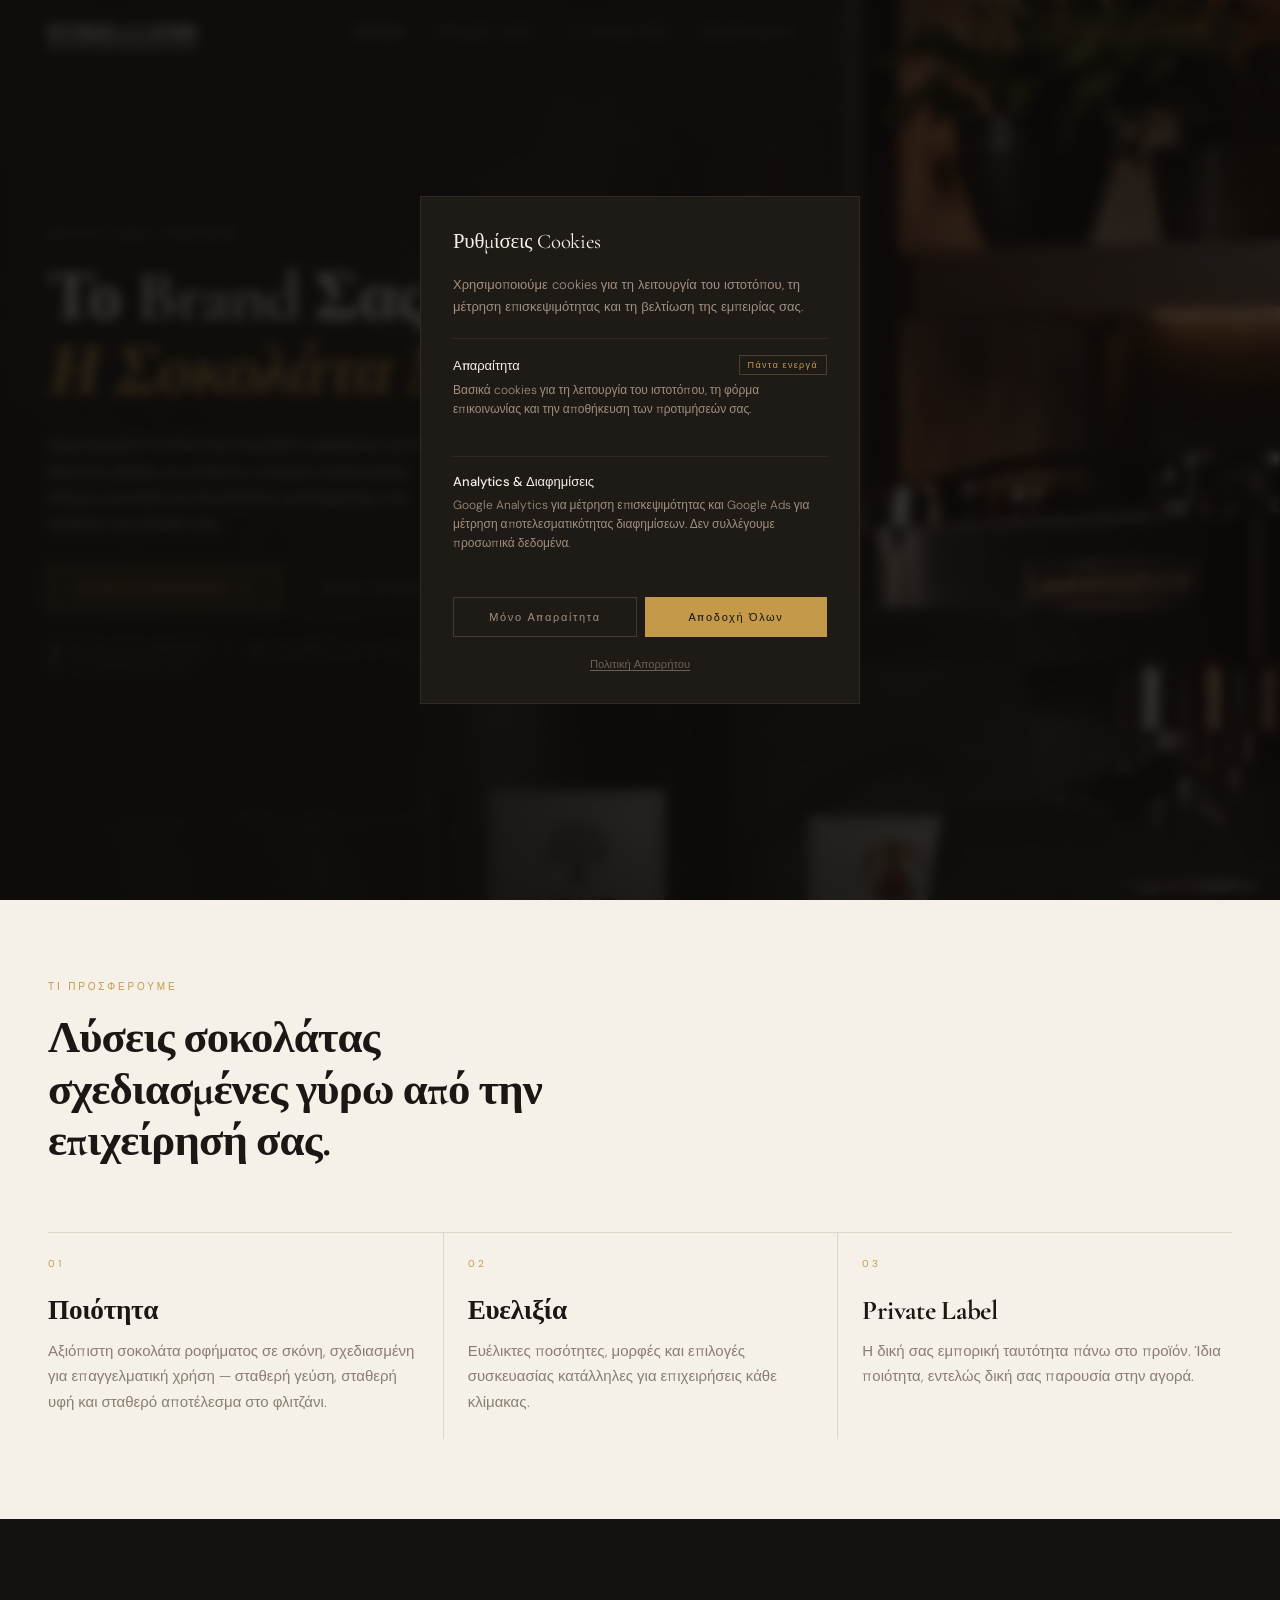
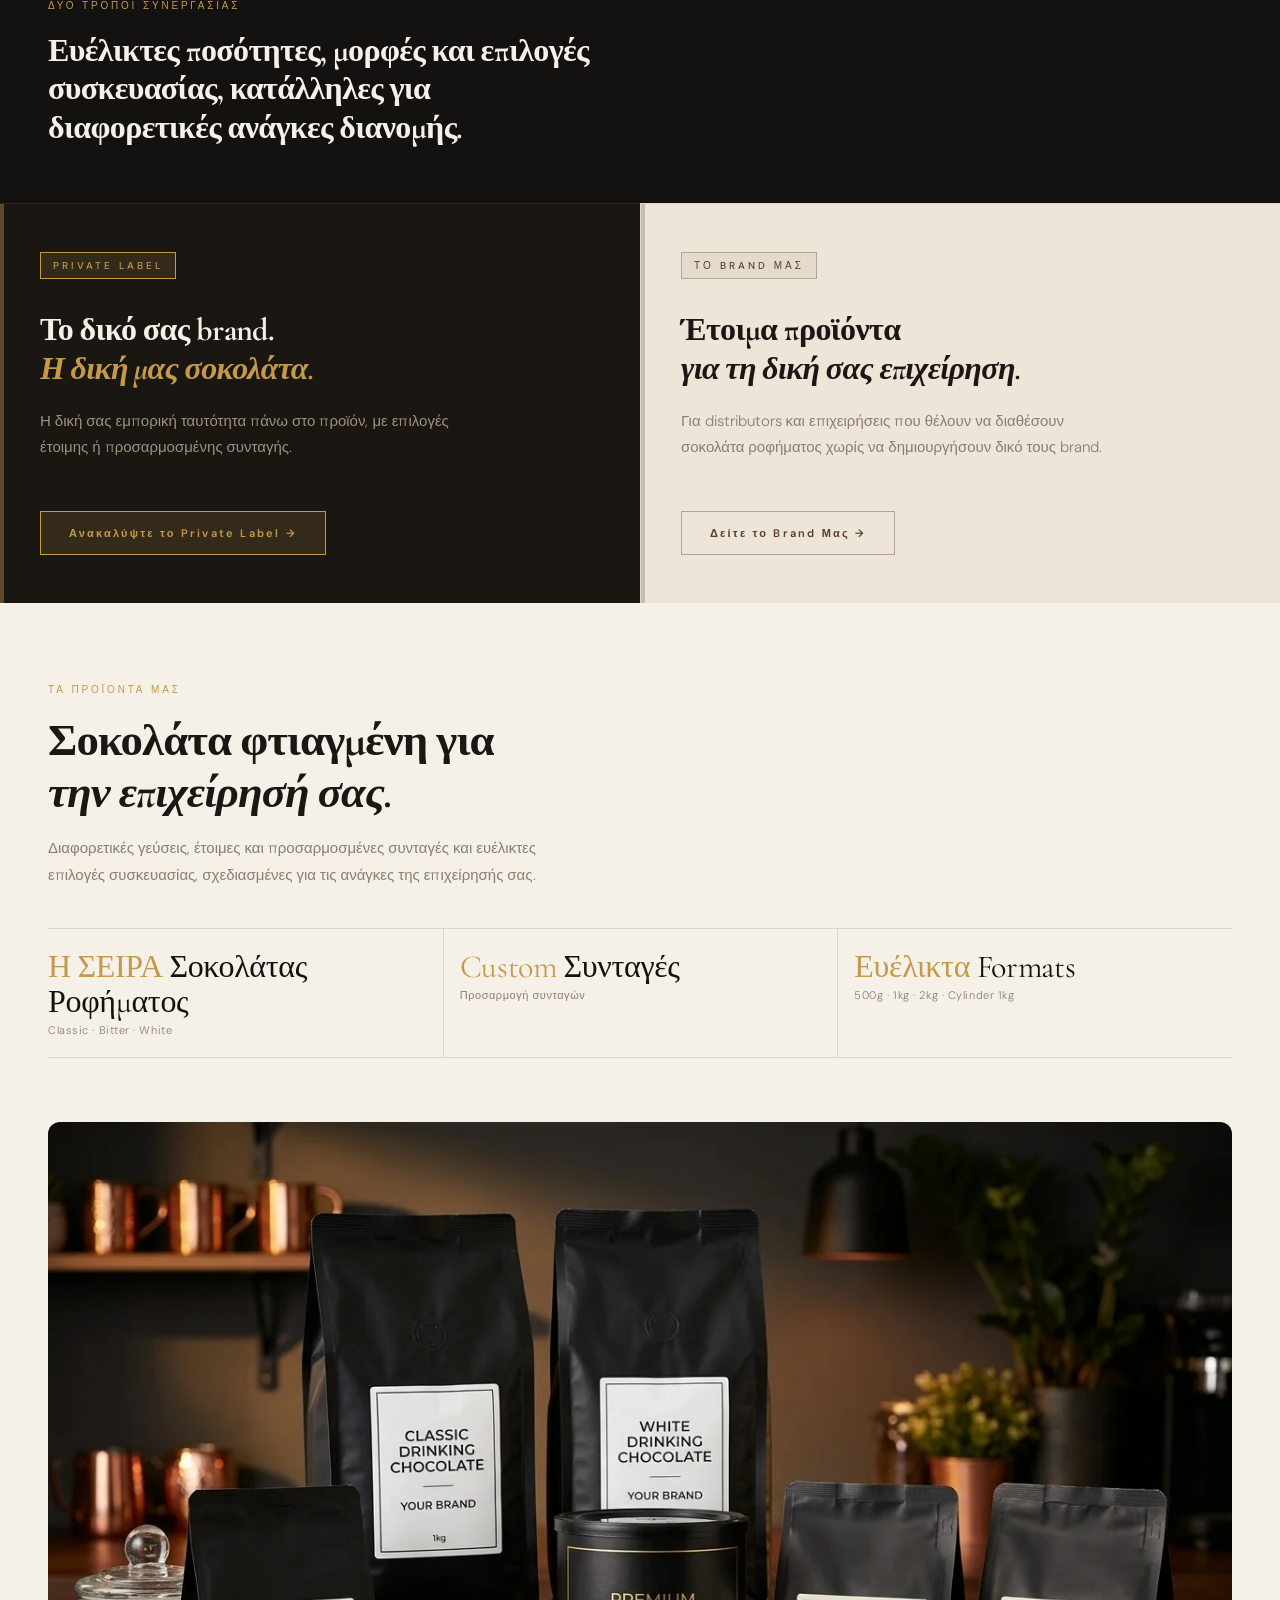
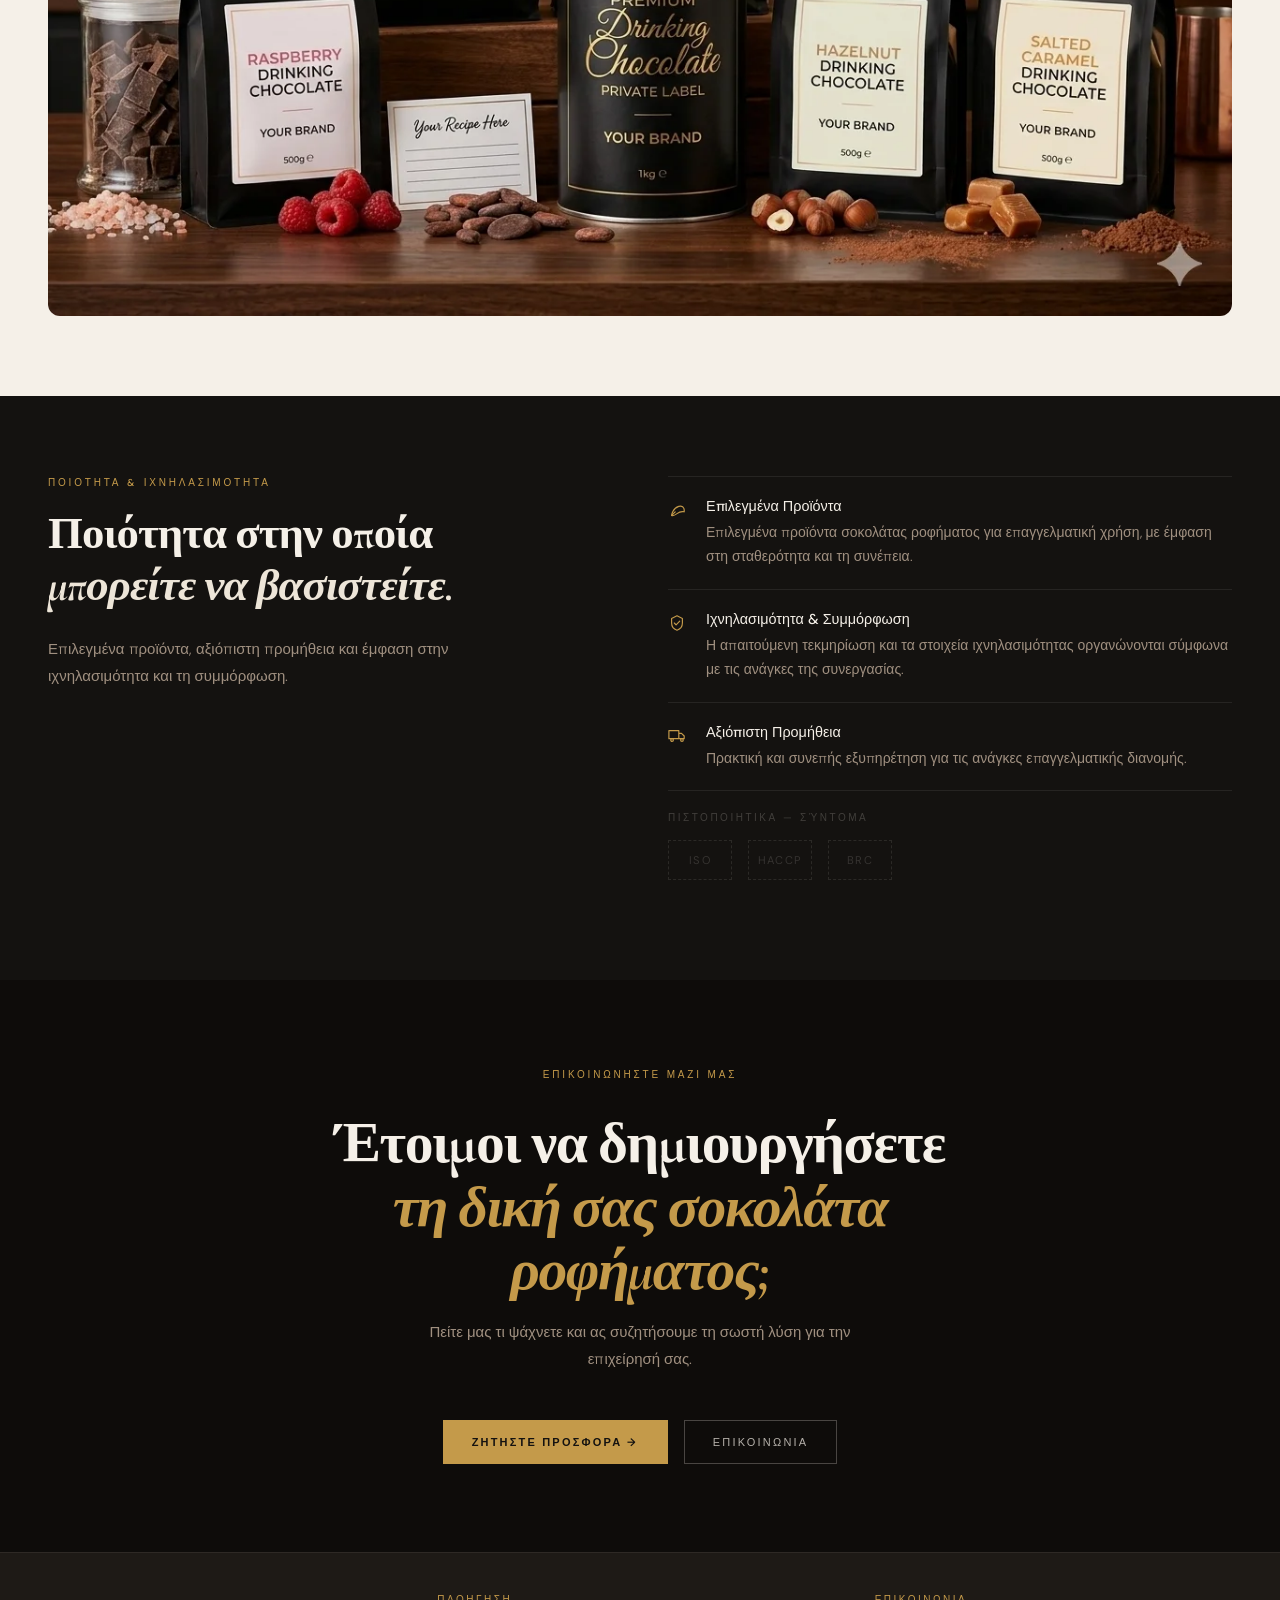
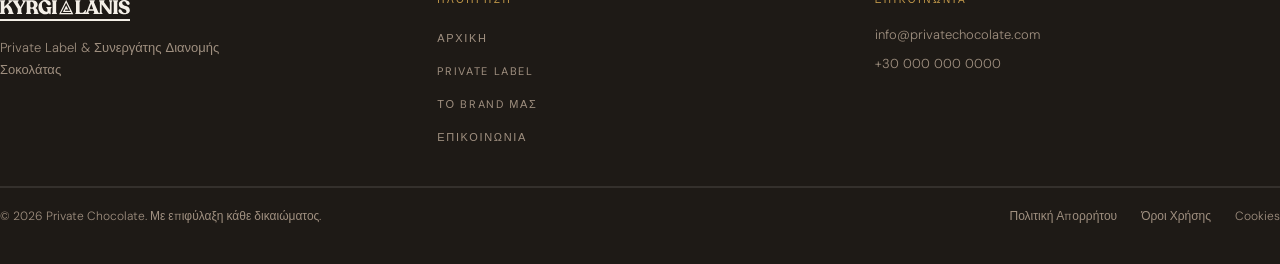
<file: index.html>
<!DOCTYPE html>
<html lang="el">
<head>
  <meta charset="UTF-8">
  <meta name="viewport" content="width=device-width, initial-scale=1.0">
  <title>Private Chocolate — Το Δικό Σας Brand. Η Δική Μας Σοκολάτα.</title>
  <link rel="icon" href="img/favicon.ico" sizes="32x32">
  <link rel="icon" href="img/favicon.svg" type="image/svg+xml">
  <link rel="apple-touch-icon" href="img/apple-touch-icon.png">
  <meta name="description" content="Private label σοκολάτα και διανομή για επαγγελματίες. Classic, Bitter, White και flavoured επιλογές, custom συνταγές και ευέλικτα formats συσκευασίας.">
  <link rel="canonical" href="https://privatechocolate.com/">
  <meta property="og:type" content="website">
  <meta property="og:title" content="Private Chocolate — Το Brand Σας. Η Σοκολάτα Μας.">
  <meta property="og:description" content="Δημιουργήστε προϊόντα σοκολάτας με τη δική σας μάρκα. Private label και διανομή σοκολάτας για επαγγελματίες — ευέλικτη συσκευασία, 16+ γεύσεις.">
  <meta property="og:url" content="https://privatechocolate.com/">
  <meta property="og:image" content="https://privatechocolate.com/img/og-image.jpg">
  <meta property="og:locale" content="el_GR">
  <meta property="og:locale:alternate" content="en_GB">
  <meta property="og:site_name" content="Private Chocolate">
  <meta name="twitter:card" content="summary_large_image">
  <meta name="twitter:title" content="Private Chocolate — Το Brand Σας. Η Σοκολάτα Μας.">
  <meta name="twitter:description" content="Δημιουργήστε προϊόντα σοκολάτας με τη δική σας μάρκα. Private label και διανομή σοκολάτας για επαγγελματίες — ευέλικτη συσκευασία, 16+ γεύσεις.">
  <meta name="twitter:image" content="https://privatechocolate.com/img/og-image.jpg">
  <link rel="alternate" hreflang="el" href="index.html">
  <link rel="alternate" hreflang="en" href="en/index.html">
  <link rel="stylesheet" href="css/style.css">

  <script type="application/ld+json">{"@context":"https://schema.org","@type":"Organization","name":"Private Chocolate","url":"https://privatechocolate.com","logo":"https://privatechocolate.com/img/logo.png","description":"Private label chocolate and distribution partner for professional businesses.","contactPoint":{"@type":"ContactPoint","email":"info@privatechocolate.com","contactType":"sales","availableLanguage":["Greek","English"]},"sameAs":[]}  </script>
  <script type="application/ld+json">{"@context":"https://schema.org","@type":"WebSite","name":"Private Chocolate","url":"https://privatechocolate.com","inLanguage":["el","en"]}  </script>
</head>
<body>

  <!-- HEADER -->
  <header class="header">
    <div class="header-inner">
      <a href="index.html" class="logo"><img src="img/kyrgialanis-logo-light.svg" alt="Kyrgialanis" class="logo-img logo-img-light"><img src="img/kyrgialanis-logo-dark.svg" alt="Kyrgialanis" class="logo-img logo-img-dark"></a>
      <nav class="nav-desktop">
        <a href="index.html" class="nav-link">ΑΡΧΙΚΗ</a>
        <a href="private-label.html" class="nav-link">PRIVATE LABEL</a>
        <a href="our-brand.html" class="nav-link">ΤΟ BRAND ΜΑΣ</a>
        <a href="contact.html" class="nav-link">ΕΠΙΚΟΙΝΩΝΙΑ</a>
      </nav>
      <div class="header-right">
        <div class="lang-switcher">
          <span class="lang-btn active">GR</span>
          <span class="lang-sep" style="margin:0 4px;">|</span>
          <a href="en/index.html" class="lang-btn" style="text-decoration:none;">EN</a>
        </div>
        <a href="contact.html" class="btn btn-gold" style="padding:10px 20px;">ΖΗΤΗΣΤΕ ΠΡΟΣΦΟΡΑ</a>
      </div>
      <div class="mobile-controls">
        <div class="mobile-lang">
          <span class="lang-btn active" style="font-size:10px;letter-spacing:0.1em;">GR</span>
          <a href="en/index.html" class="lang-btn" style="text-decoration:none;font-size:10px;letter-spacing:0.1em;">EN</a>
        </div>
        <button class="hamburger" aria-label="Μενού"><span></span><span></span><span></span></button>
      </div>
    </div>
    <div class="mobile-menu">
      <a href="index.html">ΑΡΧΙΚΗ</a><a href="private-label.html">PRIVATE LABEL</a><a href="our-brand.html">ΤΟ BRAND ΜΑΣ</a><a href="contact.html">ΕΠΙΚΟΙΝΩΝΙΑ</a>
      <a href="contact.html" class="btn btn-gold" style="text-align:center;margin-top:8px;">ΖΗΤΗΣΤΕ ΠΡΟΣΦΟΡΑ</a>
    </div>
  </header>

  <main>
    <!-- 1. HERO -->
    <section class="hero">
      <div class="hero-bg">
        <picture>
          <source media="(max-width: 767px)" srcset="img/hero-home-mobile.webp" type="image/webp">
          <source srcset="img/hero-home.webp" type="image/webp">
          <img src="img/hero-home.webp" alt="Private Chocolate — ματ μαύρες συσκευασίες με branded ετικέτες" class="hero-img">
        </picture>
        <div class="hero-gradient-h"></div>
        <div class="hero-gradient-v"></div>
      </div>
      <div class="hero-content">
        <div class="hero-text">
          <p class="eyebrow">PRIVATE LABEL ΣΟΚΟΛΑΤΑ</p>
          <h1><span class="line1">Το Brand Σας.</span><span class="line2">Η Σοκολάτα Μας.</span></h1>
          <p class="hero-desc">Δημιουργήστε τη δική σας σοκολάτα ροφήματος με τη δική σας μάρκα, με ευέλικτες επιλογές συσκευασίας, έτοιμες συνταγές και δυνατότητα προσαρμογής στις ανάγκες της αγοράς σας.</p>
          <div class="hero-buttons">
            <a href="contact.html" class="btn btn-gold">ΖΗΤΗΣΤΕ ΠΡΟΣΦΟΡΑ <span>→</span></a>
            <a href="private-label.html" class="btn btn-ghost">ΔΕΙΤΕ ΤΑ ΠΡΟΪΟΝΤΑ ΜΑΣ</a>
          </div>
          <div class="hero-badges">
            <div class="hero-badge"><svg width="15" height="15" viewBox="0 0 16 16" fill="none" stroke="currentColor" stroke-width="1.2" stroke-linecap="round" stroke-linejoin="round"><path d="M13 4.5L8 2 3 4.5v7L8 14l5-2.5v-7z"/><path d="M8 2v12M3 4.5l5 3 5-3"/></svg><span>ΕΥΕΛΙΚΤΕΣ ΜΟΡΦΕΣ</span></div>
            <span class="hero-badge-sep"></span>
            <div class="hero-badge"><svg width="15" height="15" viewBox="0 0 16 16" fill="none" stroke="currentColor" stroke-width="1.2" stroke-linecap="round" stroke-linejoin="round"><path d="M5.5 14h5M5 14V9h6v5M3.5 9h9M5 9c0-2 1-3.5 3-3.5S11 7 11 9"/><circle cx="8" cy="4.5" r="1.5"/></svg><span>ΕΤΟΙΜΕΣ ΣΥΝΤΑΓΕΣ</span></div>
            <span class="hero-badge-sep"></span>
            <div class="hero-badge"><svg width="15" height="15" viewBox="0 0 16 16" fill="none" stroke="currentColor" stroke-width="1.2" stroke-linecap="round" stroke-linejoin="round"><path d="M2 2h5.5l6.5 6.5-5.5 5.5L2 7.5V2z"/><circle cx="5" cy="5" r="1" fill="currentColor" stroke="none"/></svg><span>ΤΟ BRANDING ΣΑΣ</span></div>
          </div>
        </div>
      </div>
    </section>

    <!-- 2. ΤΙ ΠΡΟΣΦΕΡΟΥΜΕ -->
    <section class="section-ivory">
      <div class="container">
        <div style="max-width:576px;" class="mb-16">
          <p class="eyebrow">ΤΙ ΠΡΟΣΦΕΡΟΥΜΕ</p>
          <h2 class="heading-lg">Λύσεις σοκολάτας σχεδιασμένες γύρω από την επιχείρησή σας.</h2>
        </div>
        <hr class="divider">
        <div class="grid-3">
          <div class="grid-3-item"><span class="num">01</span><h3>Ποιότητα</h3><p>Αξιόπιστη σοκολάτα ροφήματος σε σκόνη, σχεδιασμένη για επαγγελματική χρήση — σταθερή γεύση, σταθερή υφή και σταθερό αποτέλεσμα στο φλιτζάνι.</p></div>
          <div class="grid-3-item"><span class="num">02</span><h3>Ευελιξία</h3><p>Ευέλικτες ποσότητες, μορφές και επιλογές συσκευασίας κατάλληλες για επιχειρήσεις κάθε κλίμακας.</p></div>
          <div class="grid-3-item"><span class="num">03</span><h3>Private Label</h3><p>Η δική σας εμπορική ταυτότητα πάνω στο προϊόν. Ίδια ποιότητα, εντελώς δική σας παρουσία στην αγορά.</p></div>
        </div>
      </div>
    </section>

    <!-- 3. ΔΥΟ ΤΡΟΠΟΙ ΣΥΝΕΡΓΑΣΙΑΣ -->
    <section style="background-color:var(--dark);">
      <div class="container" style="padding-top:80px;padding-bottom:56px;">
        <p class="eyebrow">ΔΥΟ ΤΡΟΠΟΙ ΣΥΝΕΡΓΑΣΙΑΣ</p>
        <h2 class="heading-md" style="color:var(--text-light);max-width:560px;">Ευέλικτες ποσότητες, μορφές και επιλογές συσκευασίας, κατάλληλες για διαφορετικές ανάγκες διανομής.</h2>
      </div>
      <div class="split-section">
        <div class="split-card" style="background-color:#1A1612;border-top:1px solid rgba(196,154,74,0.12);">
          <div class="accent-bar" style="background-color:var(--gold);opacity:0.4;"></div>
          <div>
            <span class="split-badge" style="border:1px solid var(--gold);color:var(--gold);background-color:var(--gold-muted);">PRIVATE LABEL</span>
            <h3 class="heading-md" style="color:var(--text-light);margin-bottom:20px;">Το δικό σας brand.<br><span class="italic text-gold">Η δική μας σοκολάτα.</span></h3>
            <p class="body-text-light" style="max-width:440px;margin-bottom:40px;">Η δική σας εμπορική ταυτότητα πάνω στο προϊόν, με επιλογές έτοιμης ή προσαρμοσμένης συνταγής.</p>
          </div>
          <a href="private-label.html" class="btn btn-gold" style="align-self:flex-start;">Ανακαλύψτε το Private Label →</a>
        </div>
        <div class="split-card" style="background-color:var(--ivory-warm);border-top:1px solid var(--border);border-left:1px solid var(--border);">
          <div class="accent-bar" style="background-color:var(--chocolate);opacity:0.25;"></div>
          <div>
            <span class="split-badge" style="border:1px solid rgba(92,61,46,0.35);color:#5C3D2E;background-color:rgba(92,61,46,0.06);">ΤΟ BRAND ΜΑΣ</span>
            <h3 class="heading-md" style="margin-bottom:20px;">Έτοιμα προϊόντα<br><span class="italic">για τη δική σας επιχείρηση.</span></h3>
            <p class="body-text" style="max-width:440px;margin-bottom:40px;">Για distributors και επιχειρήσεις που θέλουν να διαθέσουν σοκολάτα ροφήματος χωρίς να δημιουργήσουν δικό τους brand.</p>
          </div>
          <a href="our-brand.html" class="btn btn-outline-muted" style="align-self:flex-start;color:#5C3D2E;border-color:rgba(92,61,46,0.4);">Δείτε το Brand Μας →</a>
        </div>
      </div>
    </section>

    <!-- 4. ΤΑ ΠΡΟΪΟΝΤΑ ΜΑΣ -->
    <section class="section-ivory">
      <div class="container">
        <div style="max-width:672px;" class="mb-10">
          <p class="eyebrow">ΤΑ ΠΡΟΪΟΝΤΑ ΜΑΣ</p>
          <h2 class="heading-lg mb-4">Σοκολάτα φτιαγμένη για<br><span class="italic">την επιχείρησή σας.</span></h2>
          <p class="body-text max-w-lg">Διαφορετικές γεύσεις, έτοιμες και προσαρμοσμένες συνταγές και ευέλικτες επιλογές συσκευασίας, σχεδιασμένες για τις ανάγκες της επιχείρησής σας.</p>
        </div>
        <div class="stats-row mb-16">
          <div class="stat-item"><div class="stat-value"><span class="gold">Η ΣΕΙΡΑ</span> Σοκολάτας Ροφήματος</div><p class="stat-sub">Classic · Bitter · White</p></div>
          <div class="stat-item"><div class="stat-value"><span class="gold">Custom</span> Συνταγές</div><p class="stat-sub">Προσαρμογή συνταγών</p></div>
          <div class="stat-item"><div class="stat-value"><span class="gold">Ευέλικτα</span> Formats</div><p class="stat-sub">500g · 1kg · 2kg · Cylinder 1kg</p></div>
        </div>
        <div class="pouch-showcase" style="border-radius:12px;overflow:hidden;">
          <img src="img/products-lineup.webp" alt="Private Chocolate — σειρά προϊόντων σοκολάτας" style="width:100%;display:block;">
        </div>
      </div>
    </section>

    <!-- HIDDEN: Who We Work With
    5. ΜΕ ΠΟΙΟΥΣ ΣΥΝΕΡΓΑΖΟΜΑΣΤΕ
    <section class="section-ivory-warm" style="border-top:1px solid var(--border);padding:64px 0;">
      <div class="container">
        <div style="display:flex;flex-wrap:wrap;align-items:center;justify-content:space-between;gap:32px;">
          <div>
            <p class="eyebrow">ΜΕ ΠΟΙΟΥΣ ΣΥΝΕΡΓΑΖΟΜΑΣΤΕ</p>
            <h2 class="heading-sm">Για distributors &amp; επιχειρήσεις τροφίμων.</h2>
          </div>
          <div class="badges-row">
            <span class="badge-pill">Distributors</span><span class="badge-pill">Cafés & Αρτοποιεία</span><span class="badge-pill">Foodservice</span><span class="badge-pill">Λιανική</span><span class="badge-pill">HoReCa</span>
          </div>
        </div>
      </div>
    </section>
    -->

    <!-- 6. ΠΟΙΟΤΗΤΑ & ΙΧΝΗΛΑΣΙΜΟΤΗΤΑ -->
    <section class="section-dark">
      <div class="container">
        <div class="quality-grid">
          <div>
            <p class="eyebrow">ΠΟΙΟΤΗΤΑ & ΙΧΝΗΛΑΣΙΜΟΤΗΤΑ</p>
            <h2 class="heading-lg mb-6" style="color:var(--text-light);">Ποιότητα στην οποία<br><span class="italic text-ivory-warm">μπορείτε να βασιστείτε.</span></h2>
            <p class="body-text-light max-w-md">Επιλεγμένα προϊόντα, αξιόπιστη προμήθεια και έμφαση στην ιχνηλασιμότητα και τη συμμόρφωση.</p>
          </div>
          <div>
            <div class="quality-item">
              <div class="icon"><svg width="18" height="18" viewBox="0 0 20 20" fill="none" stroke="currentColor" stroke-width="1.3" stroke-linecap="round" stroke-linejoin="round"><path d="M4 16c0 0 1-8 8-10s6 6 6 6-4-1-8 2S4 16 4 16z"/><path d="M4 16l4-4"/></svg></div>
              <div><h4>Επιλεγμένα Προϊόντα</h4><p>Επιλεγμένα προϊόντα σοκολάτας ροφήματος για επαγγελματική χρήση, με έμφαση στη σταθερότητα και τη συνέπεια.</p></div>
            </div>
            <div class="quality-item">
              <div class="icon"><svg width="18" height="18" viewBox="0 0 20 20" fill="none" stroke="currentColor" stroke-width="1.3" stroke-linecap="round" stroke-linejoin="round"><path d="M10 2L4 5v5c0 4 3 7 6 8 3-1 6-4 6-8V5l-6-3z"/><path d="M7 10l2 2 4-4"/></svg></div>
              <div><h4>Ιχνηλασιμότητα & Συμμόρφωση</h4><p>Η απαιτούμενη τεκμηρίωση και τα στοιχεία ιχνηλασιμότητας οργανώνονται σύμφωνα με τις ανάγκες της συνεργασίας.</p></div>
            </div>
            <div class="quality-item">
              <div class="icon"><svg width="18" height="18" viewBox="0 0 20 20" fill="none" stroke="currentColor" stroke-width="1.3" stroke-linecap="round" stroke-linejoin="round"><path d="M1 4h11v9H1zM12 7h3l3 3v3h-6V7z"/><circle cx="4.5" cy="14.5" r="1.5"/><circle cx="15.5" cy="14.5" r="1.5"/></svg></div>
              <div><h4>Αξιόπιστη Προμήθεια</h4><p>Πρακτική και συνεπής εξυπηρέτηση για τις ανάγκες επαγγελματικής διανομής.</p></div>
            </div>
            <div class="certs">
              <p class="certs-label">ΠΙΣΤΟΠΟΙΗΤΙΚΑ — ΣΎΝΤΟΜΑ</p>
              <div class="certs-list"><div class="cert-box">ISO</div><div class="cert-box">HACCP</div><div class="cert-box">BRC</div></div>
            </div>
          </div>
        </div>
      </div>
    </section>

    <!-- 7. CTA -->
    <section class="section-deep cta-section">
      <div class="container">
        <p class="eyebrow">ΕΠΙΚΟΙΝΩΝΗΣΤΕ ΜΑΖΙ ΜΑΣ</p>
        <h2 class="heading-xl" style="color:var(--text-light);">Έτοιμοι να δημιουργήσετε<br><span class="italic text-gold">τη δική σας σοκολάτα ροφήματος;</span></h2>
        <p class="body-text-light" style="max-width:448px;margin:0 auto 48px;">Πείτε μας τι ψάχνετε και ας συζητήσουμε τη σωστή λύση για την επιχείρησή σας.</p>
        <div class="cta-buttons">
          <a href="contact.html" class="btn btn-gold-solid">ΖΗΤΗΣΤΕ ΠΡΟΣΦΟΡΑ →</a>
          <a href="contact.html" class="btn btn-ghost">ΕΠΙΚΟΙΝΩΝΙΑ</a>
        </div>
      </div>
    </section>
  </main>

  <!-- FOOTER -->
  <footer class="footer">
    <div class="container footer-inner">
      <div class="footer-grid">
        <div class="footer-brand"><div class="logo mb-4"><img src="img/kyrgialanis-logo-light.svg" alt="Kyrgialanis" class="logo-img"></div><p>Private Label &amp; Συνεργάτης Διανομής Σοκολάτας</p></div>
        <div><p class="footer-nav-label">ΠΛΟΗΓΗΣΗ</p><ul class="footer-nav-list"><li><a href="index.html">ΑΡΧΙΚΗ</a></li><li><a href="private-label.html">PRIVATE LABEL</a></li><li><a href="our-brand.html">ΤΟ BRAND ΜΑΣ</a></li><li><a href="contact.html">ΕΠΙΚΟΙΝΩΝΙΑ</a></li></ul></div>
        <div><p class="footer-contact-label">ΕΠΙΚΟΙΝΩΝΙΑ</p><div class="footer-contact-list"><a href="mailto:info@privatechocolate.com">info@privatechocolate.com</a><a href="tel:+30000000000">+30 000 000 0000</a></div></div>
      </div>
      <hr class="divider-light">
      <div class="footer-bottom"><p>© 2026 Private Chocolate. Με επιφύλαξη κάθε δικαιώματος.</p><div class="footer-links"><a href="privacy.html">Πολιτική Απορρήτου</a><a href="terms.html">Όροι Χρήσης</a><button onclick="pcReopenConsent()" style="background:none;border:none;cursor:pointer;color:var(--text-muted);font-size:0.75rem;font-weight:300;padding:0;">Cookies</button></div></div>
    </div>
  </footer>

  <script src="js/svg.js"></script>
  <script src="js/main.js"></script>
  <script src="js/analytics.js"></script>
</body>
</html>
</file>
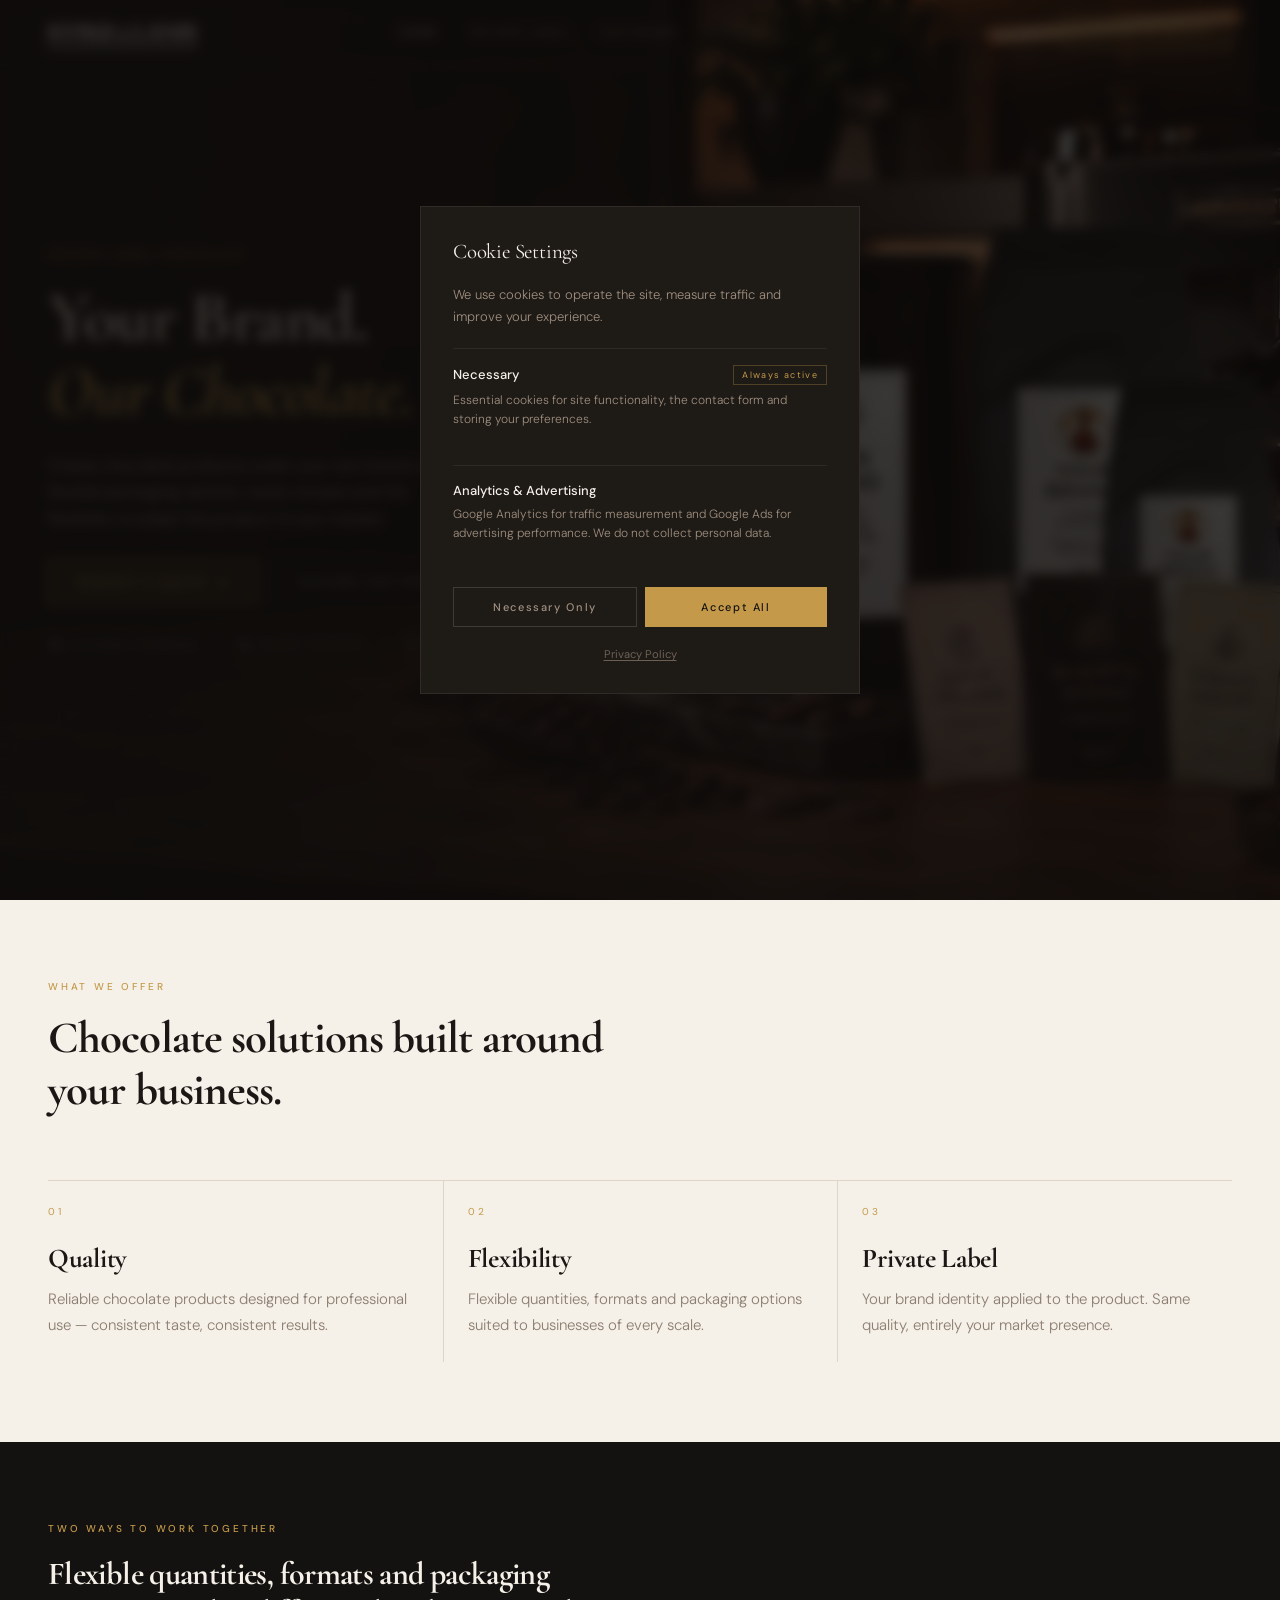
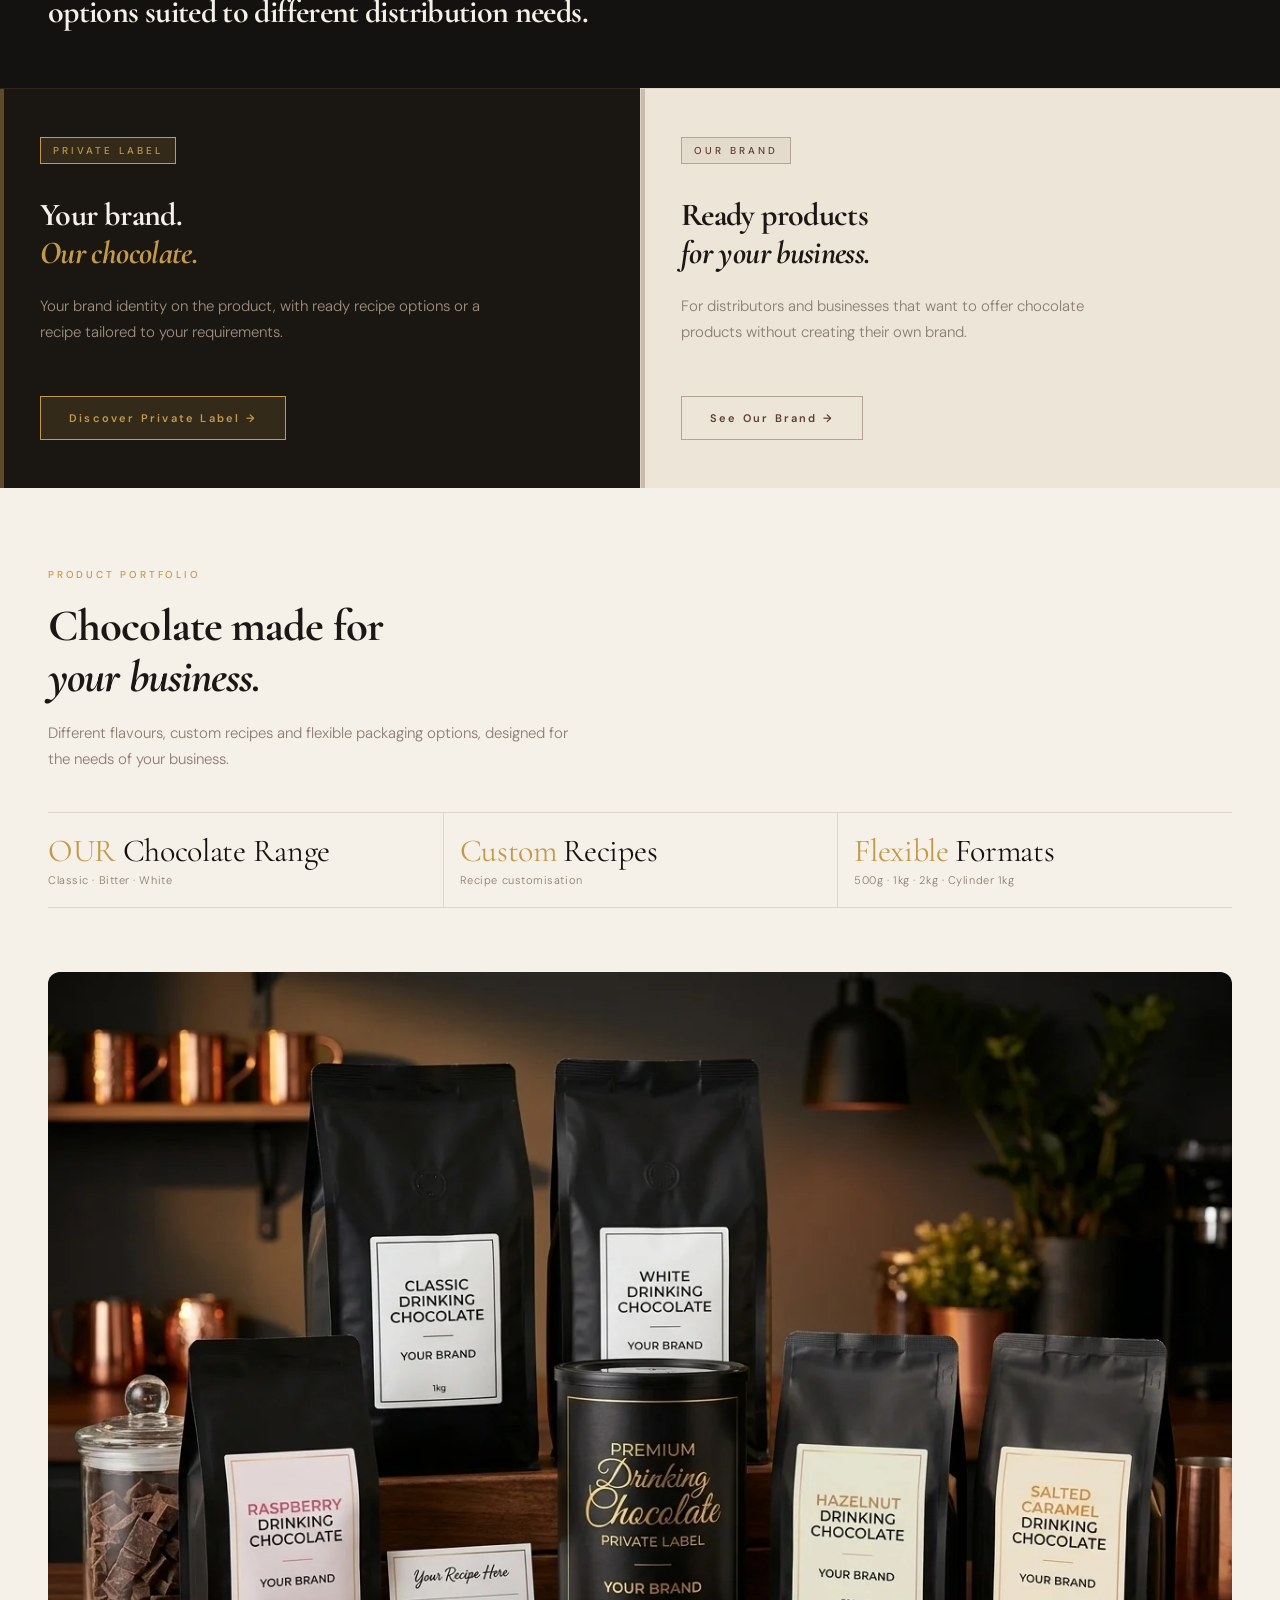
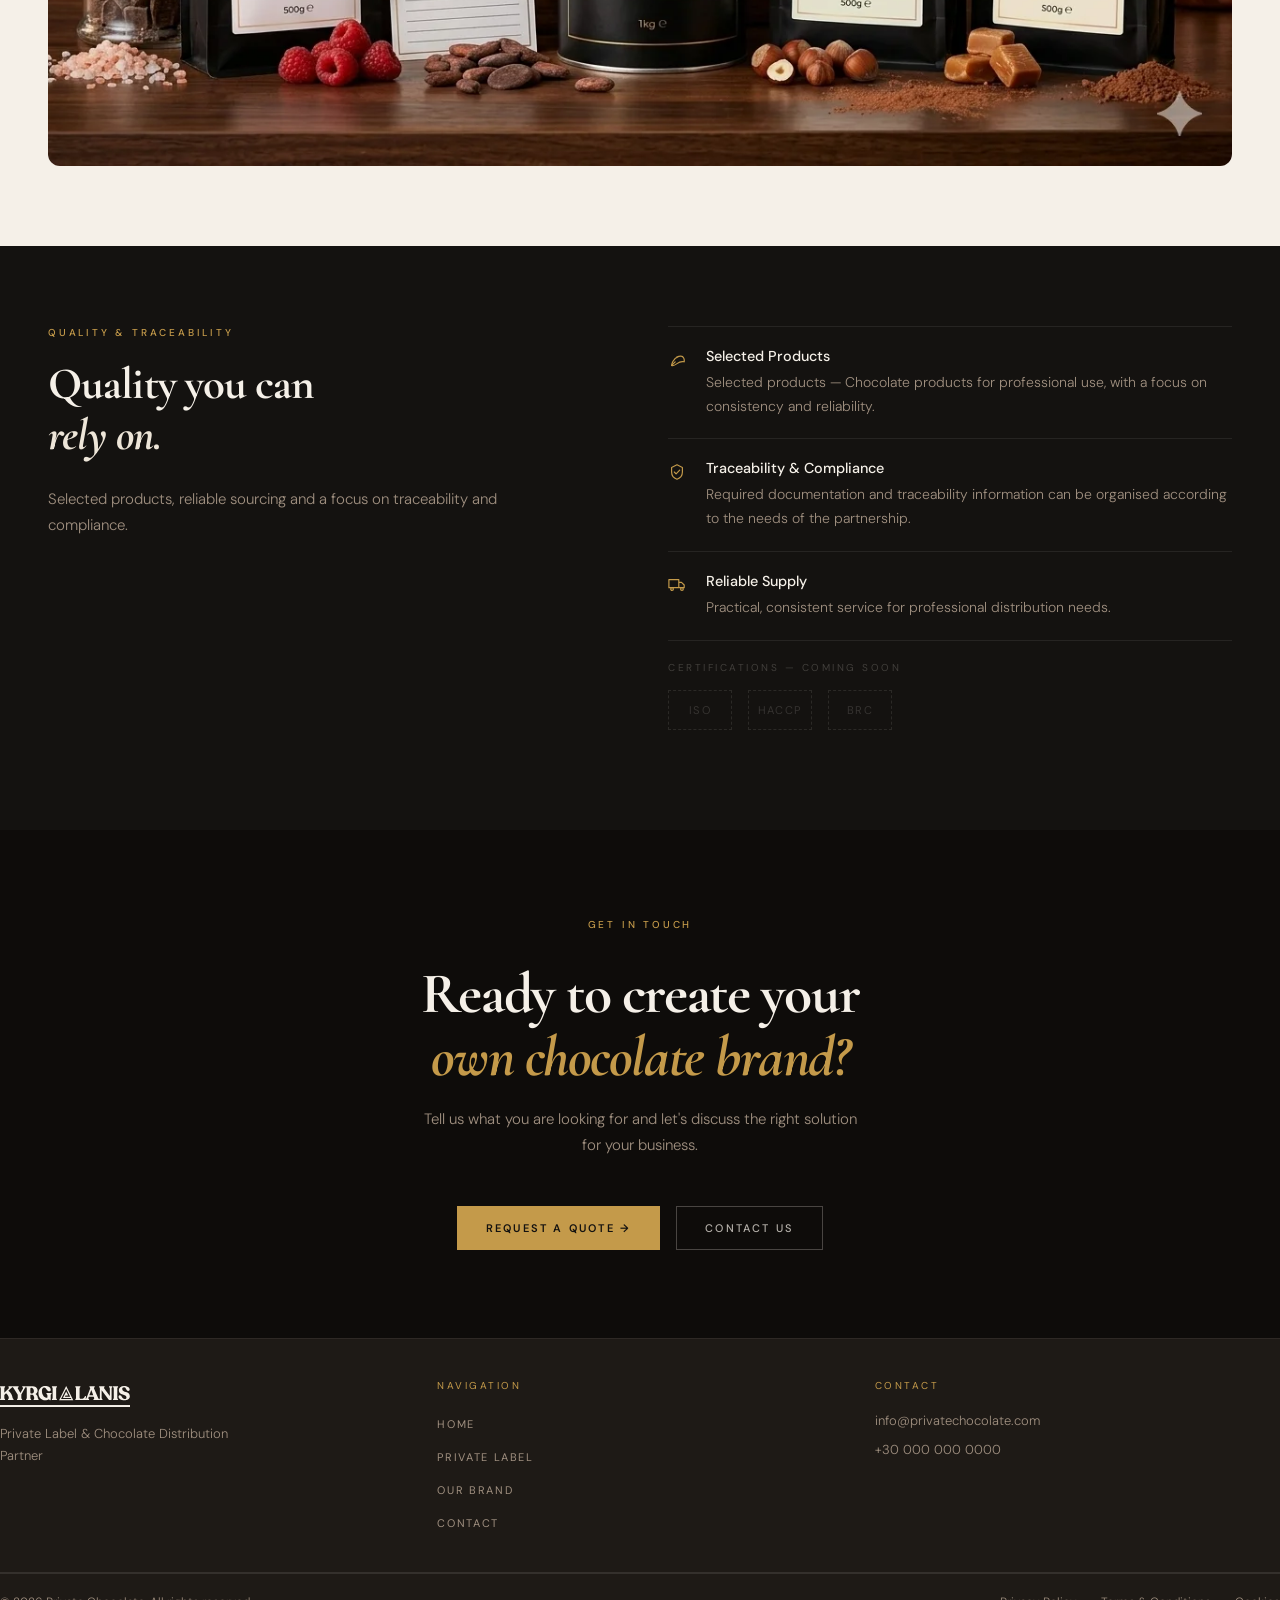
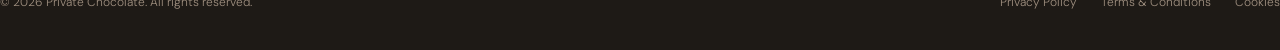
<file: en/index.html>
<!DOCTYPE html>
<html lang="en">
<head>
  <meta charset="UTF-8">
  <meta name="viewport" content="width=device-width, initial-scale=1.0">
  <title>Private Chocolate — Your Brand. Our Chocolate.</title>
  <link rel="icon" href="../img/favicon.ico" sizes="32x32">
  <link rel="icon" href="../img/favicon.svg" type="image/svg+xml">
  <link rel="apple-touch-icon" href="../img/apple-touch-icon.png">
  <meta name="description" content="Private label chocolate and chocolate distribution for professionals. Classic, Bitter, White and flavoured options, custom recipes and flexible packaging formats.">
  <link rel="canonical" href="https://privatechocolate.com/en/">
  <meta property="og:type" content="website">
  <meta property="og:title" content="Private Chocolate — Your Brand. Our Chocolate.">
  <meta property="og:description" content="Create chocolate products under your own brand. Private label and chocolate distribution for professionals — flexible packaging, 16+ flavours.">
  <meta property="og:url" content="https://privatechocolate.com/en/">
  <meta property="og:image" content="https://privatechocolate.com/img/og-image.jpg">
  <meta property="og:locale" content="en_GB">
  <meta property="og:locale:alternate" content="el_GR">
  <meta property="og:site_name" content="Private Chocolate">
  <meta name="twitter:card" content="summary_large_image">
  <meta name="twitter:title" content="Private Chocolate — Your Brand. Our Chocolate.">
  <meta name="twitter:description" content="Create chocolate products under your own brand. Private label and chocolate distribution for professionals — flexible packaging, 16+ flavours.">
  <meta name="twitter:image" content="https://privatechocolate.com/img/og-image.jpg">
  <link rel="alternate" hreflang="en" href="index.html">
  <link rel="alternate" hreflang="el" href="../index.html">
  <link rel="stylesheet" href="../css/style.css">

  <script type="application/ld+json">{"@context":"https://schema.org","@type":"Organization","name":"Private Chocolate","url":"https://privatechocolate.com","logo":"https://privatechocolate.com/img/logo.png","description":"Private label chocolate and distribution partner for professional businesses.","contactPoint":{"@type":"ContactPoint","email":"info@privatechocolate.com","contactType":"sales","availableLanguage":["Greek","English"]},"sameAs":[]}  </script>
  <script type="application/ld+json">{"@context":"https://schema.org","@type":"WebSite","name":"Private Chocolate","url":"https://privatechocolate.com","inLanguage":["el","en"]}  </script>
</head>
<body>

  <!-- HEADER -->
  <header class="header">
    <div class="header-inner">
      <a href="index.html" class="logo"><img src="../img/kyrgialanis-logo-light.svg" alt="Kyrgialanis" class="logo-img logo-img-light"><img src="../img/kyrgialanis-logo-dark.svg" alt="Kyrgialanis" class="logo-img logo-img-dark"></a>
      <nav class="nav-desktop">
        <a href="index.html" class="nav-link">HOME</a>
        <a href="private-label.html" class="nav-link">PRIVATE LABEL</a>
        <a href="our-brand.html" class="nav-link">OUR BRAND</a>
        <a href="contact.html" class="nav-link">CONTACT</a>
      </nav>
      <div class="header-right">
        <div class="lang-switcher">
          <a href="../index.html" class="lang-btn" style="text-decoration:none;">GR</a>
          <span class="lang-sep" style="margin:0 4px;">|</span>
          <span class="lang-btn active">EN</span>
        </div>
        <a href="contact.html" class="btn btn-gold" style="padding:10px 20px;">REQUEST A QUOTE</a>
      </div>
      <div class="mobile-controls">
        <div class="mobile-lang">
          <a href="../index.html" class="lang-btn" style="text-decoration:none;font-size:10px;letter-spacing:0.1em;">GR</a>
          <span class="lang-btn active" style="font-size:10px;letter-spacing:0.1em;">EN</span>
        </div>
        <button class="hamburger" aria-label="Toggle menu"><span></span><span></span><span></span></button>
      </div>
    </div>
    <div class="mobile-menu">
      <a href="index.html">HOME</a><a href="private-label.html">PRIVATE LABEL</a><a href="our-brand.html">OUR BRAND</a><a href="contact.html">CONTACT</a>
      <a href="contact.html" class="btn btn-gold" style="text-align:center;margin-top:8px;">REQUEST A QUOTE</a>
    </div>
  </header>

  <main>
    <!-- 1. HERO -->
    <section class="hero">
      <div class="hero-bg">
        <picture>
          <source media="(max-width: 767px)" srcset="../img/hero-home-mobile.webp" type="image/webp">
          <source srcset="../img/hero-home.webp" type="image/webp">
          <img src="../img/hero-home.webp" alt="Private Chocolate — matte black packaging with branded labels" class="hero-img">
        </picture>
        <div class="hero-gradient-h"></div>
        <div class="hero-gradient-v"></div>
      </div>
      <div class="hero-content">
        <div class="hero-text">
          <p class="eyebrow">PRIVATE LABEL CHOCOLATE</p>
          <h1><span class="line1">Your Brand.</span><span class="line2">Our Chocolate.</span></h1>
          <p class="hero-desc">Create chocolate products under your own brand, with flexible packaging options, ready recipes and the flexibility to adapt the product to your market.</p>
          <div class="hero-buttons">
            <a href="contact.html" class="btn btn-gold">REQUEST A QUOTE <span>→</span></a>
            <a href="private-label.html" class="btn btn-ghost">EXPLORE OUR PRODUCTS</a>
          </div>
          <div class="hero-badges">
            <div class="hero-badge"><svg width="15" height="15" viewBox="0 0 16 16" fill="none" stroke="currentColor" stroke-width="1.2" stroke-linecap="round" stroke-linejoin="round"><path d="M13 4.5L8 2 3 4.5v7L8 14l5-2.5v-7z"/><path d="M8 2v12M3 4.5l5 3 5-3"/></svg><span>FLEXIBLE FORMATS</span></div>
            <span class="hero-badge-sep"></span>
            <div class="hero-badge"><svg width="15" height="15" viewBox="0 0 16 16" fill="none" stroke="currentColor" stroke-width="1.2" stroke-linecap="round" stroke-linejoin="round"><path d="M5.5 14h5M5 14V9h6v5M3.5 9h9M5 9c0-2 1-3.5 3-3.5S11 7 11 9"/><circle cx="8" cy="4.5" r="1.5"/></svg><span>READY RECIPES</span></div>
            <span class="hero-badge-sep"></span>
            <div class="hero-badge"><svg width="15" height="15" viewBox="0 0 16 16" fill="none" stroke="currentColor" stroke-width="1.2" stroke-linecap="round" stroke-linejoin="round"><path d="M2 2h5.5l6.5 6.5-5.5 5.5L2 7.5V2z"/><circle cx="5" cy="5" r="1" fill="currentColor" stroke="none"/></svg><span>YOUR BRANDING</span></div>
          </div>
        </div>
      </div>
    </section>

    <!-- 2. WHAT WE OFFER -->
    <section class="section-ivory">
      <div class="container">
        <div style="max-width:576px;" class="mb-16">
          <p class="eyebrow">WHAT WE OFFER</p>
          <h2 class="heading-lg">Chocolate solutions built around your business.</h2>
        </div>
        <hr class="divider">
        <div class="grid-3">
          <div class="grid-3-item"><span class="num">01</span><h3>Quality</h3><p>Reliable chocolate products designed for professional use — consistent taste, consistent results.</p></div>
          <div class="grid-3-item"><span class="num">02</span><h3>Flexibility</h3><p>Flexible quantities, formats and packaging options suited to businesses of every scale.</p></div>
          <div class="grid-3-item"><span class="num">03</span><h3>Private Label</h3><p>Your brand identity applied to the product. Same quality, entirely your market presence.</p></div>
        </div>
      </div>
    </section>

    <!-- 3. TWO WAYS TO WORK TOGETHER -->
    <section style="background-color:var(--dark);">
      <div class="container" style="padding-top:80px;padding-bottom:56px;">
        <p class="eyebrow">TWO WAYS TO WORK TOGETHER</p>
        <h2 class="heading-md" style="color:var(--text-light);max-width:560px;">Flexible quantities, formats and packaging options suited to different distribution needs.</h2>
      </div>
      <div class="split-section">
        <div class="split-card" style="background-color:#1A1612;border-top:1px solid rgba(196,154,74,0.12);">
          <div class="accent-bar" style="background-color:var(--gold);opacity:0.4;"></div>
          <div>
            <span class="split-badge" style="border:1px solid var(--gold);color:var(--gold);background-color:var(--gold-muted);">PRIVATE LABEL</span>
            <h3 class="heading-md" style="color:var(--text-light);margin-bottom:20px;">Your brand.<br><span class="italic text-gold">Our chocolate.</span></h3>
            <p class="body-text-light" style="max-width:440px;margin-bottom:40px;">Your brand identity on the product, with ready recipe options or a recipe tailored to your requirements.</p>
          </div>
          <a href="private-label.html" class="btn btn-gold" style="align-self:flex-start;">Discover Private Label →</a>
        </div>
        <div class="split-card" style="background-color:var(--ivory-warm);border-top:1px solid var(--border);border-left:1px solid var(--border);">
          <div class="accent-bar" style="background-color:var(--chocolate);opacity:0.25;"></div>
          <div>
            <span class="split-badge" style="border:1px solid rgba(92,61,46,0.35);color:#5C3D2E;background-color:rgba(92,61,46,0.06);">OUR BRAND</span>
            <h3 class="heading-md" style="margin-bottom:20px;">Ready products<br><span class="italic">for your business.</span></h3>
            <p class="body-text" style="max-width:440px;margin-bottom:40px;">For distributors and businesses that want to offer chocolate products without creating their own brand.</p>
          </div>
          <a href="our-brand.html" class="btn btn-outline-muted" style="align-self:flex-start;color:#5C3D2E;border-color:rgba(92,61,46,0.4);">See Our Brand →</a>
        </div>
      </div>
    </section>

    <!-- 4. PRODUCT PORTFOLIO -->
    <section class="section-ivory">
      <div class="container">
        <div style="max-width:672px;" class="mb-10">
          <p class="eyebrow">PRODUCT PORTFOLIO</p>
          <h2 class="heading-lg mb-4">Chocolate made for<br><span class="italic">your business.</span></h2>
          <p class="body-text max-w-lg">Different flavours, custom recipes and flexible packaging options, designed for the needs of your business.</p>
        </div>
        <div class="stats-row mb-16">
          <div class="stat-item"><div class="stat-value"><span class="gold">OUR</span> Chocolate Range</div><p class="stat-sub">Classic · Bitter · White</p></div>
          <div class="stat-item"><div class="stat-value"><span class="gold">Custom</span> Recipes</div><p class="stat-sub">Recipe customisation</p></div>
          <div class="stat-item"><div class="stat-value"><span class="gold">Flexible</span> Formats</div><p class="stat-sub">500g · 1kg · 2kg · Cylinder 1kg</p></div>
        </div>
        <div class="pouch-showcase" style="border-radius:12px;overflow:hidden;">
          <img src="../img/products-lineup.webp" alt="Private Chocolate — chocolate product range" style="width:100%;display:block;">
        </div>
      </div>
    </section>

    <!-- HIDDEN: Who We Work With
    <section class="section-ivory-warm" style="border-top:1px solid var(--border);padding:64px 0;">
      <div class="container">
        <div style="display:flex;flex-wrap:wrap;align-items:center;justify-content:space-between;gap:32px;">
          <div>
            <p class="eyebrow">WHO WE WORK WITH</p>
            <h2 class="heading-sm">For distributors &amp; food businesses.</h2>
          </div>
          <div class="badges-row">
            <span class="badge-pill">Distributors</span><span class="badge-pill">Cafés & Bakeries</span><span class="badge-pill">Foodservice</span><span class="badge-pill">Retailers</span><span class="badge-pill">HoReCa</span>
          </div>
        </div>
      </div>
    </section>
    -->

    <!-- 6. QUALITY & TRACEABILITY -->
    <section class="section-dark">
      <div class="container">
        <div class="quality-grid">
          <div>
            <p class="eyebrow">QUALITY & TRACEABILITY</p>
            <h2 class="heading-lg mb-6" style="color:var(--text-light);">Quality you can<br><span class="italic text-ivory-warm">rely on.</span></h2>
            <p class="body-text-light max-w-md">Selected products, reliable sourcing and a focus on traceability and compliance.</p>
          </div>
          <div>
            <div class="quality-item">
              <div class="icon"><svg width="18" height="18" viewBox="0 0 20 20" fill="none" stroke="currentColor" stroke-width="1.3" stroke-linecap="round" stroke-linejoin="round"><path d="M4 16c0 0 1-8 8-10s6 6 6 6-4-1-8 2S4 16 4 16z"/><path d="M4 16l4-4"/></svg></div>
              <div><h4>Selected Products</h4><p>Selected products — Chocolate products for professional use, with a focus on consistency and reliability.</p></div>
            </div>
            <div class="quality-item">
              <div class="icon"><svg width="18" height="18" viewBox="0 0 20 20" fill="none" stroke="currentColor" stroke-width="1.3" stroke-linecap="round" stroke-linejoin="round"><path d="M10 2L4 5v5c0 4 3 7 6 8 3-1 6-4 6-8V5l-6-3z"/><path d="M7 10l2 2 4-4"/></svg></div>
              <div><h4>Traceability & Compliance</h4><p>Required documentation and traceability information can be organised according to the needs of the partnership.</p></div>
            </div>
            <div class="quality-item">
              <div class="icon"><svg width="18" height="18" viewBox="0 0 20 20" fill="none" stroke="currentColor" stroke-width="1.3" stroke-linecap="round" stroke-linejoin="round"><path d="M1 4h11v9H1zM12 7h3l3 3v3h-6V7z"/><circle cx="4.5" cy="14.5" r="1.5"/><circle cx="15.5" cy="14.5" r="1.5"/></svg></div>
              <div><h4>Reliable Supply</h4><p>Practical, consistent service for professional distribution needs.</p></div>
            </div>
            <div class="certs">
              <p class="certs-label">CERTIFICATIONS — COMING SOON</p>
              <div class="certs-list"><div class="cert-box">ISO</div><div class="cert-box">HACCP</div><div class="cert-box">BRC</div></div>
            </div>
          </div>
        </div>
      </div>
    </section>

    <!-- 7. FINAL CTA -->
    <section class="section-deep cta-section">
      <div class="container">
        <p class="eyebrow">GET IN TOUCH</p>
        <h2 class="heading-xl" style="color:var(--text-light);">Ready to create your<br><span class="italic text-gold">own chocolate brand?</span></h2>
        <p class="body-text-light" style="max-width:448px;margin:0 auto 48px;">Tell us what you are looking for and let's discuss the right solution for your business.</p>
        <div class="cta-buttons">
          <a href="contact.html" class="btn btn-gold-solid">REQUEST A QUOTE →</a>
          <a href="contact.html" class="btn btn-ghost">CONTACT US</a>
        </div>
      </div>
    </section>
  </main>

  <!-- FOOTER -->
  <footer class="footer">
    <div class="container footer-inner">
      <div class="footer-grid">
        <div class="footer-brand"><div class="logo mb-4"><img src="../img/kyrgialanis-logo-light.svg" alt="Kyrgialanis" class="logo-img"></div><p>Private Label &amp; Chocolate Distribution Partner</p></div>
        <div><p class="footer-nav-label">NAVIGATION</p><ul class="footer-nav-list"><li><a href="index.html">HOME</a></li><li><a href="private-label.html">PRIVATE LABEL</a></li><li><a href="our-brand.html">OUR BRAND</a></li><li><a href="contact.html">CONTACT</a></li></ul></div>
        <div><p class="footer-contact-label">CONTACT</p><div class="footer-contact-list"><a href="mailto:info@privatechocolate.com">info@privatechocolate.com</a><a href="tel:+30000000000">+30 000 000 0000</a></div></div>
      </div>
      <hr class="divider-light">
      <div class="footer-bottom"><p>© 2026 Private Chocolate. All rights reserved.</p><div class="footer-links"><a href="privacy.html">Privacy Policy</a><a href="terms.html">Terms & Conditions</a><button onclick="pcReopenConsent()" style="background:none;border:none;cursor:pointer;color:var(--text-muted);font-size:0.75rem;font-weight:300;padding:0;">Cookies</button></div></div>
    </div>
  </footer>

  <script src="../js/svg.js"></script>
  <script src="../js/main.js"></script>
  <script src="../js/analytics.js"></script>
</body>
</html>
</file>
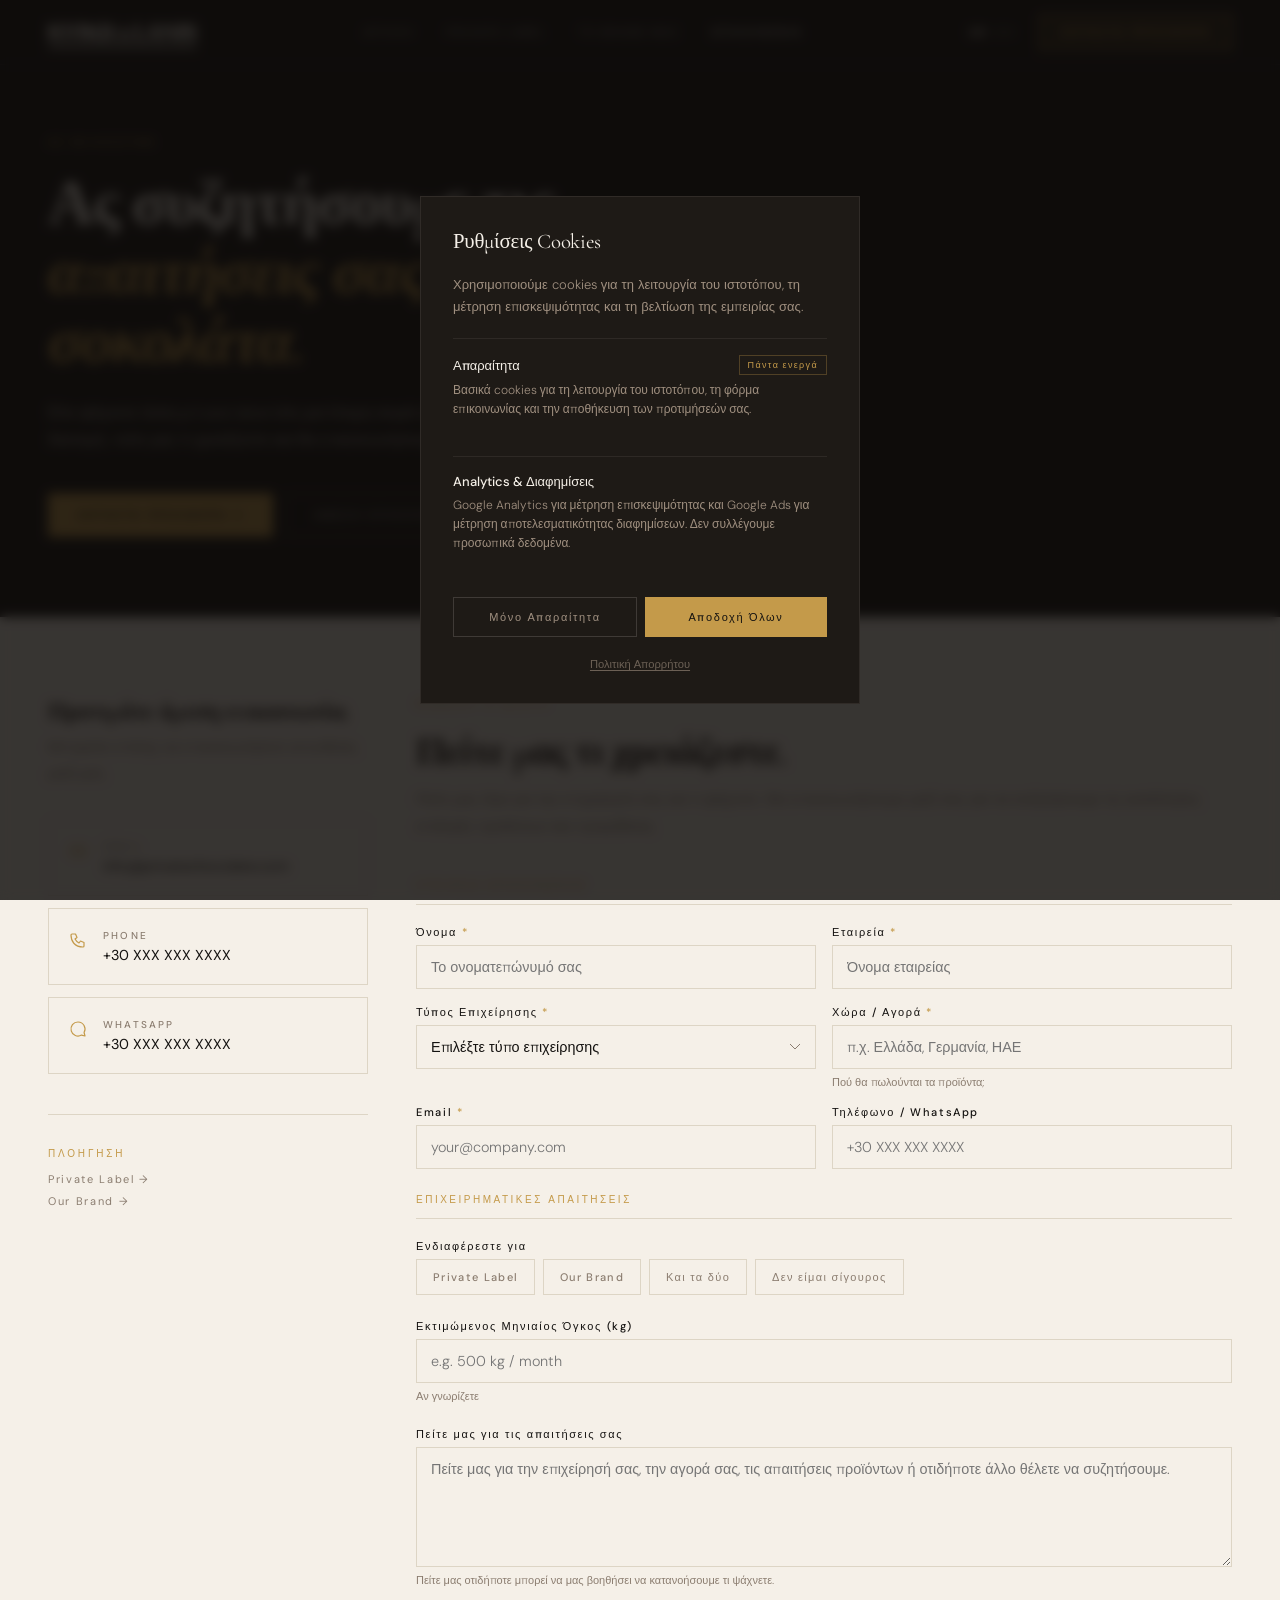
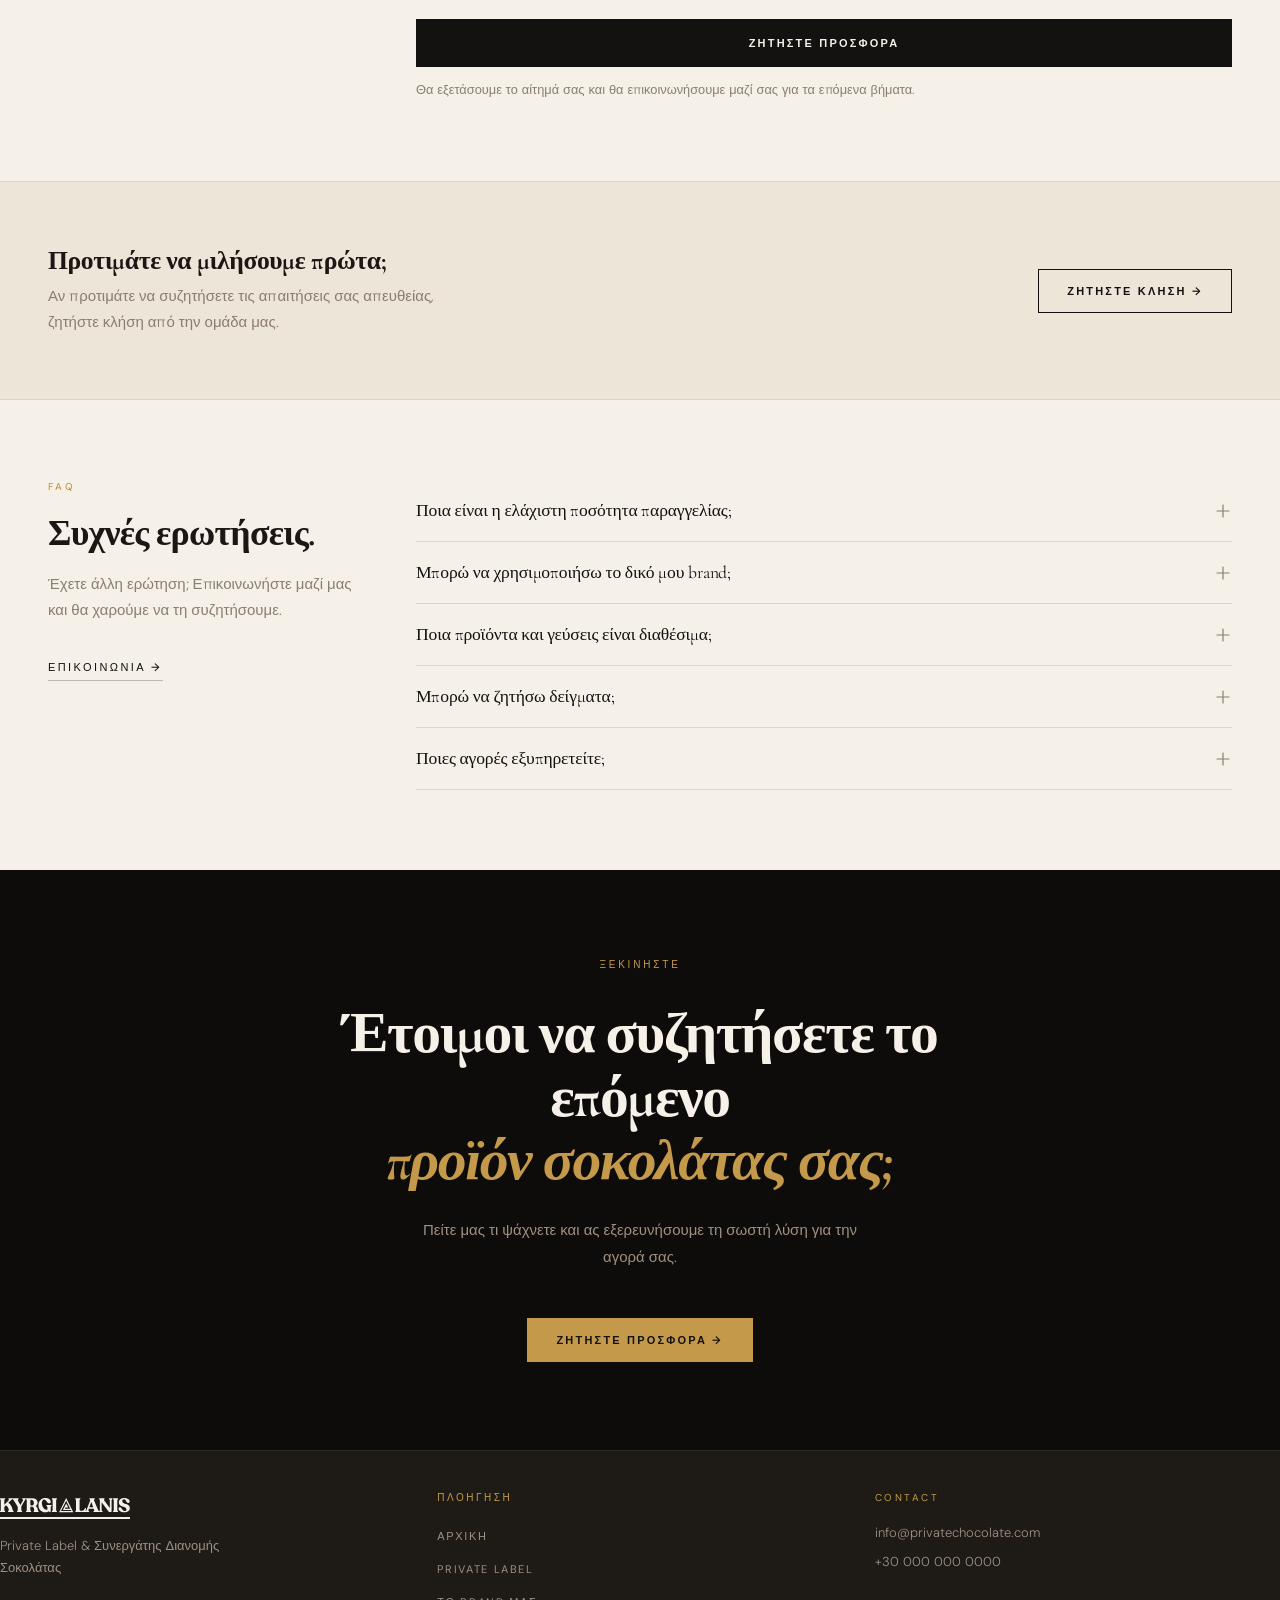
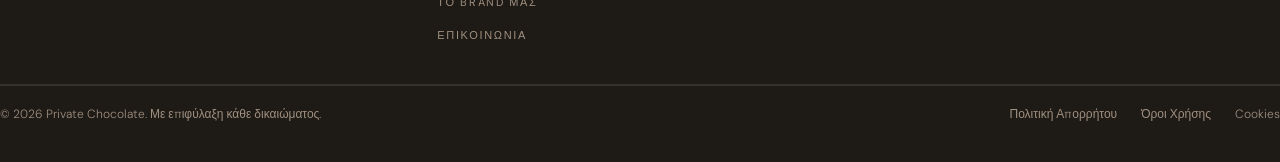
<file: contact.html>
<!DOCTYPE html>
<html lang="el">
<head>
  <meta charset="UTF-8">
  <meta name="viewport" content="width=device-width, initial-scale=1.0">
  <title>Contact — Private Chocolate</title>
  <link rel="icon" href="img/favicon.ico" sizes="32x32">
  <link rel="icon" href="img/favicon.svg" type="image/svg+xml">
  <link rel="apple-touch-icon" href="img/apple-touch-icon.png">
  <meta name="description" content="Ζητήστε προσφορά για private label ή διανομή σοκολάτας. Πείτε μας τις απαιτήσεις σας και θα επικοινωνήσουμε μαζί σας.">
  <link rel="canonical" href="https://privatechocolate.com/contact.html">
  <meta property="og:type" content="website">
  <meta property="og:title" content="Επικοινωνία — Private Chocolate">
  <meta property="og:description" content="Ζητήστε προσφορά για private label ή διανομή σοκολάτας. Πείτε μας τις απαιτήσεις σας και θα επικοινωνήσουμε μαζί σας.">
  <meta property="og:url" content="https://privatechocolate.com/contact.html">
  <meta property="og:image" content="https://privatechocolate.com/img/og-image.jpg">
  <meta property="og:locale" content="el_GR">
  <meta property="og:locale:alternate" content="en_GB">
  <meta property="og:site_name" content="Private Chocolate">
  <meta name="twitter:card" content="summary_large_image">
  <meta name="twitter:title" content="Επικοινωνία — Private Chocolate">
  <meta name="twitter:description" content="Ζητήστε προσφορά για private label ή διανομή σοκολάτας. Πείτε μας τις απαιτήσεις σας και θα επικοινωνήσουμε μαζί σας.">
  <meta name="twitter:image" content="https://privatechocolate.com/img/og-image.jpg">
  <link rel="alternate" hreflang="el" href="contact.html">
  <link rel="alternate" hreflang="en" href="en/contact.html">
  <link rel="stylesheet" href="css/style.css">

  <script type="application/ld+json">{"@context":"https://schema.org","@type":"BreadcrumbList","itemListElement":[{"@type":"ListItem","position":1,"name":"Αρχική","item":"https://privatechocolate.com"},{"@type":"ListItem","position":2,"name":"Επικοινωνία","item":"https://privatechocolate.com/contact.html"}]}  </script>
  <script type="application/ld+json">{"@context":"https://schema.org","@type":"FAQPage","mainEntity":[{"@type":"Question","name":"Ποια είναι η ελάχιστη ποσότητα παραγγελίας;","acceptedAnswer":{"@type":"Answer","text":"Οι ελάχιστες ποσότητες παραγγελίας διαφέρουν ανάλογα με το προϊόν και τη μορφή. Επικοινωνήστε μαζί μας με τις απαιτήσεις σας και θα σας συμβουλεύσουμε τις πιο κατάλληλες επιλογές για την επιχείρησή σας."}},{"@type":"Question","name":"Μπορώ να χρησιμοποιήσω το δικό μου brand;","acceptedAnswer":{"@type":"Answer","text":"Ναι. Η υπηρεσία Private Label μας σας επιτρέπει να εφαρμόσετε το δικό σας branding στα έτοιμα προϊόντα σοκολάτας μας μέσω μιας επαγγελματικής ετικέτας."}},{"@type":"Question","name":"Ποια προϊόντα και γεύσεις είναι διαθέσιμα;","acceptedAnswer":{"@type":"Answer","text":"Classic, Bitter και White, καθώς και επιλογές με γεύσεις όπως Bueno, Salted Caramel, Hazelnut/Praline, Strawberry και Biscuit. Ζητήστε τον πλήρη διαθέσιμο κατάλογο."}},{"@type":"Question","name":"Μπορώ να ζητήσω δείγματα;","acceptedAnswer":{"@type":"Answer","text":"Εξαρτάται από το προϊόν. Συμπεριλάβετε αίτημα στην ερώτησή σας."}},{"@type":"Question","name":"Ποιες αγορές εξυπηρετείτε;","acceptedAnswer":{"@type":"Answer","text":"Εξυπηρετούμε διαφορετικές αγορές. Επικοινωνήστε μαζί μας αναφέροντας τη χώρα και την αγορά που σας ενδιαφέρει."}}]}  </script>
</head>
<body>

  <!-- CALL MODAL -->
  <div class="modal-overlay" id="callModal">
    <div class="modal-content">
      <button class="modal-close" onclick="closeCallModal()" aria-label="Close">
        <svg width="16" height="16" viewBox="0 0 16 16" fill="none"><path d="M2 2l12 12M14 2L2 14" stroke="var(--dark)" stroke-width="1.3" stroke-linecap="round"/></svg>
      </button>
      <div id="callFormInner">
        <p class="eyebrow">ΖΗΤΗΣΤΕ ΚΛΗΣΗ</p>
        <h3 style="font-family:var(--serif);font-size:1.6rem;letter-spacing:-0.01em;margin-bottom:4px;">Ας μιλήσουμε.</h3>
        <p class="body-text mb-8">Αφήστε τα στοιχεία σας και μια βολική ώρα και θα σας καλέσουμε.</p>
        <form id="callForm" style="display:flex;flex-direction:column;gap:20px;">
          <div class="field"><label>Όνομα <span class="req">*</span></label><input type="text" placeholder="Your name" name="name" required></div>
          <div class="field"><label>Εταιρεία <span class="req">*</span></label><input type="text" placeholder="Όνομα εταιρείας" name="company" required></div>
          <div class="field"><label>Phone <span class="req">*</span></label><input type="tel" placeholder="+30 XXX XXX XXXX" required></div>
          <div class="field"><label>Προτιμώμενη ώρα κλήσης</label><select><option value="">Χωρίς προτίμηση</option><option value="9-13">09:00 – 13:00</option><option value="13-17">13:00 – 17:00</option></select></div>
          <div class="field"><label>Τι θα θέλατε να συζητήσουμε;</label><textarea placeholder="Λίγα λόγια για αυτό που θέλετε να καλύψουμε."></textarea></div>
          <div class="hp-field" aria-hidden="true"><label>Leave empty</label><input type="text" name="website" tabindex="-1" autocomplete="off"></div>
          <button type="submit" class="btn btn-dark" style="margin-top:8px;">ΖΗΤΗΣΤΕ ΚΛΗΣΗ</button>
        </form>
      </div>
      <div id="callSuccess" style="display:none;text-align:center;padding:32px 0;">
        <p class="eyebrow">ΑΙΤΗΜΑ ΛΗΦΘΗΚΕ</p>
        <h3 style="font-family:var(--serif);font-size:1.6rem;letter-spacing:-0.01em;margin-bottom:12px;">Θα επικοινωνήσουμε μαζί σας.</h3>
        <p class="body-text">Ευχαριστούμε. Θα επικοινωνήσουμε μαζί σας.</p>
      </div>
    </div>
  </div>

  <!-- HEADER -->
  <header class="header">
    <div class="header-inner">
      <a href="index.html" class="logo"><img src="img/kyrgialanis-logo-light.svg" alt="Kyrgialanis" class="logo-img logo-img-light"><img src="img/kyrgialanis-logo-dark.svg" alt="Kyrgialanis" class="logo-img logo-img-dark"></a>
      <nav class="nav-desktop">
        <a href="index.html" class="nav-link">ΑΡΧΙΚΗ</a>
        <a href="private-label.html" class="nav-link">PRIVATE LABEL</a>
        <a href="our-brand.html" class="nav-link">ΤΟ BRAND ΜΑΣ</a>
        <a href="contact.html" class="nav-link">ΕΠΙΚΟΙΝΩΝΙΑ</a>
      </nav>
      <div class="header-right">
        <div class="lang-switcher"><span class="lang-btn active">GR<span class="lang-sep">|</span></button><a href="en/contact.html" class="lang-btn" style="text-decoration:none;">EN</a></div>
        <a href="contact.html" class="btn btn-gold" style="padding:10px 20px;">ΖΗΤΗΣΤΕ ΠΡΟΣΦΟΡΑ</a>
      </div>
      <div class="mobile-controls">
        <div class="mobile-lang"><span class="lang-btn active">GR</button><a href="en/contact.html" class="lang-btn" style="text-decoration:none;">EN</a></div>
        <button class="hamburger" aria-label="Toggle menu"><span></span><span></span><span></span></button>
      </div>
    </div>
    <div class="mobile-menu">
      <a href="index.html">ΑΡΧΙΚΗ</a><a href="private-label.html">PRIVATE LABEL</a><a href="our-brand.html">ΤΟ BRAND ΜΑΣ</a><a href="contact.html">ΕΠΙΚΟΙΝΩΝΙΑ</a>
      <a href="contact.html" class="btn btn-gold" style="text-align:center;margin-top:8px;">ΖΗΤΗΣΤΕ ΠΡΟΣΦΟΡΑ</a>
    </div>
  </header>

  <main>
    <!-- 01. HERO -->
    <section class="contact-hero">
      <div class="container">
        <div style="max-width:672px;">
          <p class="eyebrow">ΑΣ ΜΙΛΗΣΟΥΜΕ</p>
          <h1 style="font-family:var(--serif);font-size:clamp(2.5rem,5vw,4.5rem);line-height:1.08;letter-spacing:-0.025em;color:var(--text-light);margin-bottom:24px;">Ας συζητήσουμε τις<br><span class="italic text-gold">απαιτήσεις σας σε σοκολάτα.</span></h1>
          <p style="color:rgba(245,240,232,0.65);font-size:1rem;font-weight:300;line-height:1.65;max-width:500px;margin-bottom:40px;">Είτε ψάχνετε λύση private label είτε μια έτοιμη σειρά σοκολάτας για διανομή, πείτε μας τι χρειάζεστε και θα επικοινωνήσουμε μαζί σας.</p>
          <div style="display:flex;flex-wrap:wrap;gap:12px;">
            <button onclick="scrollToForm()" class="btn btn-gold-solid">ΖΗΤΗΣΤΕ ΠΡΟΣΦΟΡΑ →</button>
            <button onclick="openCallModal()" class="btn btn-ghost">ΑΜΕΣΗ ΕΠΙΚΟΙΝΩΝΙΑ</button>
          </div>
        </div>
      </div>
    </section>

    <!-- 02 + 03. CONTACT INFO + FORM -->
    <section id="formSection" class="section-ivory">
      <div class="container">
        <div class="contact-layout">
          <!-- LEFT: CONTACT INFO -->
          <div class="contact-sidebar">
            <h2 style="font-family:var(--serif);font-size:1.5rem;letter-spacing:-0.015em;margin-bottom:8px;">Προτιμάτε άμεση επικοινωνία;</h2>
            <p class="body-text mb-8">Μπορείτε επίσης να επικοινωνήσετε απευθείας μαζί μας.</p>
            <div style="display:flex;flex-direction:column;gap:12px;">
              <a href="mailto:info@privatechocolate.com" class="contact-card">
                <div class="icon"><svg width="18" height="18" viewBox="0 0 18 18" fill="none" stroke="currentColor" stroke-width="1.2" stroke-linecap="round" stroke-linejoin="round"><rect x="2" y="4" width="14" height="10" rx="1.5"/><path d="M2 6l7 5 7-5"/></svg></div>
                <div><p class="label">EMAIL</p><p class="value">info@privatechocolate.com</p></div>
              </a>
              <a href="tel:+30000000000" class="contact-card">
                <div class="icon"><svg width="18" height="18" viewBox="0 0 18 18" fill="none" stroke="currentColor" stroke-width="1.2" stroke-linecap="round" stroke-linejoin="round"><path d="M3 3h3.5l1.5 3.5-2 1.5a10 10 0 004 4l1.5-2 3.5 1.5V15a1 1 0 01-1 1C5.5 16 2 10 2 4a1 1 0 011-1z"/></svg></div>
                <div><p class="label">PHONE</p><p class="value">+30 XXX XXX XXXX</p></div>
              </a>
              <a href="https://wa.me/30000000000" class="contact-card">
                <div class="icon"><svg width="18" height="18" viewBox="0 0 18 18" fill="none" stroke="currentColor" stroke-width="1.2" stroke-linecap="round" stroke-linejoin="round"><path d="M9 2a7 7 0 016.07 10.48L16 16l-3.52-.93A7 7 0 119 2z"/></svg></div>
                <div><p class="label">WHATSAPP</p><p class="value">+30 XXX XXX XXXX</p></div>
              </a>
            </div>
            <div style="margin-top:40px;padding-top:32px;border-top:1px solid var(--border);">
              <p class="eyebrow" style="margin-bottom:12px;">ΠΛΟΗΓΗΣΗ</p>
              <div style="display:flex;flex-direction:column;gap:8px;">
                <a href="private-label.html" style="font-size:11px;letter-spacing:0.15em;color:var(--muted);transition:opacity 0.2s;">Private Label →</a>
                <a href="our-brand.html" style="font-size:11px;letter-spacing:0.15em;color:var(--muted);transition:opacity 0.2s;">Our Brand →</a>
              </div>
            </div>
          </div>

          <!-- RIGHT: FORM -->
          <div>
            <div class="mb-10">
              <p class="eyebrow">REQUEST A QUOTE</p>
              <h2 style="font-family:var(--serif);font-size:clamp(1.8rem,3vw,2.5rem);line-height:1.15;letter-spacing:-0.02em;margin-bottom:12px;">Πείτε μας τι χρειάζεστε.</h2>
              <p class="body-text">Πείτε μας λίγα για την επιχείρησή σας και τι ψάχνετε. Θα επικοινωνήσουμε μαζί σας για να συζητήσουμε τις κατάλληλες επιλογές προϊόντων και προμήθειας.</p>
            </div>

            <!-- Success state -->
            <div id="quoteSuccess" class="form-success" style="display:none;">
              <p class="eyebrow">ΑΙΤΗΜΑ ΛΗΦΘΗΚΕ</p>
              <h3 style="font-family:var(--serif);font-size:2rem;letter-spacing:-0.015em;margin-bottom:12px;">Ευχαριστούμε.</h3>
              <p class="body-text" style="max-width:384px;margin:0 auto;">Λάβαμε το αίτημά σας και θα το εξετάσουμε σύντομα. Η ομάδα μας θα επικοινωνήσει μαζί σας για τα επόμενα βήματα.</p>
            </div>

            <!-- Form -->
            <div id="quoteFormWrap">
              <form id="quoteForm" style="display:flex;flex-direction:column;gap:24px;">
                <!-- Contact details -->
                <div>
                  <p class="form-section-label">ΣΤΟΙΧΕΙΑ ΕΠΙΚΟΙΝΩΝΙΑΣ</p>
                  <div class="form-grid">
                    <div class="field"><label>Όνομα <span class="req">*</span></label><input type="text" placeholder="Το ονοματεπώνυμό σας" name="name" required></div>
                    <div class="field"><label>Εταιρεία <span class="req">*</span></label><input type="text" placeholder="Όνομα εταιρείας" required></div>
                    <div class="field"><label>Τύπος Επιχείρησης <span class="req">*</span></label>
                      <select name="business_type" required>
                        <option value="" disabled selected>Επιλέξτε τύπο επιχείρησης</option>
                        <option>Διανομέας</option><option>Χονδρέμπορος</option><option>Λιανική</option><option>Foodservice</option><option>Εισαγωγέας</option><option>Άλλο</option>
                      </select>
                    </div>
                    <div class="field"><label>Χώρα / Αγορά <span class="req">*</span></label><input type="text" placeholder="π.χ. Ελλάδα, Γερμανία, ΗΑΕ" name="country" required><p class="helper">Πού θα πωλούνται τα προϊόντα;</p></div>
                    <div class="field"><label>Email <span class="req">*</span></label><input type="email" placeholder="your@company.com" name="email" required></div>
                    <div class="field"><label>Τηλέφωνο / WhatsApp</label><input type="tel" placeholder="+30 XXX XXX XXXX" name="phone"></div>
                  </div>
                </div>

                <!-- Business requirements -->
                <div>
                  <p class="form-section-label">ΕΠΙΧΕΙΡΗΜΑΤΙΚΕΣ ΑΠΑΙΤΗΣΕΙΣ</p>
                  <div style="display:flex;flex-direction:column;gap:24px;">
                    <div class="field">
                      <label>Ενδιαφέρεστε για</label>
                      <div class="interest-toggles">
                        <button type="button" class="interest-btn">Private Label</button>
                        <button type="button" class="interest-btn">Our Brand</button>
                        <button type="button" class="interest-btn">Και τα δύο</button>
                        <button type="button" class="interest-btn">Δεν είμαι σίγουρος</button>
                      </div>
                    </div>
                    <div class="field"><label>Εκτιμώμενος Μηνιαίος Όγκος (kg)</label><input type="text" placeholder="e.g. 500 kg / month" name="volume"><p class="helper">Αν γνωρίζετε</p></div>
                    <div class="field"><label>Πείτε μας για τις απαιτήσεις σας</label><textarea name="message" placeholder="Πείτε μας για την επιχείρησή σας, την αγορά σας, τις απαιτήσεις προϊόντων ή οτιδήποτε άλλο θέλετε να συζητήσουμε."></textarea><p class="helper">Πείτε μας οτιδήποτε μπορεί να μας βοηθήσει να κατανοήσουμε τι ψάχνετε.</p></div>
                  </div>
                </div>

                <!-- Submit -->
                <div style="display:flex;flex-direction:column;gap:12px;padding-top:8px;">
                  <div class="hp-field" aria-hidden="true"><label>Leave empty</label><input type="text" name="website" tabindex="-1" autocomplete="off"></div>
                  <button type="submit" class="btn btn-dark" style="padding:16px 32px;">ΖΗΤΗΣΤΕ ΠΡΟΣΦΟΡΑ</button>
                  <p class="body-text" style="font-size:0.8rem;">Θα εξετάσουμε το αίτημά σας και θα επικοινωνήσουμε μαζί σας για τα επόμενα βήματα.</p>
                </div>
              </form>
            </div>
          </div>
        </div>
      </div>
    </section>

    <!-- 05. REQUEST A CALL BANNER -->
    <section style="background-color:var(--ivory-warm);border-top:1px solid var(--border);border-bottom:1px solid var(--border);padding:64px 0;">
      <div class="container">
        <div style="display:flex;flex-wrap:wrap;align-items:center;justify-content:space-between;gap:32px;">
          <div>
            <h3 class="heading-sm" style="margin-bottom:6px;">Προτιμάτε να μιλήσουμε πρώτα;</h3>
            <p class="body-text" style="max-width:440px;">Αν προτιμάτε να συζητήσετε τις απαιτήσεις σας απευθείας, ζητήστε κλήση από την ομάδα μας.</p>
          </div>
          <button onclick="openCallModal()" class="btn btn-outline-dark" style="flex-shrink:0;padding:14px 28px;">ΖΗΤΗΣΤΕ ΚΛΗΣΗ →</button>
        </div>
      </div>
    </section>

    <!-- 06. FAQ -->
    <section class="section-ivory">
      <div class="container">
        <div class="contact-layout">
          <div class="contact-sidebar">
            <p class="eyebrow">FAQ</p>
            <h2 style="font-family:var(--serif);font-size:clamp(1.8rem,2.8vw,2.5rem);line-height:1.15;letter-spacing:-0.02em;margin-bottom:16px;">Συχνές ερωτήσεις.</h2>
            <p class="body-text mb-8">Έχετε άλλη ερώτηση; Επικοινωνήστε μαζί μας και θα χαρούμε να τη συζητήσουμε.</p>
            <button onclick="scrollToForm()" class="link-underline">ΕΠΙΚΟΙΝΩΝΙΑ →</button>
          </div>
          <div>
            <div class="faq-item">
              <button class="faq-question">Ποια είναι η ελάχιστη ποσότητα παραγγελίας;<svg class="faq-icon" width="18" height="18" viewBox="0 0 18 18" fill="none"><path d="M9 3v12M3 9h12" stroke="var(--muted)" stroke-width="1.2" stroke-linecap="round"/></svg></button>
              <div class="faq-answer"><p>Οι ελάχιστες ποσότητες παραγγελίας διαφέρουν ανάλογα με το προϊόν και τη μορφή. Επικοινωνήστε μαζί μας με τις απαιτήσεις σας και θα σας συμβουλεύσουμε τις πιο κατάλληλες επιλογές για την επιχείρησή σας.</p></div>
            </div>
            <div class="faq-item">
              <button class="faq-question">Μπορώ να χρησιμοποιήσω το δικό μου brand;<svg class="faq-icon" width="18" height="18" viewBox="0 0 18 18" fill="none"><path d="M9 3v12M3 9h12" stroke="var(--muted)" stroke-width="1.2" stroke-linecap="round"/></svg></button>
              <div class="faq-answer"><p>Ναι. Η υπηρεσία Private Label μας σας επιτρέπει να εφαρμόσετε το δικό σας branding στα έτοιμα προϊόντα σοκολάτας μας μέσω μιας επαγγελματικής ετικέτας. Εσείς επιλέγετε το προϊόν — εμείς αναλαμβάνουμε την ετικετοποίηση και την προετοιμασία.</p></div>
            </div>
            <div class="faq-item">
              <button class="faq-question">Ποια προϊόντα και γεύσεις είναι διαθέσιμα;<svg class="faq-icon" width="18" height="18" viewBox="0 0 18 18" fill="none"><path d="M9 3v12M3 9h12" stroke="var(--muted)" stroke-width="1.2" stroke-linecap="round"/></svg></button>
              <div class="faq-answer"><p>Classic, Bitter και White, καθώς και επιλογές με γεύσεις όπως Bueno, Salted Caramel, Hazelnut/Praline, Strawberry και Biscuit. Ζητήστε τον πλήρη διαθέσιμο κατάλογο.</p></div>
            </div>
            <div class="faq-item">
              <button class="faq-question">Μπορώ να ζητήσω δείγματα;<svg class="faq-icon" width="18" height="18" viewBox="0 0 18 18" fill="none"><path d="M9 3v12M3 9h12" stroke="var(--muted)" stroke-width="1.2" stroke-linecap="round"/></svg></button>
              <div class="faq-answer"><p>Εξαρτάται από το προϊόν. Συμπεριλάβετε αίτημα στην ερώτησή σας.</p></div>
            </div>
            <div class="faq-item">
              <button class="faq-question">Ποιες αγορές εξυπηρετείτε;<svg class="faq-icon" width="18" height="18" viewBox="0 0 18 18" fill="none"><path d="M9 3v12M3 9h12" stroke="var(--muted)" stroke-width="1.2" stroke-linecap="round"/></svg></button>
              <div class="faq-answer"><p>Εξυπηρετούμε διαφορετικές αγορές. Επικοινωνήστε μαζί μας αναφέροντας τη χώρα και την αγορά που σας ενδιαφέρει.</p></div>
            </div>
          </div>
        </div>
      </div>
    </section>

    <!-- 07. FINAL CTA -->
    <section class="section-deep cta-section">
      <div class="container">
        <p class="eyebrow">ΞΕΚΙΝΗΣΤΕ</p>
        <h2 class="heading-xl" style="color:var(--text-light);max-width:680px;margin:0 auto 24px;">Έτοιμοι να συζητήσετε το επόμενο<br><span class="italic text-gold">προϊόν σοκολάτας σας;</span></h2>
        <p class="body-text-light" style="max-width:448px;margin:0 auto 48px;">Πείτε μας τι ψάχνετε και ας εξερευνήσουμε τη σωστή λύση για την αγορά σας.</p>
        <div class="cta-buttons">
          <button onclick="scrollToForm()" class="btn btn-gold-solid">ΖΗΤΗΣΤΕ ΠΡΟΣΦΟΡΑ →</button>
        </div>
      </div>
    </section>
  </main>

  <!-- FOOTER -->
  <footer class="footer">
    <div class="container footer-inner">
      <div class="footer-grid">
        <div class="footer-brand"><div class="logo mb-4"><img src="img/kyrgialanis-logo-light.svg" alt="Kyrgialanis" class="logo-img"></div><p>Private Label &amp; Συνεργάτης Διανομής Σοκολάτας</p></div>
        <div><p class="footer-nav-label">ΠΛΟΗΓΗΣΗ</p><ul class="footer-nav-list"><li><a href="index.html">ΑΡΧΙΚΗ</a></li><li><a href="private-label.html">PRIVATE LABEL</a></li><li><a href="our-brand.html">ΤΟ BRAND ΜΑΣ</a></li><li><a href="contact.html">ΕΠΙΚΟΙΝΩΝΙΑ</a></li></ul></div>
        <div><p class="footer-contact-label">CONTACT</p><div class="footer-contact-list"><a href="mailto:info@privatechocolate.com">info@privatechocolate.com</a><a href="tel:+30000000000">+30 000 000 0000</a></div></div>
      </div>
      <hr class="divider-light">
      <div class="footer-bottom"><p>© 2026 Private Chocolate. Με επιφύλαξη κάθε δικαιώματος.</p><div class="footer-links"><a href="privacy.html">Πολιτική Απορρήτου</a><a href="terms.html">Όροι Χρήσης</a><button onclick="pcReopenConsent()" style="background:none;border:none;cursor:pointer;color:var(--text-muted);font-size:0.75rem;font-weight:300;padding:0;">Cookies</button></div></div>
    </div>
  </footer>

  <script src="js/svg.js"></script>
  <script src="js/main.js"></script>
  <script src="js/analytics.js"></script>
</body>
</html>
</file>
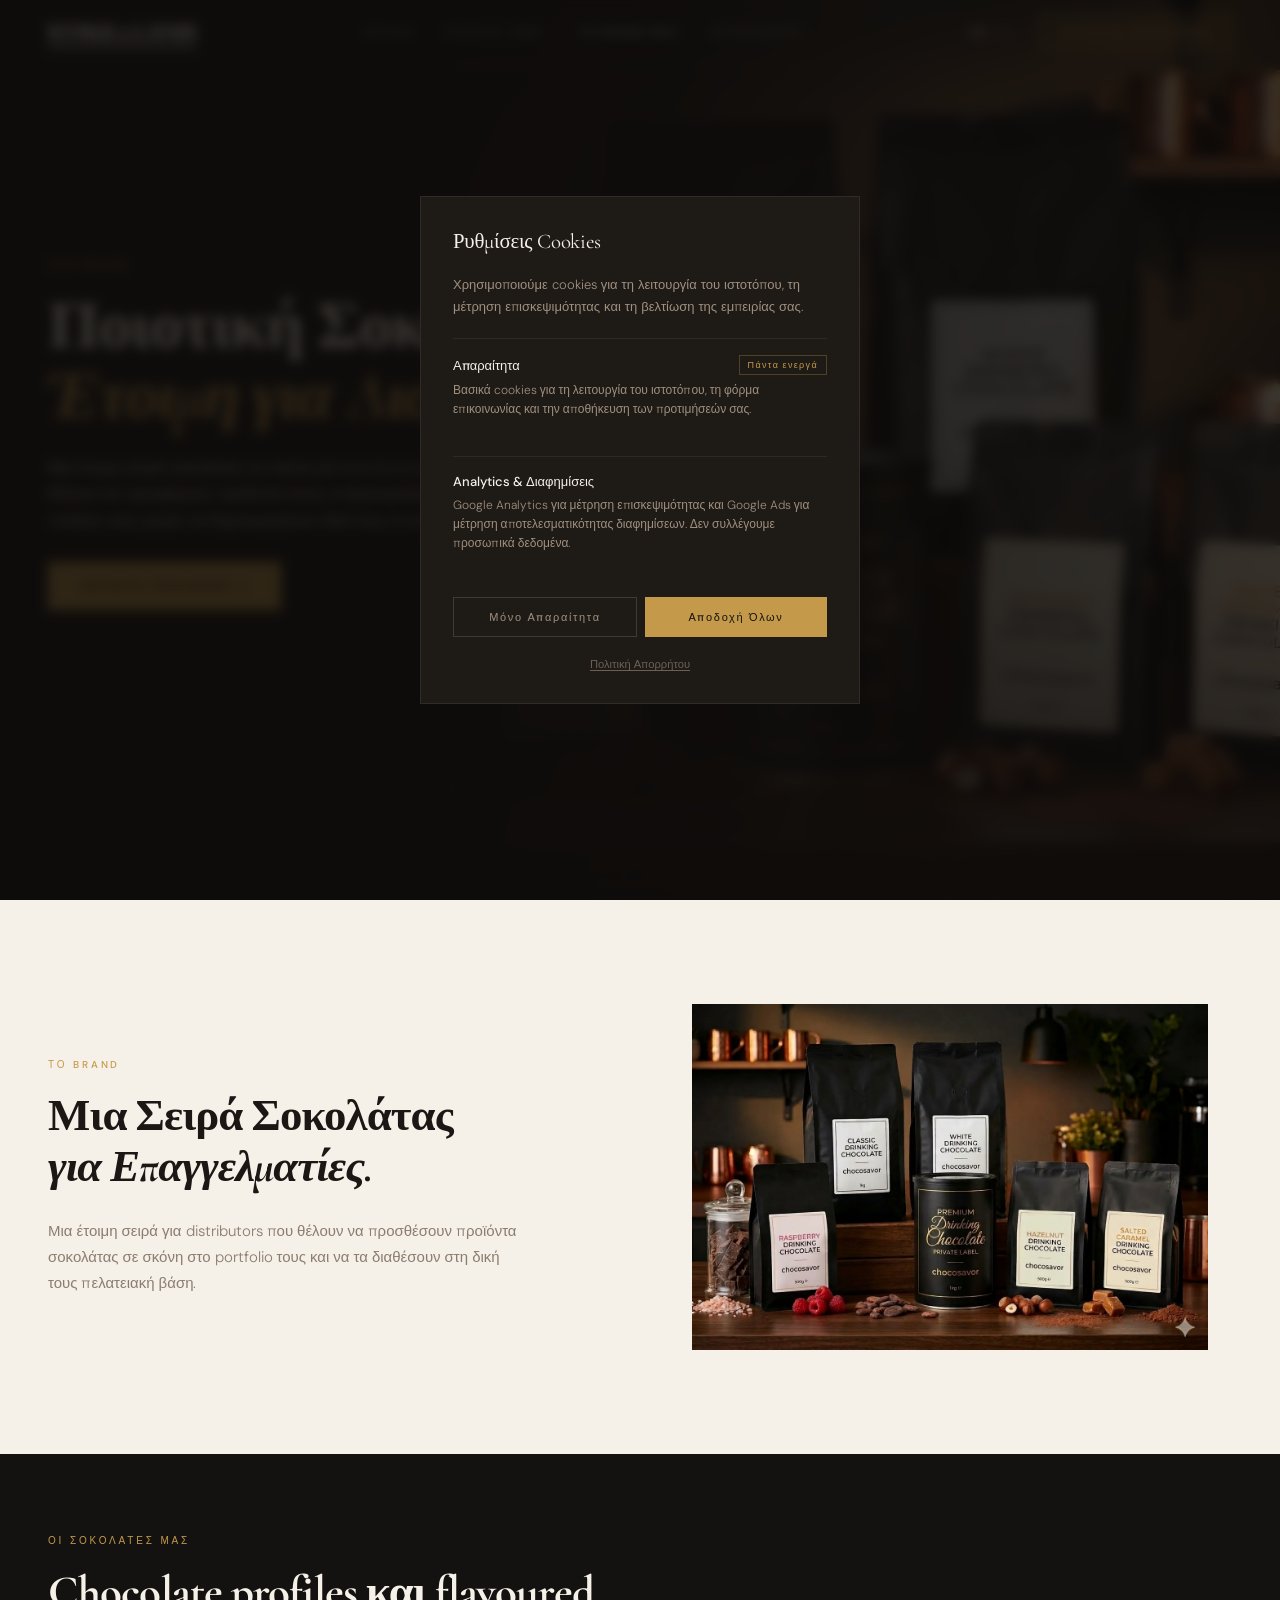
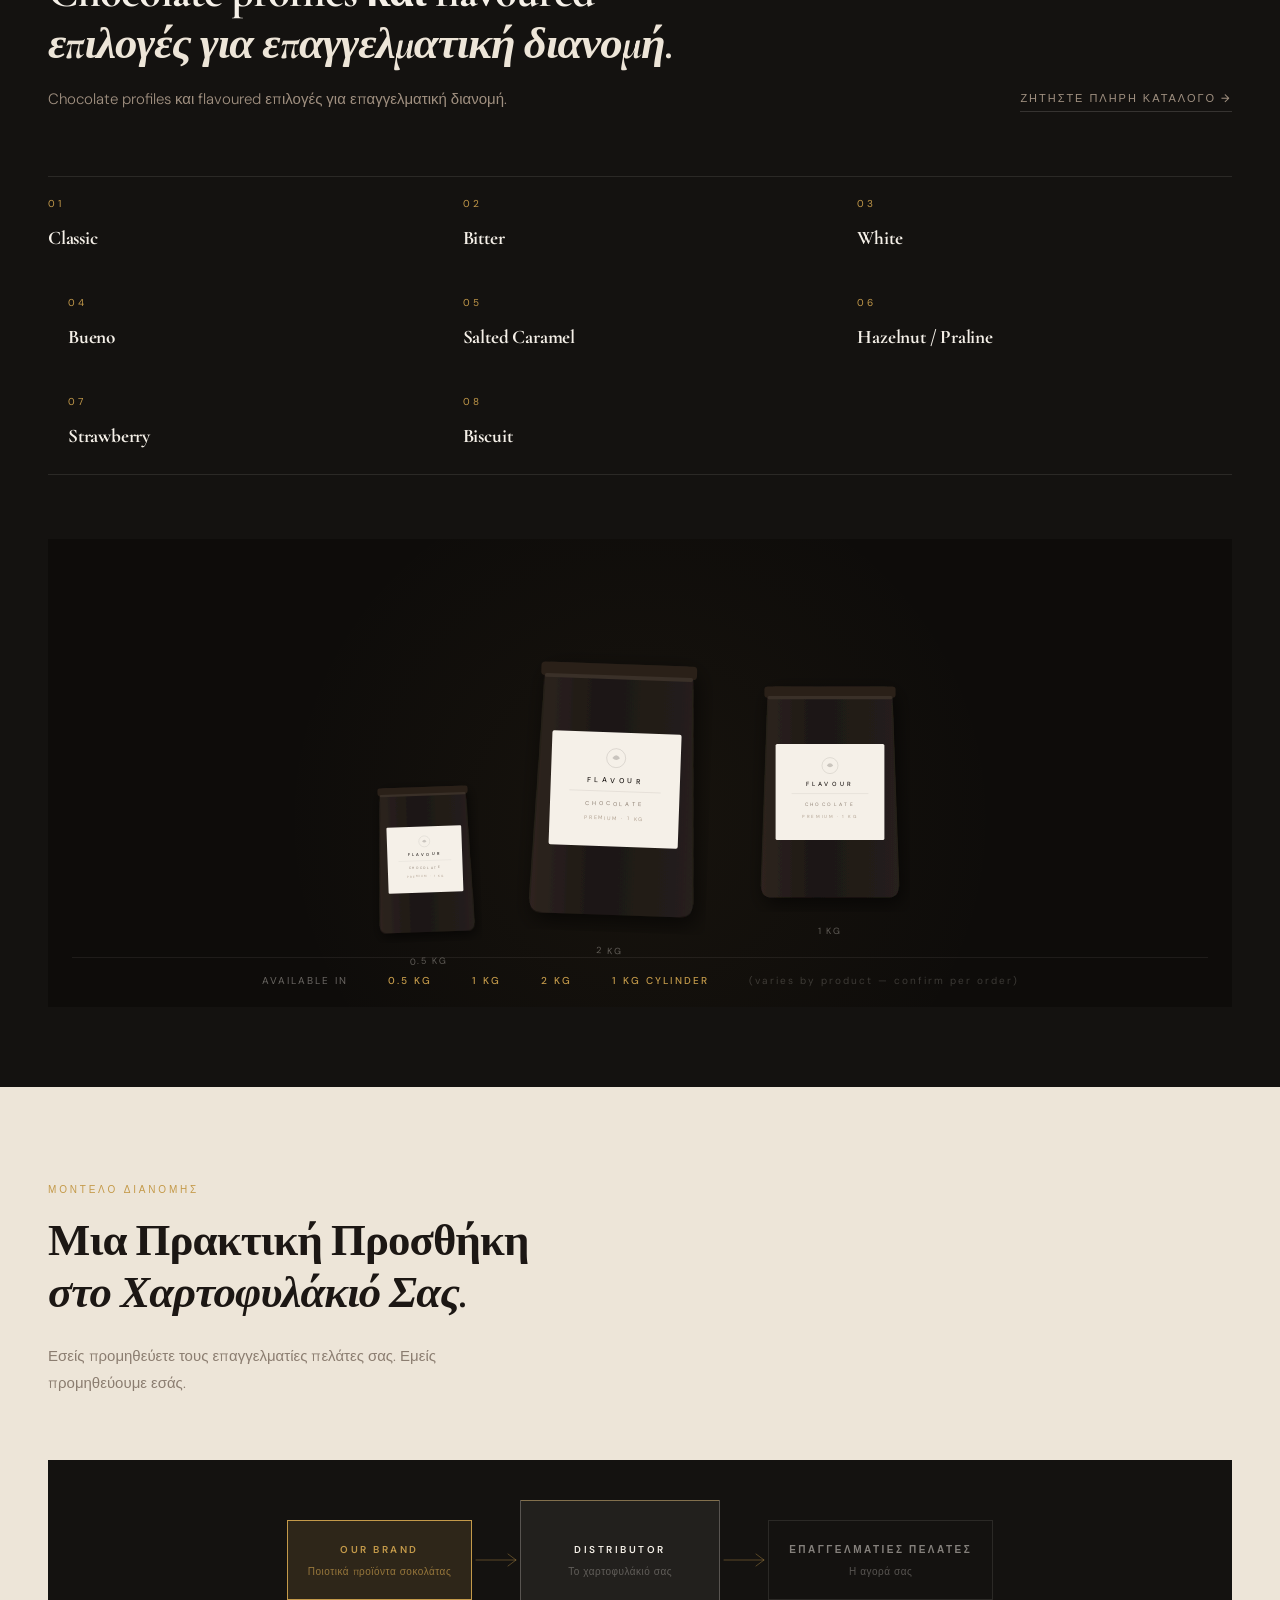
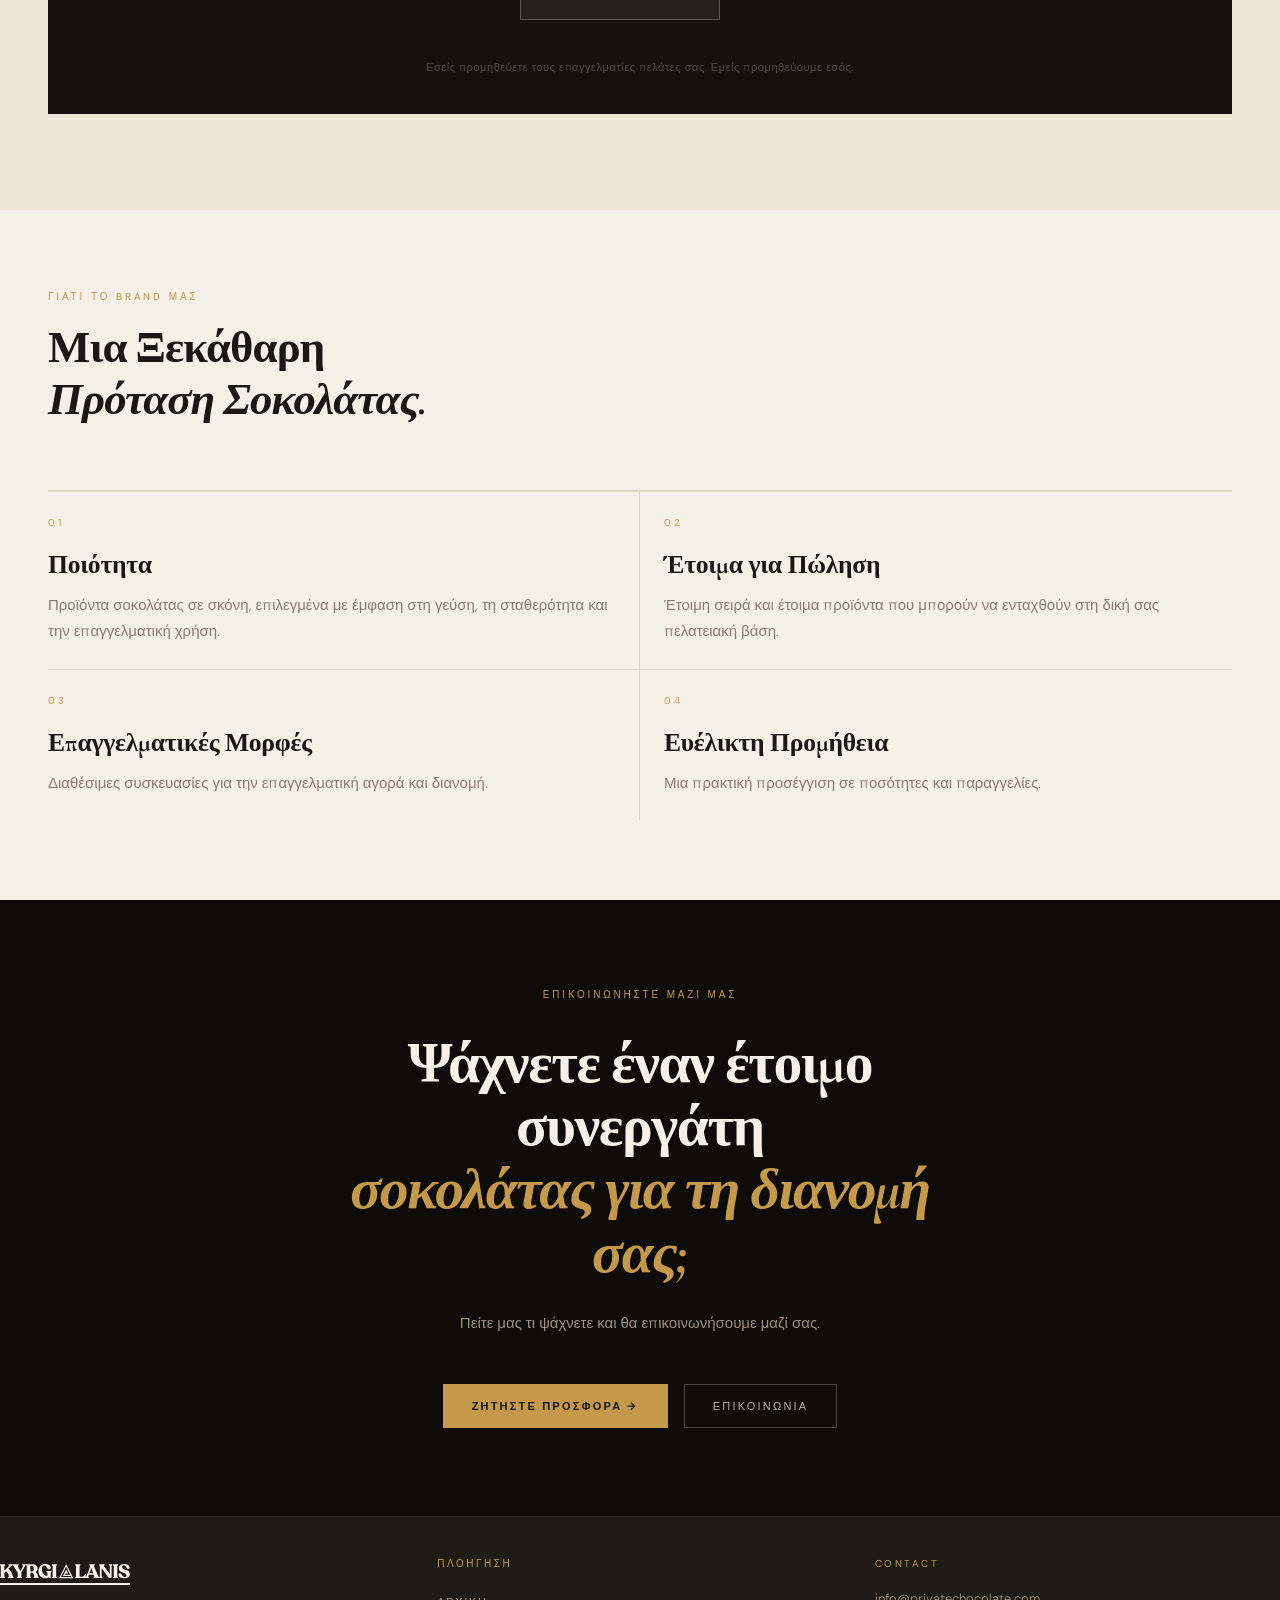
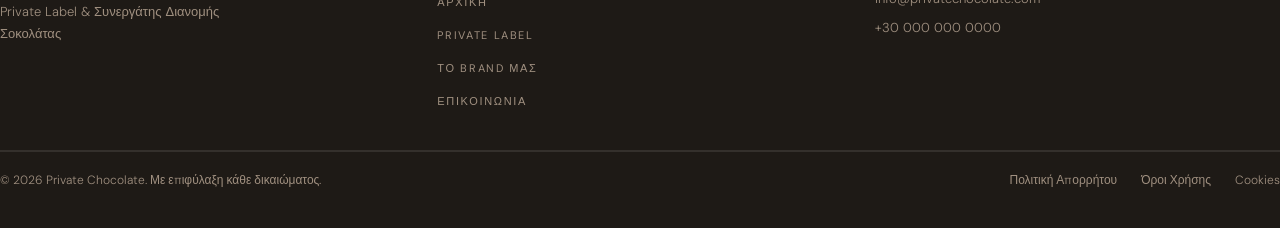
<file: our-brand.html>
<!DOCTYPE html>
<html lang="el">
<head>
  <meta charset="UTF-8">
  <meta name="viewport" content="width=device-width, initial-scale=1.0">
  <title>Our Brand — Private Chocolate</title>
  <link rel="icon" href="img/favicon.ico" sizes="32x32">
  <link rel="icon" href="img/favicon.svg" type="image/svg+xml">
  <link rel="apple-touch-icon" href="img/apple-touch-icon.png">
  <meta name="description" content="Έτοιμη σειρά σοκολάτας για distributors, με Classic, Bitter, White και flavoured επιλογές για επαγγελματική διανομή.">
  <link rel="canonical" href="https://privatechocolate.com/our-brand.html">
  <meta property="og:type" content="website">
  <meta property="og:title" content="Το Brand Μας — Private Chocolate">
  <meta property="og:description" content="Έτοιμη σειρά σοκολάτας για distributors, με Classic, Bitter, White και flavoured επιλογές για επαγγελματική διανομή.">
  <meta property="og:url" content="https://privatechocolate.com/our-brand.html">
  <meta property="og:image" content="https://privatechocolate.com/img/og-image.jpg">
  <meta property="og:locale" content="el_GR">
  <meta property="og:locale:alternate" content="en_GB">
  <meta property="og:site_name" content="Private Chocolate">
  <meta name="twitter:card" content="summary_large_image">
  <meta name="twitter:title" content="Το Brand Μας — Private Chocolate">
  <meta name="twitter:description" content="Έτοιμη σειρά σοκολάτας για distributors, με Classic, Bitter, White και flavoured επιλογές για επαγγελματική διανομή.">
  <meta name="twitter:image" content="https://privatechocolate.com/img/og-image.jpg">
  <link rel="alternate" hreflang="el" href="our-brand.html">
  <link rel="alternate" hreflang="en" href="en/our-brand.html">
  <link rel="stylesheet" href="css/style.css">

  <script type="application/ld+json">{"@context":"https://schema.org","@type":"BreadcrumbList","itemListElement":[{"@type":"ListItem","position":1,"name":"Αρχική","item":"https://privatechocolate.com"},{"@type":"ListItem","position":2,"name":"Το Brand Μας","item":"https://privatechocolate.com/our-brand.html"}]}  </script>
</head>
<body>

  <!-- HEADER -->
  <header class="header">
    <div class="header-inner">
      <a href="index.html" class="logo"><img src="img/kyrgialanis-logo-light.svg" alt="Kyrgialanis" class="logo-img logo-img-light"><img src="img/kyrgialanis-logo-dark.svg" alt="Kyrgialanis" class="logo-img logo-img-dark"></a>
      <nav class="nav-desktop">
        <a href="index.html" class="nav-link">ΑΡΧΙΚΗ</a>
        <a href="private-label.html" class="nav-link">PRIVATE LABEL</a>
        <a href="our-brand.html" class="nav-link">ΤΟ BRAND ΜΑΣ</a>
        <a href="contact.html" class="nav-link">ΕΠΙΚΟΙΝΩΝΙΑ</a>
      </nav>
      <div class="header-right">
        <div class="lang-switcher"><span class="lang-btn active">GR<span class="lang-sep">|</span></button><a href="en/our-brand.html" class="lang-btn" style="text-decoration:none;">EN</a></div>
        <a href="contact.html" class="btn btn-gold" style="padding:10px 20px;">ΖΗΤΗΣΤΕ ΠΡΟΣΦΟΡΑ</a>
      </div>
      <div class="mobile-controls">
        <div class="mobile-lang"><span class="lang-btn active">GR</button><a href="en/our-brand.html" class="lang-btn" style="text-decoration:none;">EN</a></div>
        <button class="hamburger" aria-label="Toggle menu"><span></span><span></span><span></span></button>
      </div>
    </div>
    <div class="mobile-menu">
      <a href="index.html">ΑΡΧΙΚΗ</a><a href="private-label.html">PRIVATE LABEL</a><a href="our-brand.html">ΤΟ BRAND ΜΑΣ</a><a href="contact.html">ΕΠΙΚΟΙΝΩΝΙΑ</a>
      <a href="contact.html" class="btn btn-gold" style="text-align:center;margin-top:8px;">ΖΗΤΗΣΤΕ ΠΡΟΣΦΟΡΑ</a>
    </div>
  </header>

  <main>
    <!-- 01. HERO -->
    <section class="hero">
      <div class="hero-bg">
        <picture>
          <source media="(max-width:768px)" srcset="img/hero-home-mobile.webp" type="image/webp">
          <source srcset="img/hero-ourbrand.webp" type="image/webp">
          <img src="img/hero-ourbrand.webp" alt="Our Brand — quality chocolate products" class="hero-img">
        </picture>
        <div class="hero-gradient-h" style="background:linear-gradient(to right,var(--dark) 32%,rgba(20,18,16,0.88) 52%,rgba(20,18,16,0.25) 72%,transparent 100%);"></div>
        <div class="hero-gradient-v" style="background:linear-gradient(to top,rgba(20,18,16,0.6) 0%,transparent 35%);"></div>
      </div>
      <div class="hero-content">
        <div class="hero-text" style="max-width:560px;">
          <p class="eyebrow">OUR BRAND</p>
          <h1 style="font-size:clamp(2.8rem,5.2vw,5rem);"><span class="line1">Ποιοτική Σοκολάτα.</span><span class="line2">Έτοιμη για Διανομή.</span></h1>
          <p class="hero-desc" style="max-width:440px;">Μια έτοιμη σειρά σοκολάτας σε σκόνη για distributors που θέλουν να προσφέρουν προϊόντα στους επαγγελματίες πελάτες τους χωρίς να δημιουργήσουν δικό τους brand.</p>
          <div class="hero-buttons">
            <a href="contact.html" class="btn btn-gold-solid" style="padding:16px 32px;">ΖΗΤΗΣΤΕ ΠΡΟΣΦΟΡΑ →</a>
          </div>
        </div>
      </div>
    </section>

    <!-- 02. THE BRAND -->
    <section class="section-ivory">
      <div class="container">
        <div class="two-col">
          <div>
            <p class="eyebrow">ΤΟ BRAND</p>
            <h2 class="heading-lg mb-6">Μια Σειρά Σοκολάτας<br><span class="italic">για Επαγγελματίες.</span></h2>
            <p class="body-text max-w-md">Μια έτοιμη σειρά για distributors που θέλουν να προσθέσουν προϊόντα σοκολάτας σε σκόνη στο portfolio τους και να τα διαθέσουν στη δική τους πελατειακή βάση.</p>
          </div>
          <div style="min-height:360px;display:flex;align-items:center;justify-content:center;padding:24px;overflow:hidden;">
            <img src="img/products-ourbrand.webp" alt="Chocosavor chocolate product range" style="max-width:100%;height:auto;">
          </div>
        </div>
      </div>
    </section>

    <!-- 03. ΤΑ ΠΡΟΪΟΝΤΑ ΜΑΣ -->
    <section class="section-dark">
      <div class="container">
        <div style="display:flex;flex-wrap:wrap;align-items:flex-end;justify-content:space-between;gap:24px;" class="mb-16">
          <div>
            <p class="eyebrow">ΟΙ ΣΟΚΟΛΑΤΕΣ ΜΑΣ</p>
            <h2 class="heading-lg mb-4" style="color:var(--text-light);">Chocolate profiles και flavoured<br><span class="italic text-ivory-warm">επιλογές για επαγγελματική διανομή.</span></h2>
            <p class="body-text-light max-w-lg">Chocolate profiles και flavoured επιλογές για επαγγελματική διανομή.</p>
          </div>
          <a href="#" style="font-size:11px;letter-spacing:0.18em;font-weight:500;padding-bottom:6px;color:var(--text-muted);border-bottom:1px solid rgba(245,240,232,0.15);flex-shrink:0;transition:color 0.2s;">ΖΗΤΗΣΤΕ ΠΛΗΡΗ ΚΑΤΑΛΟΓΟ →</a>
        </div>

        <!-- Flavour rows -->
        <div class="mb-16">
          <hr class="divider-light">
          <div class="flavour-grid">
            <div class="flavour-item"><span class="num">01</span><h4>Classic</h4></div>
            <div class="flavour-item"><span class="num">02</span><h4>Bitter</h4></div>
            <div class="flavour-item"><span class="num">03</span><h4>White</h4></div>
            <div class="flavour-item"><span class="num">04</span><h4>Bueno</h4></div>
            <div class="flavour-item"><span class="num">05</span><h4>Salted Caramel</h4></div>
            <div class="flavour-item"><span class="num">06</span><h4>Hazelnut / Praline</h4></div>
            <div class="flavour-item"><span class="num">07</span><h4>Strawberry</h4></div>
            <div class="flavour-item"><span class="num">08</span><h4>Biscuit</h4></div>
          </div>
          <hr class="divider-light">
        </div>

        <!-- Size variants -->
        <div style="background-color:var(--dark-deep);position:relative;overflow:hidden;min-height:440px;">
          <div style="position:absolute;inset:0;opacity:0.05;background-image:radial-gradient(circle at 50% 60%,var(--gold) 0%,transparent 55%);"></div>
          <div style="position:relative;z-index:10;display:flex;flex-direction:column;align-items:center;justify-content:flex-end;padding:56px 24px 0;">
            <div class="sized-pouches">
              <div class="sized-pouch sm"><div data-pouch="FLAVOUR" data-pouch-id="size-sm" data-label-bg="#F5F0E8" data-label-text="#1C1714" data-label-sub="#8B7D70"></div><span class="size-label">0.5 KG</span></div>
              <div class="sized-pouch lg"><div data-pouch="FLAVOUR" data-pouch-id="size-lg" data-label-bg="#F5F0E8" data-label-text="#1C1714" data-label-sub="#8B7D70"></div><span class="size-label">2 KG</span></div>
              <div class="sized-pouch md"><div data-pouch="FLAVOUR" data-pouch-id="size-md" data-label-bg="#F5F0E8" data-label-text="#1C1714" data-label-sub="#8B7D70"></div><span class="size-label">1 KG</span></div>
            </div>
            <div class="flavour-bar" style="margin-top:40px;gap:40px;">
              <span class="flavour-label">AVAILABLE IN</span>
              <span class="flavour-label highlight" style="font-weight:500;">0.5 KG</span>
              <span class="flavour-label highlight" style="font-weight:500;">1 KG</span>
              <span class="flavour-label highlight" style="font-weight:500;">2 KG</span>
              <span class="flavour-label highlight" style="font-weight:500;">1 KG CYLINDER</span>
              <span class="flavour-label" style="color:rgba(245,240,232,0.2);">(varies by product — confirm per order)</span>
            </div>
          </div>
        </div>
      </div>
    </section>

    <!-- 04. DISTRIBUTION MODEL -->
    <section style="background-color:var(--ivory-warm);padding:96px 0;">
      <div class="container">
        <div style="max-width:576px;" class="mb-16">
          <p class="eyebrow">ΜΟΝΤΕΛΟ ΔΙΑΝΟΜΗΣ</p>
          <h2 class="heading-lg mb-6">Μια Πρακτική Προσθήκη<br><span class="italic">στο Χαρτοφυλάκιό Σας.</span></h2>
          <p class="body-text max-w-md">Εσείς προμηθεύετε τους επαγγελματίες πελάτες σας. Εμείς προμηθεύουμε εσάς.</p>
        </div>
        <div style="background-color:var(--dark);padding:40px;">
          <div class="flow-container">
            <div class="flow-node" style="border:1px solid var(--gold);background-color:var(--gold-muted);">
              <span class="label" style="color:var(--gold);">OUR BRAND</span>
              <span class="sub" style="color:rgba(196,154,74,0.7);">Ποιοτικά προϊόντα σοκολάτας</span>
            </div>
            <div class="flow-arrow">
              <svg class="desktop-only" width="48" height="24" viewBox="0 0 48 24" fill="none" style="display:none;"><path d="M4 12h40M36 6l8 6-8 6" stroke="var(--gold)" stroke-width="1" stroke-linecap="round" stroke-linejoin="round" opacity="0.4"/></svg>
              <svg width="48" height="24" viewBox="0 0 48 24" fill="none"><path d="M4 12h40M36 6l8 6-8 6" stroke="var(--gold)" stroke-width="1" stroke-linecap="round" stroke-linejoin="round" opacity="0.4"/></svg>
            </div>
            <div class="flow-node large" style="border:1px solid rgba(245,240,232,0.25);background-color:rgba(245,240,232,0.06);position:relative;">
              <div style="position:absolute;top:-1px;left:0;right:0;height:1px;background-color:var(--gold);opacity:0.4;"></div>
              <span class="label" style="color:var(--text-light);">DISTRIBUTOR</span>
              <span class="sub" style="color:rgba(245,240,232,0.3);">Το χαρτοφυλάκιό σας</span>
            </div>
            <div class="flow-arrow">
              <svg width="48" height="24" viewBox="0 0 48 24" fill="none"><path d="M4 12h40M36 6l8 6-8 6" stroke="var(--gold)" stroke-width="1" stroke-linecap="round" stroke-linejoin="round" opacity="0.4"/></svg>
            </div>
            <div class="flow-node" style="border:1px solid rgba(245,240,232,0.1);">
              <span class="label" style="color:rgba(245,240,232,0.5);">ΕΠΑΓΓΕΛΜΑΤΙΕΣ ΠΕΛΑΤΕΣ</span>
              <span class="sub" style="color:rgba(245,240,232,0.3);">Η αγορά σας</span>
            </div>
          </div>
          <p class="text-center mt-10" style="font-size:11px;letter-spacing:0.05em;color:rgba(245,240,232,0.25);font-weight:300;">Εσείς προμηθεύετε τους επαγγελματίες πελάτες σας. Εμείς προμηθεύουμε εσάς.</p>
        </div>
      </div>
    </section>

    <!-- 05. WHY OUR BRAND -->
    <section class="section-ivory">
      <div class="container">
        <div style="max-width:512px;" class="mb-16">
          <p class="eyebrow">ΓΙΑΤΙ ΤΟ BRAND ΜΑΣ</p>
          <h2 class="heading-lg">Μια Ξεκάθαρη<br><span class="italic">Πρόταση Σοκολάτας.</span></h2>
        </div>
        <hr class="divider">
        <div class="grid-2">
          <div class="grid-2-item"><span class="num">01</span><h3>Ποιότητα</h3><p class="body-text">Προϊόντα σοκολάτας σε σκόνη, επιλεγμένα με έμφαση στη γεύση, τη σταθερότητα και την επαγγελματική χρήση.</p></div>
          <div class="grid-2-item"><span class="num">02</span><h3>Έτοιμα για Πώληση</h3><p class="body-text">Έτοιμη σειρά και έτοιμα προϊόντα που μπορούν να ενταχθούν στη δική σας πελατειακή βάση.</p></div>
          <div class="grid-2-item"><span class="num">03</span><h3>Επαγγελματικές Μορφές</h3><p class="body-text">Διαθέσιμες συσκευασίες για την επαγγελματική αγορά και διανομή.</p></div>
          <div class="grid-2-item"><span class="num">04</span><h3>Ευέλικτη Προμήθεια</h3><p class="body-text">Μια πρακτική προσέγγιση σε ποσότητες και παραγγελίες.</p></div>
        </div>
      </div>
    </section>

    <!-- 06. FINAL CTA -->
    <section class="section-deep cta-section">
      <div class="container">
        <p class="eyebrow">ΕΠΙΚΟΙΝΩΝΗΣΤΕ ΜΑΖΙ ΜΑΣ</p>
        <h2 class="heading-xl" style="color:var(--text-light);max-width:680px;margin:0 auto 24px;">Ψάχνετε έναν έτοιμο συνεργάτη<br><span class="italic text-gold">σοκολάτας για τη διανομή σας;</span></h2>
        <p class="body-text-light" style="max-width:448px;margin:0 auto 48px;">Πείτε μας τι ψάχνετε και θα επικοινωνήσουμε μαζί σας.</p>
        <div class="cta-buttons">
          <a href="contact.html" class="btn btn-gold-solid">ΖΗΤΗΣΤΕ ΠΡΟΣΦΟΡΑ →</a>
          <a href="contact.html" class="btn btn-ghost">ΕΠΙΚΟΙΝΩΝΙΑ</a>
        </div>
      </div>
    </section>
  </main>

  <!-- FOOTER -->
  <footer class="footer">
    <div class="container footer-inner">
      <div class="footer-grid">
        <div class="footer-brand"><div class="logo mb-4"><img src="img/kyrgialanis-logo-light.svg" alt="Kyrgialanis" class="logo-img"></div><p>Private Label &amp; Συνεργάτης Διανομής Σοκολάτας</p></div>
        <div><p class="footer-nav-label">ΠΛΟΗΓΗΣΗ</p><ul class="footer-nav-list"><li><a href="index.html">ΑΡΧΙΚΗ</a></li><li><a href="private-label.html">PRIVATE LABEL</a></li><li><a href="our-brand.html">ΤΟ BRAND ΜΑΣ</a></li><li><a href="contact.html">ΕΠΙΚΟΙΝΩΝΙΑ</a></li></ul></div>
        <div><p class="footer-contact-label">CONTACT</p><div class="footer-contact-list"><a href="mailto:info@privatechocolate.com">info@privatechocolate.com</a><a href="tel:+30000000000">+30 000 000 0000</a></div></div>
      </div>
      <hr class="divider-light">
      <div class="footer-bottom"><p>© 2026 Private Chocolate. Με επιφύλαξη κάθε δικαιώματος.</p><div class="footer-links"><a href="privacy.html">Πολιτική Απορρήτου</a><a href="terms.html">Όροι Χρήσης</a><button onclick="pcReopenConsent()" style="background:none;border:none;cursor:pointer;color:var(--text-muted);font-size:0.75rem;font-weight:300;padding:0;">Cookies</button></div></div>
    </div>
  </footer>

  <script src="js/svg.js"></script>
  <script src="js/main.js"></script>
  <script src="js/analytics.js"></script>
</body>
</html>
</file>
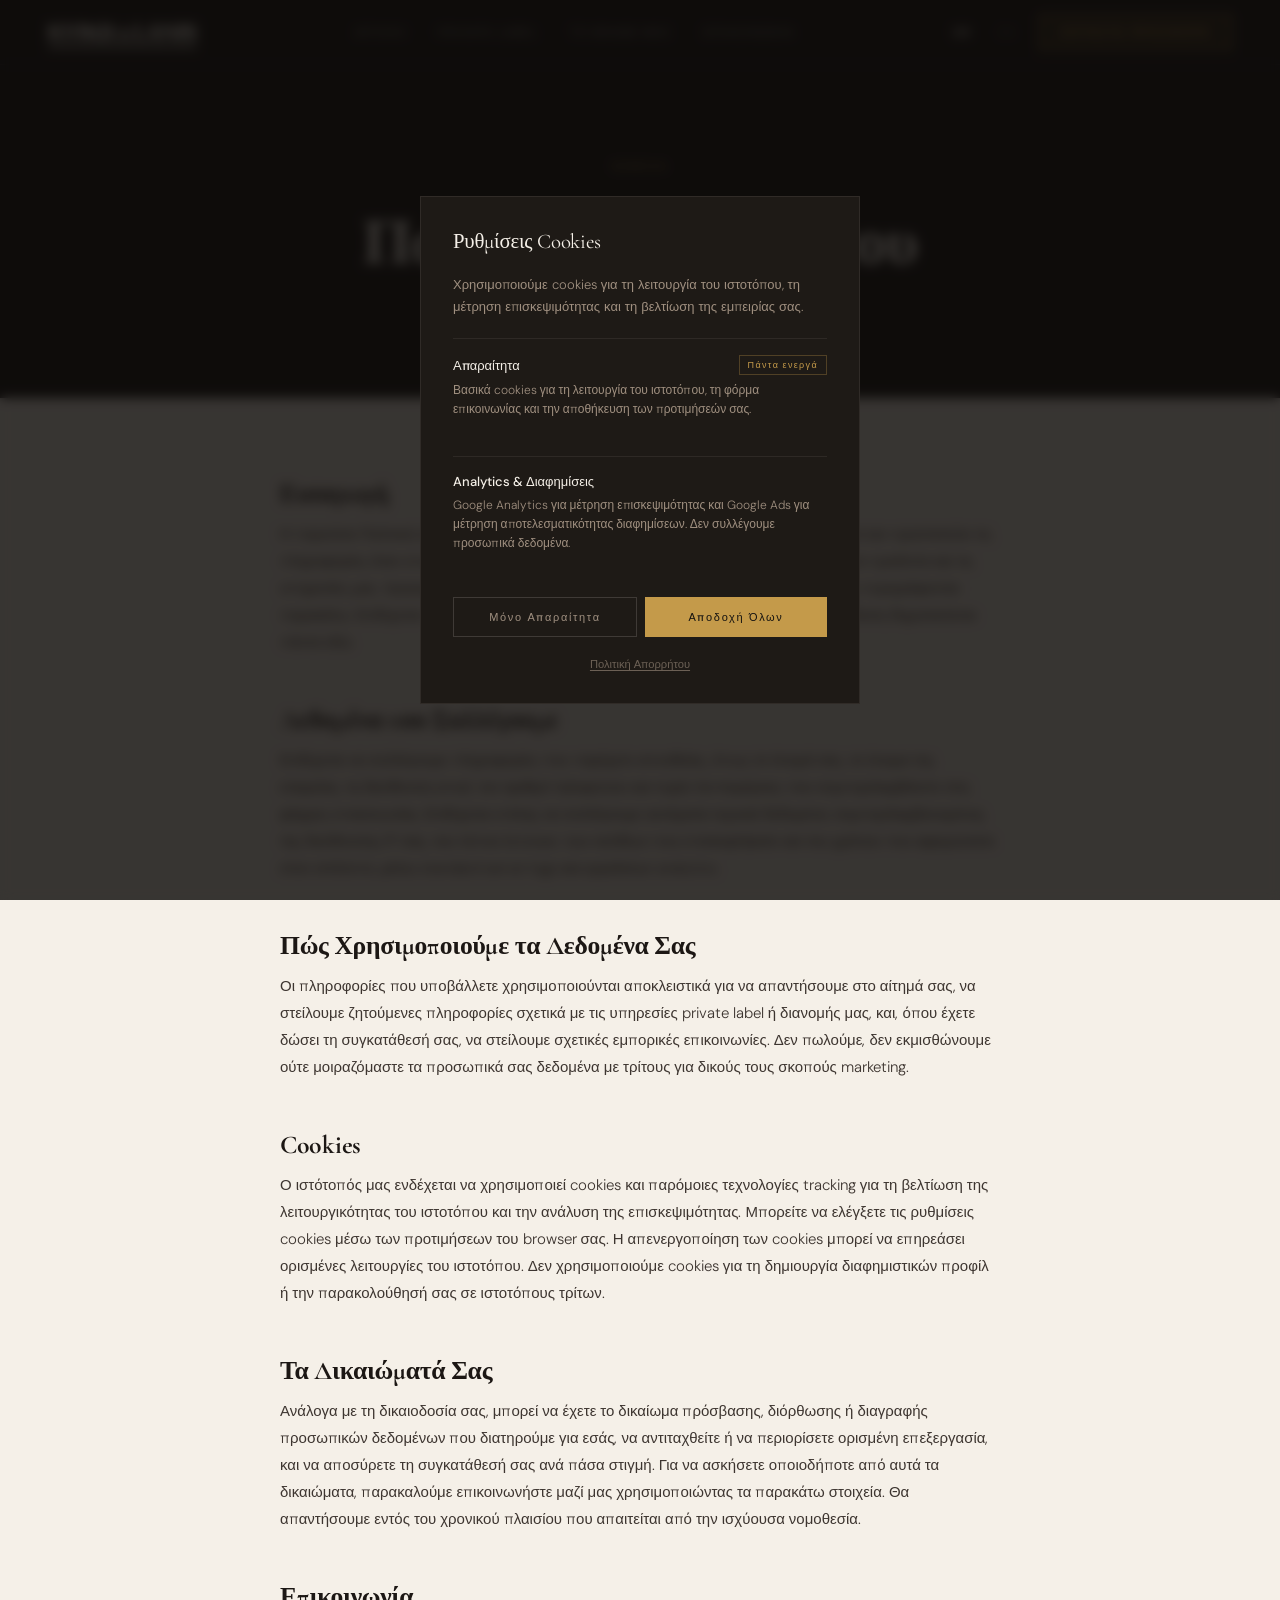
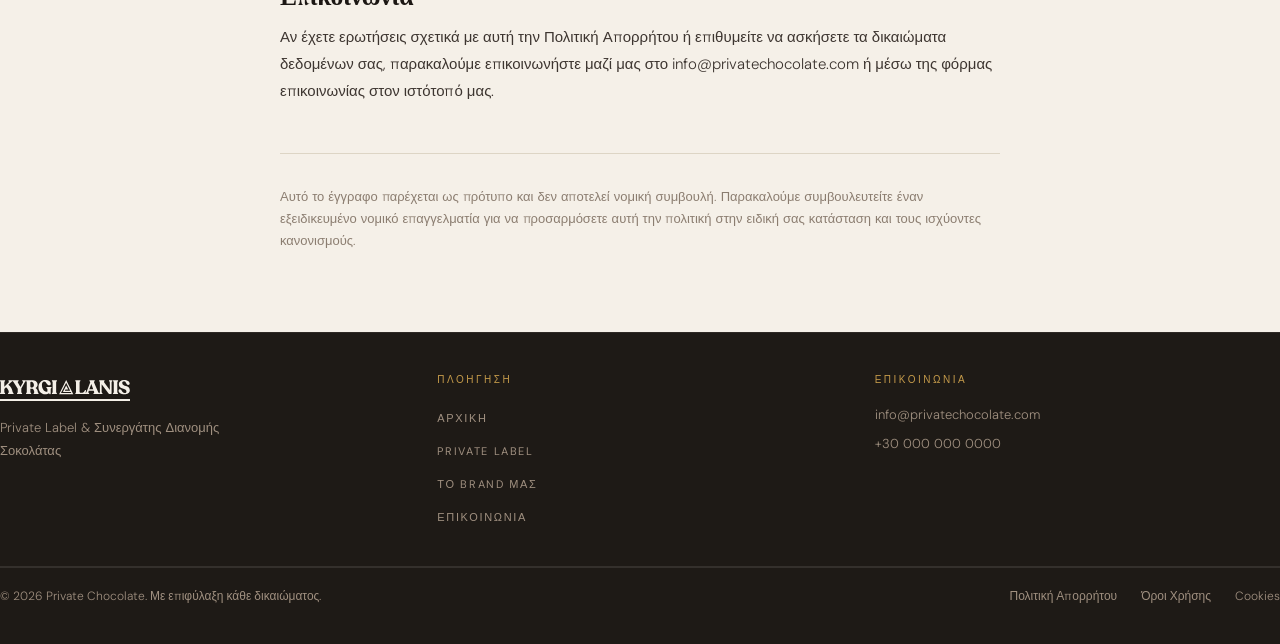
<file: privacy.html>
<!DOCTYPE html>
<html lang="el">
<head>
  <meta charset="UTF-8">
  <meta name="viewport" content="width=device-width, initial-scale=1.0">
  <title>Πολιτική Απορρήτου — Private Chocolate</title>
  <link rel="icon" href="img/favicon.ico" sizes="32x32">
  <link rel="icon" href="img/favicon.svg" type="image/svg+xml">
  <link rel="apple-touch-icon" href="img/apple-touch-icon.png">
  <meta name="description" content="Πολιτική απορρήτου και χρήσης δεδομένων της Private Chocolate.">
  <link rel="canonical" href="https://privatechocolate.com/privacy.html">
  <meta property="og:type" content="website">
  <meta property="og:title" content="Πολιτική Απορρήτου — Private Chocolate">
  <meta property="og:description" content="Πολιτική απορρήτου και χρήσης δεδομένων της Private Chocolate.">
  <meta property="og:url" content="https://privatechocolate.com/privacy.html">
  <meta property="og:image" content="https://privatechocolate.com/img/og-image.jpg">
  <meta property="og:locale" content="el_GR">
  <meta property="og:locale:alternate" content="en_GB">
  <meta property="og:site_name" content="Private Chocolate">
  <meta name="twitter:card" content="summary_large_image">
  <meta name="twitter:title" content="Πολιτική Απορρήτου — Private Chocolate">
  <meta name="twitter:description" content="Πολιτική απορρήτου και χρήσης δεδομένων της Private Chocolate.">
  <meta name="twitter:image" content="https://privatechocolate.com/img/og-image.jpg">
  <link rel="alternate" hreflang="el" href="privacy.html">
  <link rel="alternate" hreflang="en" href="en/privacy.html">
  <link rel="stylesheet" href="css/style.css">
</head>
<body>

  <!-- HEADER -->
  <header class="header">
    <div class="header-inner">
      <a href="index.html" class="logo"><img src="img/kyrgialanis-logo-light.svg" alt="Kyrgialanis" class="logo-img logo-img-light"><img src="img/kyrgialanis-logo-dark.svg" alt="Kyrgialanis" class="logo-img logo-img-dark"></a>
      <nav class="nav-desktop">
        <a href="index.html" class="nav-link">ΑΡΧΙΚΗ</a>
        <a href="private-label.html" class="nav-link">PRIVATE LABEL</a>
        <a href="our-brand.html" class="nav-link">ΤΟ BRAND ΜΑΣ</a>
        <a href="contact.html" class="nav-link">ΕΠΙΚΟΙΝΩΝΙΑ</a>
      </nav>
      <div class="header-right">
        <div class="lang-switcher">
          <span class="lang-btn active">GR</span>
          <span class="lang-sep" style="margin:0 4px;">|</span>
          <a href="en/privacy.html" class="lang-btn" style="text-decoration:none;">EN</a>
        </div>
        <a href="contact.html" class="btn btn-gold" style="padding:10px 20px;">ΖΗΤΗΣΤΕ ΠΡΟΣΦΟΡΑ</a>
      </div>
      <div class="mobile-controls">
        <div class="mobile-lang">
          <span class="lang-btn active" style="font-size:10px;letter-spacing:0.1em;">GR</span>
          <a href="en/privacy.html" class="lang-btn" style="text-decoration:none;font-size:10px;letter-spacing:0.1em;">EN</a>
        </div>
        <button class="hamburger" aria-label="Μενού"><span></span><span></span><span></span></button>
      </div>
    </div>
    <div class="mobile-menu">
      <a href="index.html">ΑΡΧΙΚΗ</a><a href="private-label.html">PRIVATE LABEL</a><a href="our-brand.html">ΤΟ BRAND ΜΑΣ</a><a href="contact.html">ΕΠΙΚΟΙΝΩΝΙΑ</a>
      <a href="contact.html" class="btn btn-gold" style="text-align:center;margin-top:8px;">ΖΗΤΗΣΤΕ ΠΡΟΣΦΟΡΑ</a>
    </div>
  </header>

  <main>
    <!-- Hero -->
    <section style="background-color:var(--dark);padding:160px 24px 80px;text-align:center;">
      <div style="max-width:1024px;margin:0 auto;display:flex;flex-direction:column;align-items:center;gap:16px;">
        <p class="eyebrow">ΝΟΜΙΚΑ</p>
        <h1 style="font-family:var(--serif);font-size:clamp(2.5rem,5vw,4rem);line-height:1.05;letter-spacing:-0.02em;color:var(--text-light);">Πολιτική Απορρήτου</h1>
        <p style="color:var(--text-muted);font-size:0.875rem;font-weight:300;margin-top:8px;">Τελευταία ενημέρωση: Σεπτέμβριος 2026</p>
      </div>
    </section>

    <!-- Body -->
    <section style="background-color:var(--ivory);padding:80px 24px;">
      <div style="max-width:720px;margin:0 auto;display:flex;flex-direction:column;gap:48px;">

        <div style="display:flex;flex-direction:column;gap:12px;">
          <h3 style="font-family:var(--serif);font-size:clamp(1.25rem,2vw,1.625rem);letter-spacing:-0.01em;">Εισαγωγή</h3>
          <p style="color:#3D3530;font-size:0.9375rem;line-height:1.8;font-weight:300;">Η παρούσα Πολιτική Απορρήτου εξηγεί πώς η Private Chocolate συλλέγει, χρησιμοποιεί και προστατεύει τις πληροφορίες όταν επισκέπτεστε τον ιστότοπό μας ή επικοινωνείτε μαζί μας σχετικά με τα προϊόντα και τις υπηρεσίες μας. Χρησιμοποιώντας αυτόν τον ιστότοπο, συμφωνείτε με τις πρακτικές που περιγράφονται παρακάτω. Ενδέχεται να ενημερώνουμε αυτή την πολιτική κατά καιρούς· η τρέχουσα έκδοση δημοσιεύεται πάντα εδώ.</p>
        </div>

        <div style="display:flex;flex-direction:column;gap:12px;">
          <h3 style="font-family:var(--serif);font-size:clamp(1.25rem,2vw,1.625rem);letter-spacing:-0.01em;">Δεδομένα που Συλλέγουμε</h3>
          <p style="color:#3D3530;font-size:0.9375rem;line-height:1.8;font-weight:300;">Ενδέχεται να συλλέγουμε πληροφορίες που παρέχετε απευθείας, όπως το όνομά σας, το όνομα της εταιρείας, τη διεύθυνση email, τον αριθμό τηλεφώνου και τυχόν λεπτομέρειες που συμπεριλαμβάνετε στις φόρμες επικοινωνίας. Ενδέχεται επίσης να συλλέγουμε αυτόματα τεχνικά δεδομένα, συμπεριλαμβανομένης της διεύθυνσης IP σας, του τύπου browser, των σελίδων που επισκεφτήκατε και του χρόνου που αφιερώσατε στον ιστότοπο, μέσω standard server logs και εργαλείων analytics.</p>
        </div>

        <div style="display:flex;flex-direction:column;gap:12px;">
          <h3 style="font-family:var(--serif);font-size:clamp(1.25rem,2vw,1.625rem);letter-spacing:-0.01em;">Πώς Χρησιμοποιούμε τα Δεδομένα Σας</h3>
          <p style="color:#3D3530;font-size:0.9375rem;line-height:1.8;font-weight:300;">Οι πληροφορίες που υποβάλλετε χρησιμοποιούνται αποκλειστικά για να απαντήσουμε στο αίτημά σας, να στείλουμε ζητούμενες πληροφορίες σχετικά με τις υπηρεσίες private label ή διανομής μας, και, όπου έχετε δώσει τη συγκατάθεσή σας, να στείλουμε σχετικές εμπορικές επικοινωνίες. Δεν πωλούμε, δεν εκμισθώνουμε ούτε μοιραζόμαστε τα προσωπικά σας δεδομένα με τρίτους για δικούς τους σκοπούς marketing.</p>
        </div>

        <div style="display:flex;flex-direction:column;gap:12px;">
          <h3 style="font-family:var(--serif);font-size:clamp(1.25rem,2vw,1.625rem);letter-spacing:-0.01em;">Cookies</h3>
          <p style="color:#3D3530;font-size:0.9375rem;line-height:1.8;font-weight:300;">Ο ιστότοπός μας ενδέχεται να χρησιμοποιεί cookies και παρόμοιες τεχνολογίες tracking για τη βελτίωση της λειτουργικότητας του ιστοτόπου και την ανάλυση της επισκεψιμότητας. Μπορείτε να ελέγξετε τις ρυθμίσεις cookies μέσω των προτιμήσεων του browser σας. Η απενεργοποίηση των cookies μπορεί να επηρεάσει ορισμένες λειτουργίες του ιστοτόπου. Δεν χρησιμοποιούμε cookies για τη δημιουργία διαφημιστικών προφίλ ή την παρακολούθησή σας σε ιστοτόπους τρίτων.</p>
        </div>

        <div style="display:flex;flex-direction:column;gap:12px;">
          <h3 style="font-family:var(--serif);font-size:clamp(1.25rem,2vw,1.625rem);letter-spacing:-0.01em;">Τα Δικαιώματά Σας</h3>
          <p style="color:#3D3530;font-size:0.9375rem;line-height:1.8;font-weight:300;">Ανάλογα με τη δικαιοδοσία σας, μπορεί να έχετε το δικαίωμα πρόσβασης, διόρθωσης ή διαγραφής προσωπικών δεδομένων που διατηρούμε για εσάς, να αντιταχθείτε ή να περιορίσετε ορισμένη επεξεργασία, και να αποσύρετε τη συγκατάθεσή σας ανά πάσα στιγμή. Για να ασκήσετε οποιοδήποτε από αυτά τα δικαιώματα, παρακαλούμε επικοινωνήστε μαζί μας χρησιμοποιώντας τα παρακάτω στοιχεία. Θα απαντήσουμε εντός του χρονικού πλαισίου που απαιτείται από την ισχύουσα νομοθεσία.</p>
        </div>

        <div style="display:flex;flex-direction:column;gap:12px;">
          <h3 style="font-family:var(--serif);font-size:clamp(1.25rem,2vw,1.625rem);letter-spacing:-0.01em;">Επικοινωνία</h3>
          <p style="color:#3D3530;font-size:0.9375rem;line-height:1.8;font-weight:300;">Αν έχετε ερωτήσεις σχετικά με αυτή την Πολιτική Απορρήτου ή επιθυμείτε να ασκήσετε τα δικαιώματα δεδομένων σας, παρακαλούμε επικοινωνήστε μαζί μας στο info@privatechocolate.com ή μέσω της φόρμας επικοινωνίας στον ιστότοπό μας.</p>
        </div>

        <p style="padding-top:32px;border-top:1px solid var(--border);color:var(--muted);font-size:0.8125rem;font-weight:300;line-height:1.7;">Αυτό το έγγραφο παρέχεται ως πρότυπο και δεν αποτελεί νομική συμβουλή. Παρακαλούμε συμβουλευτείτε έναν εξειδικευμένο νομικό επαγγελματία για να προσαρμόσετε αυτή την πολιτική στην ειδική σας κατάσταση και τους ισχύοντες κανονισμούς.</p>
      </div>
    </section>
  </main>

  <!-- FOOTER -->
  <footer class="footer">
    <div class="container footer-inner">
      <div class="footer-grid">
        <div class="footer-brand"><div class="logo mb-4"><img src="img/kyrgialanis-logo-light.svg" alt="Kyrgialanis" class="logo-img"></div><p>Private Label &amp; Συνεργάτης Διανομής Σοκολάτας</p></div>
        <div><p class="footer-nav-label">ΠΛΟΗΓΗΣΗ</p><ul class="footer-nav-list"><li><a href="index.html">ΑΡΧΙΚΗ</a></li><li><a href="private-label.html">PRIVATE LABEL</a></li><li><a href="our-brand.html">ΤΟ BRAND ΜΑΣ</a></li><li><a href="contact.html">ΕΠΙΚΟΙΝΩΝΙΑ</a></li></ul></div>
        <div><p class="footer-contact-label">ΕΠΙΚΟΙΝΩΝΙΑ</p><div class="footer-contact-list"><a href="mailto:info@privatechocolate.com">info@privatechocolate.com</a><a href="tel:+30000000000">+30 000 000 0000</a></div></div>
      </div>
      <hr class="divider-light">
      <div class="footer-bottom"><p>© 2026 Private Chocolate. Με επιφύλαξη κάθε δικαιώματος.</p><div class="footer-links"><a href="privacy.html">Πολιτική Απορρήτου</a><a href="terms.html">Όροι Χρήσης</a><button onclick="pcReopenConsent()" style="background:none;border:none;cursor:pointer;color:var(--text-muted);font-size:0.75rem;font-weight:300;padding:0;">Cookies</button></div></div>
    </div>
  </footer>

  <script src="js/main.js"></script>
  <script src="js/analytics.js"></script>
</body>
</html>
</file>
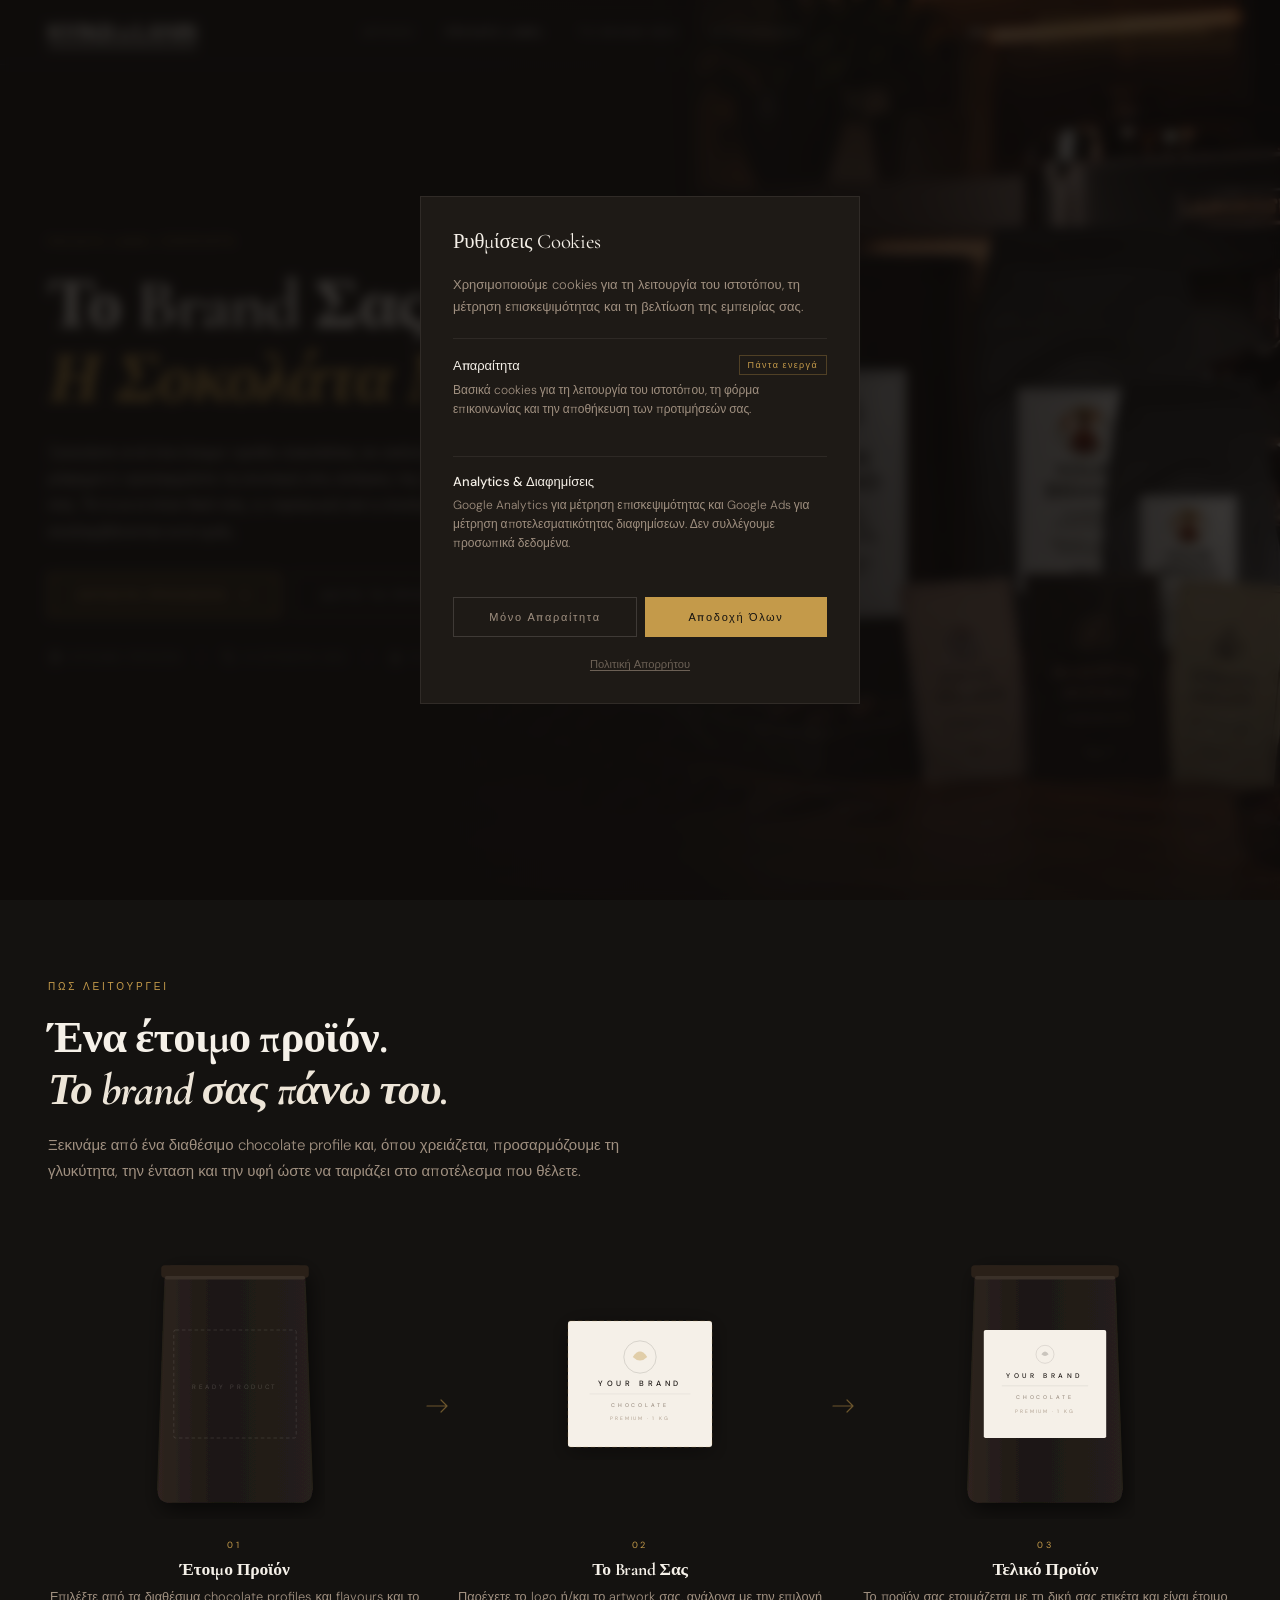
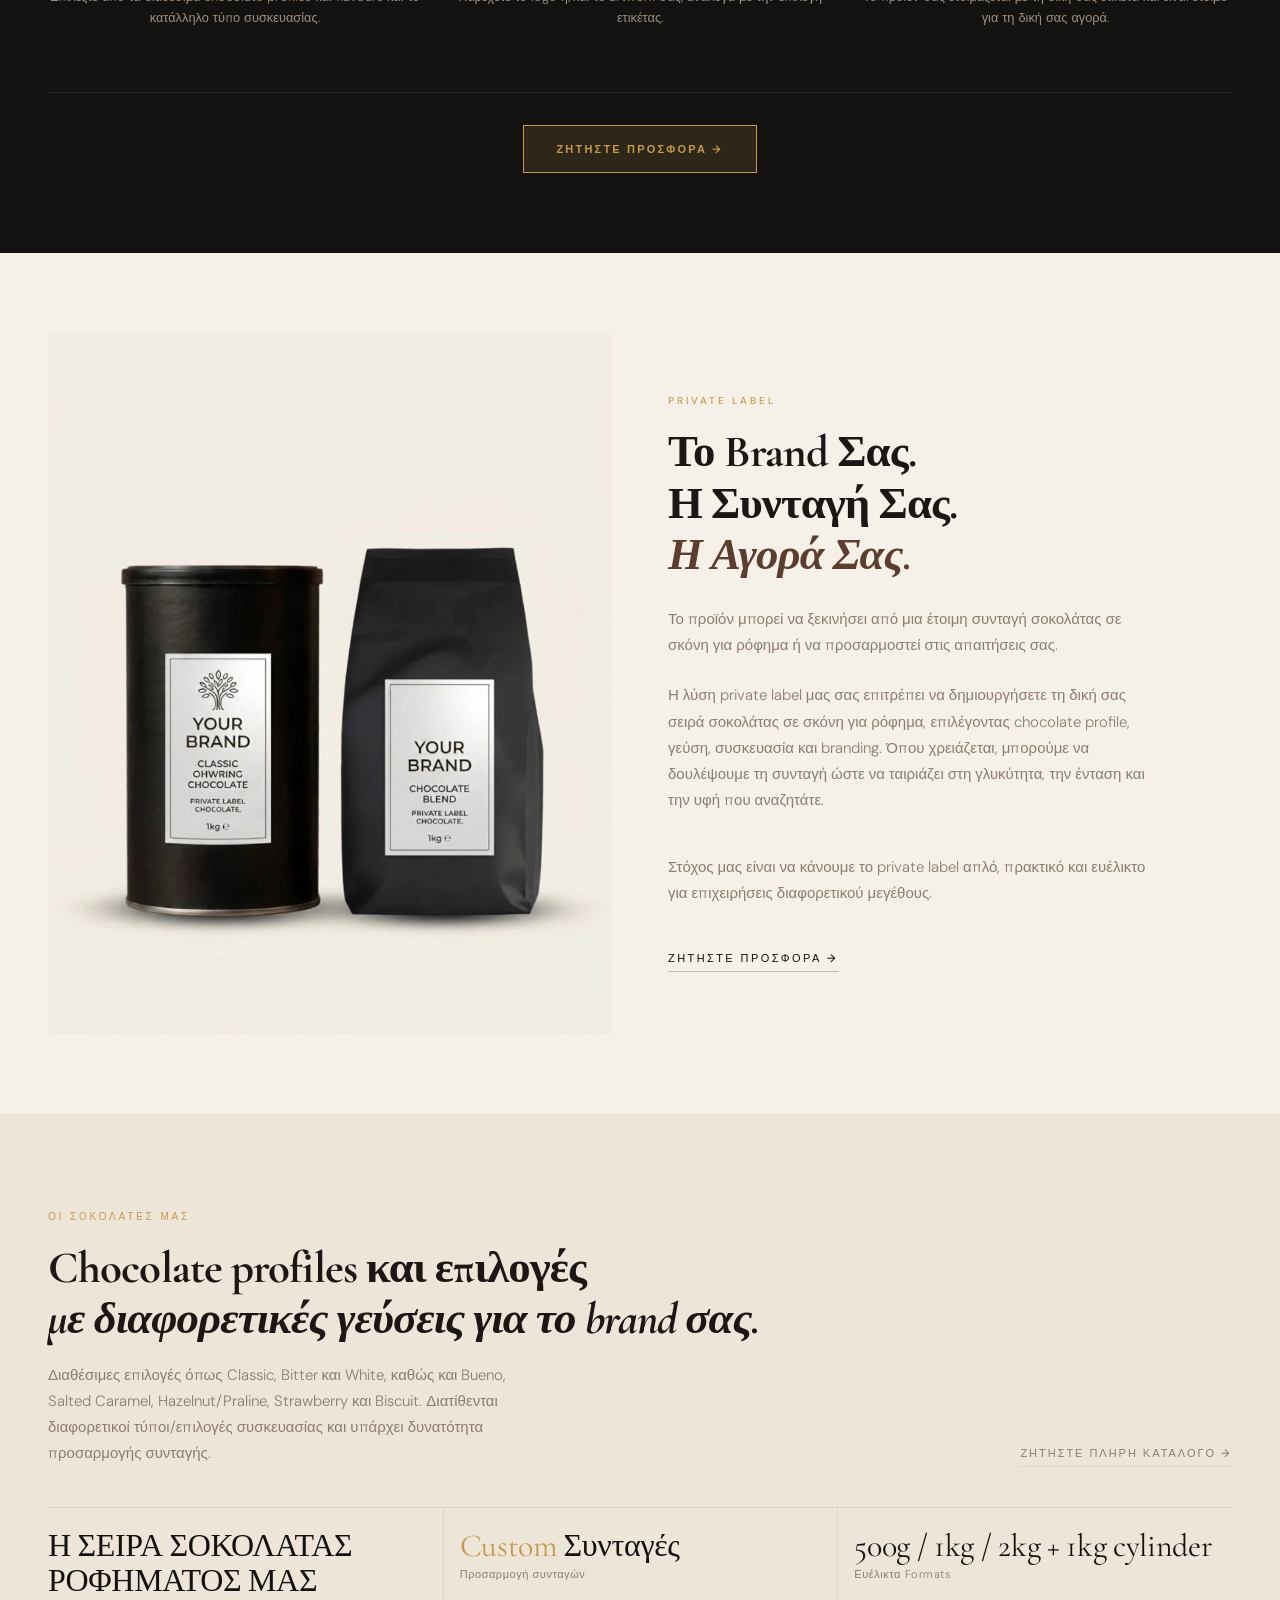
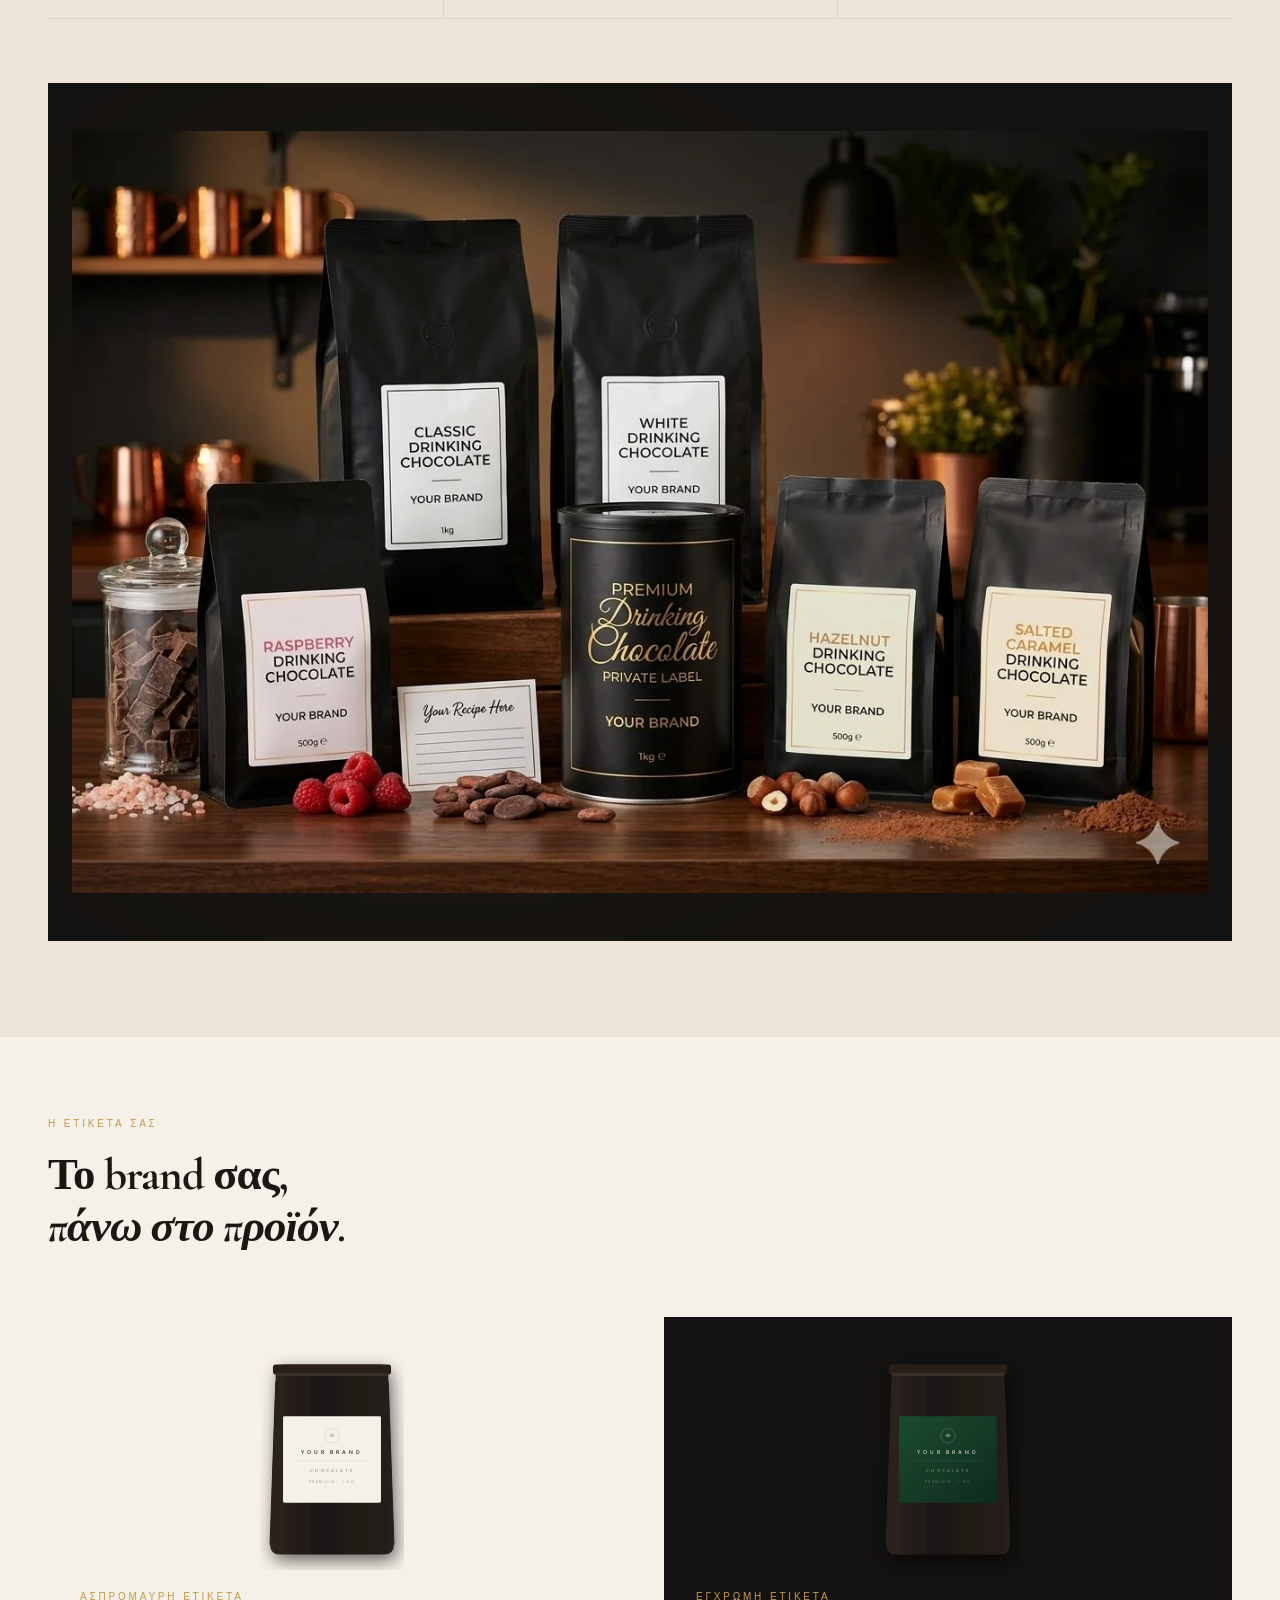
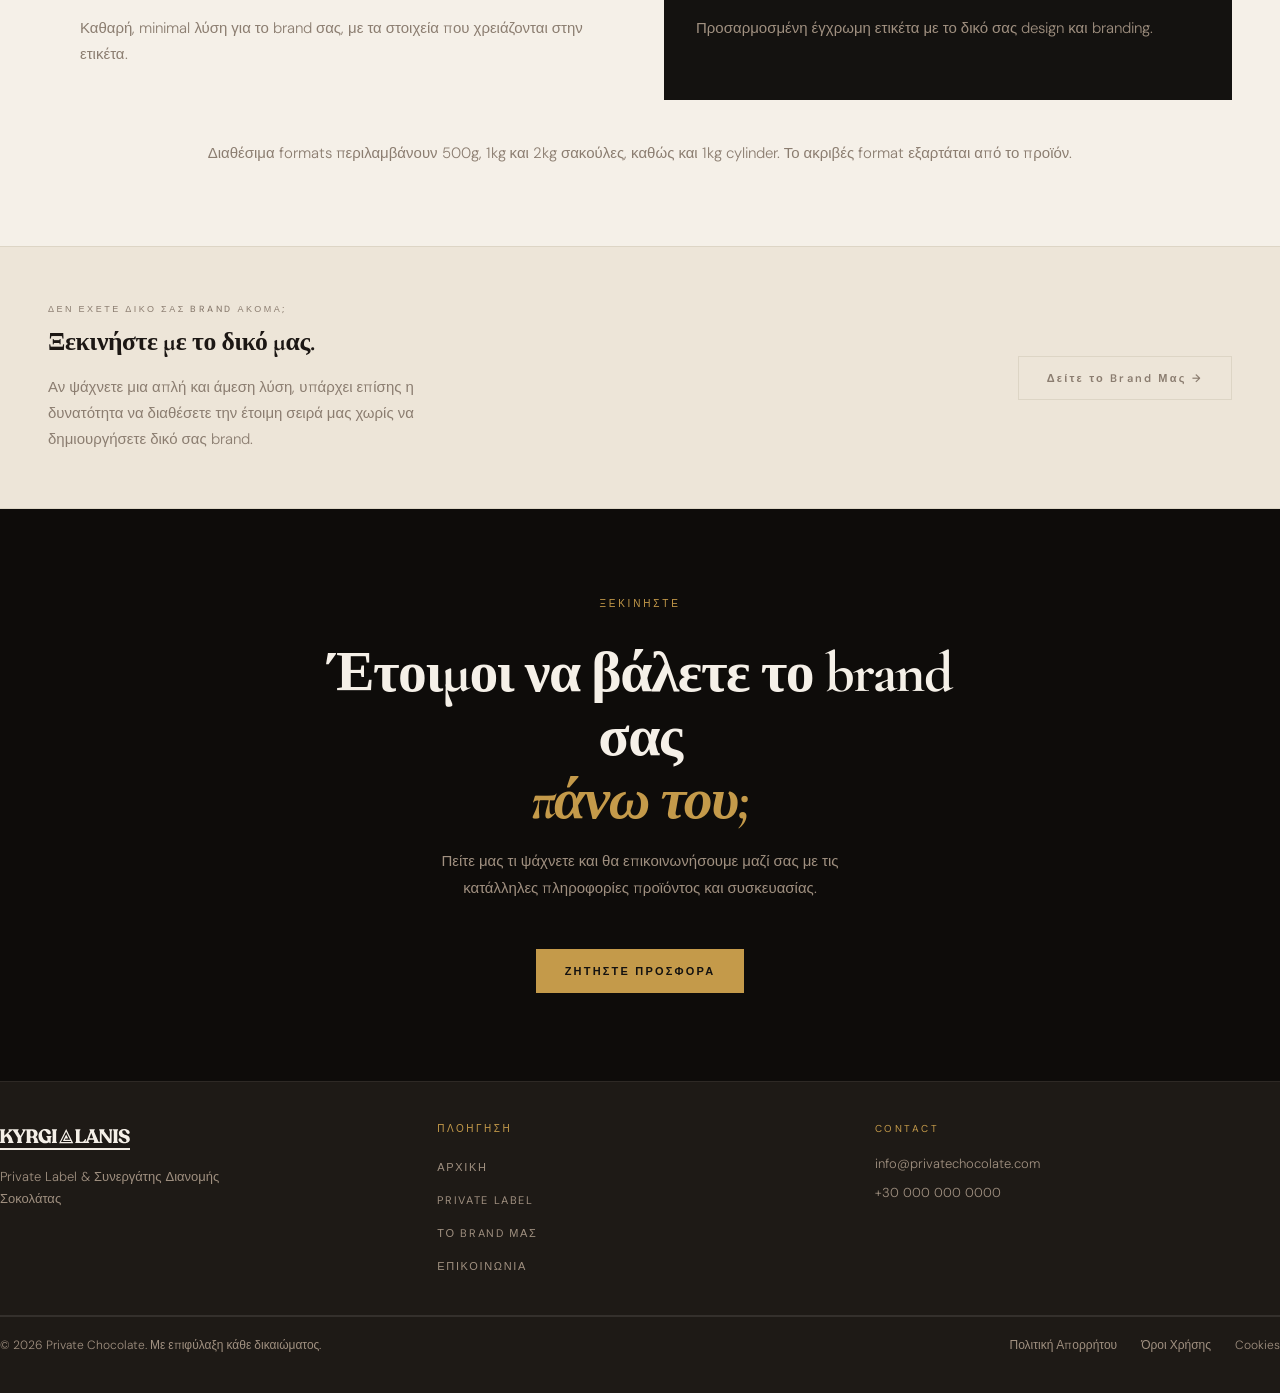
<file: private-label.html>
<!DOCTYPE html>
<html lang="el">
<head>
  <meta charset="UTF-8">
  <meta name="viewport" content="width=device-width, initial-scale=1.0">
  <title>Private Label — Private Chocolate</title>
  <link rel="icon" href="img/favicon.ico" sizes="32x32">
  <link rel="icon" href="img/favicon.svg" type="image/svg+xml">
  <link rel="apple-touch-icon" href="img/apple-touch-icon.png">
  <meta name="description" content="Δημιουργήστε τη δική σας σειρά private label σοκολάτας με έτοιμες ή προσαρμοσμένες συνταγές, διαφορετικά formats και επιλογές ετικέτας.">
  <link rel="canonical" href="https://privatechocolate.com/private-label.html">
  <meta property="og:type" content="website">
  <meta property="og:title" content="Private Label Σοκολάτα — Private Chocolate">
  <meta property="og:description" content="Δημιουργήστε τη δική σας σειρά private label σοκολάτας με έτοιμες ή προσαρμοσμένες συνταγές, διαφορετικά formats και επιλογές ετικέτας.">
  <meta property="og:url" content="https://privatechocolate.com/private-label.html">
  <meta property="og:image" content="https://privatechocolate.com/img/og-image.jpg">
  <meta property="og:locale" content="el_GR">
  <meta property="og:locale:alternate" content="en_GB">
  <meta property="og:site_name" content="Private Chocolate">
  <meta name="twitter:card" content="summary_large_image">
  <meta name="twitter:title" content="Private Label Σοκολάτα — Private Chocolate">
  <meta name="twitter:description" content="Δημιουργήστε τη δική σας σειρά private label σοκολάτας με έτοιμες ή προσαρμοσμένες συνταγές, διαφορετικά formats και επιλογές ετικέτας.">
  <meta name="twitter:image" content="https://privatechocolate.com/img/og-image.jpg">
  <link rel="alternate" hreflang="el" href="private-label.html">
  <link rel="alternate" hreflang="en" href="en/private-label.html">
  <link rel="stylesheet" href="css/style.css">

  <script type="application/ld+json">{"@context":"https://schema.org","@type":"BreadcrumbList","itemListElement":[{"@type":"ListItem","position":1,"name":"Αρχική","item":"https://privatechocolate.com"},{"@type":"ListItem","position":2,"name":"Private Label","item":"https://privatechocolate.com/private-label.html"}]}  </script>
</head>
<body>

  <!-- HEADER -->
  <header class="header">
    <div class="header-inner">
      <a href="index.html" class="logo"><img src="img/kyrgialanis-logo-light.svg" alt="Kyrgialanis" class="logo-img logo-img-light"><img src="img/kyrgialanis-logo-dark.svg" alt="Kyrgialanis" class="logo-img logo-img-dark"></a>
      <nav class="nav-desktop">
        <a href="index.html" class="nav-link">ΑΡΧΙΚΗ</a>
        <a href="private-label.html" class="nav-link">PRIVATE LABEL</a>
        <a href="our-brand.html" class="nav-link">ΤΟ BRAND ΜΑΣ</a>
        <a href="contact.html" class="nav-link">ΕΠΙΚΟΙΝΩΝΙΑ</a>
      </nav>
      <div class="header-right">
        <div class="lang-switcher"><span class="lang-btn active">GR<span class="lang-sep">|</span></button><a href="en/private-label.html" class="lang-btn" style="text-decoration:none;">EN</a></div>
        <a href="contact.html" class="btn btn-gold" style="padding:10px 20px;">ΖΗΤΗΣΤΕ ΠΡΟΣΦΟΡΑ</a>
      </div>
      <div class="mobile-controls">
        <div class="mobile-lang"><span class="lang-btn active">GR</button><a href="en/private-label.html" class="lang-btn" style="text-decoration:none;">EN</a></div>
        <button class="hamburger" aria-label="Toggle menu"><span></span><span></span><span></span></button>
      </div>
    </div>
    <div class="mobile-menu">
      <a href="index.html">ΑΡΧΙΚΗ</a><a href="private-label.html">PRIVATE LABEL</a><a href="our-brand.html">ΤΟ BRAND ΜΑΣ</a><a href="contact.html">ΕΠΙΚΟΙΝΩΝΙΑ</a>
      <a href="contact.html" class="btn btn-gold" style="text-align:center;margin-top:8px;">ΖΗΤΗΣΤΕ ΠΡΟΣΦΟΡΑ</a>
    </div>
  </header>

  <main>
    <!-- 01. HERO -->
    <section class="hero">
      <div class="hero-bg">
        <picture>
          <source media="(max-width:768px)" srcset="img/hero-home-mobile.webp" type="image/webp">
          <source srcset="img/hero-home.webp" type="image/webp">
          <img src="img/hero-home.webp" alt="Private label chocolate pouches" class="hero-img">
        </picture>
        <div class="hero-gradient-h" style="background:linear-gradient(to right,var(--dark) 32%,rgba(20,18,16,0.88) 52%,rgba(20,18,16,0.25) 72%,transparent 100%);"></div>
        <div class="hero-gradient-v" style="background:linear-gradient(to top,rgba(20,18,16,0.6) 0%,transparent 35%);"></div>
      </div>
      <div class="hero-content">
        <div class="hero-text" style="max-width:560px;">
          <p class="eyebrow">PRIVATE LABEL ΣΟΚΟΛΑΤΑ</p>
          <h1><span class="line1">Το Brand Σας.</span><span class="line2">Η Σοκολάτα Μας.</span></h1>
          <p class="hero-desc" style="max-width:440px;">Ξεκινήστε από ένα έτοιμο προϊόν σοκολάτας σε σκόνη για ρόφημα ή προσαρμόστε τη συνταγή στις ανάγκες της αγοράς σας. Το brand είναι δικό σας, η παραγωγή και η συσκευασία αναλαμβάνονται από εμάς.</p>
          <div class="hero-buttons">
            <a href="contact.html" class="btn btn-gold">ΖΗΤΗΣΤΕ ΠΡΟΣΦΟΡΑ <span>→</span></a>
            <a href="#portfolio" class="btn btn-ghost">ΔΕΙΤΕ ΤΑ ΠΡΟΪΟΝΤΑ</a>
          </div>
          <div class="hero-badges">
            <div class="hero-badge"><svg width="15" height="15" viewBox="0 0 16 16" fill="none" stroke="currentColor" stroke-width="1.2" stroke-linecap="round" stroke-linejoin="round"><path d="M13 4.5L8 2 3 4.5v7L8 14l5-2.5v-7z"/><path d="M8 2v12M3 4.5l5 3 5-3"/></svg><span>ΕΤΟΙΜΟ ΠΡΟΪΟΝ</span></div>
            <span class="hero-badge-sep"></span>
            <div class="hero-badge"><svg width="15" height="15" viewBox="0 0 16 16" fill="none" stroke="currentColor" stroke-width="1.2" stroke-linecap="round" stroke-linejoin="round"><path d="M2 2h5.5l6.5 6.5-5.5 5.5L2 7.5V2z"/><circle cx="5" cy="5" r="1" fill="currentColor" stroke="none"/></svg><span>Η ΕΤΙΚΕΤΑ ΣΑΣ</span></div>
            <span class="hero-badge-sep"></span>
            <div class="hero-badge"><svg width="15" height="15" viewBox="0 0 16 16" fill="none" stroke="currentColor" stroke-width="1.2" stroke-linecap="round" stroke-linejoin="round"><path d="M5.5 14h5M5 14V9h6v5M3.5 9h9M5 9c0-2 1-3.5 3-3.5S11 7 11 9"/><circle cx="8" cy="4.5" r="1.5"/></svg><span>Η ΑΓΟΡΑ ΣΑΣ</span></div>
          </div>
        </div>
      </div>
    </section>

    <!-- 02. ΠΩΣ ΛΕΙΤΟΥΡΓΕΙ -->
    <section class="section-dark">
      <div class="container">
        <div style="max-width:576px;" class="mb-16">
          <p class="eyebrow">ΠΩΣ ΛΕΙΤΟΥΡΓΕΙ</p>
          <h2 class="heading-lg mb-4" style="color:var(--text-light);">Ένα έτοιμο προϊόν.<br><span class="italic text-ivory-warm">Το brand σας πάνω του.</span></h2>
          <p class="body-text-light">Ξεκινάμε από ένα διαθέσιμο chocolate profile και, όπου χρειάζεται, προσαρμόζουμε τη γλυκύτητα, την ένταση και την υφή ώστε να ταιριάζει στο αποτέλεσμα που θέλετε.</p>
        </div>
        <div class="steps-grid">
          <div class="step-card">
            <div class="step-pouch" data-raw-pouch></div>
            <div><p class="step-num">01</p><h4 class="step-label">Έτοιμο Προϊόν</h4><p class="step-desc">Επιλέξτε από τα διαθέσιμα chocolate profiles και flavours και το κατάλληλο τύπο συσκευασίας.</p></div>
          </div>
          <div class="step-arrow">
            <svg width="32" height="32" viewBox="0 0 32 32" fill="none"><path d="M6 16h20M20 10l6 6-6 6" stroke="var(--gold)" stroke-width="1.2" stroke-linecap="round" stroke-linejoin="round" opacity="0.5"/></svg>
          </div>
          <div class="step-card">
            <div class="step-pouch" data-label-svg></div>
            <div><p class="step-num">02</p><h4 class="step-label">Το Brand Σας</h4><p class="step-desc">Παρέχετε το logo ή/και το artwork σας, ανάλογα με την επιλογή ετικέτας.</p></div>
          </div>
          <div class="step-arrow">
            <svg width="32" height="32" viewBox="0 0 32 32" fill="none"><path d="M6 16h20M20 10l6 6-6 6" stroke="var(--gold)" stroke-width="1.2" stroke-linecap="round" stroke-linejoin="round" opacity="0.5"/></svg>
          </div>
          <div class="step-card">
            <div class="step-pouch" data-pouch="YOUR BRAND" data-pouch-id="transform-final" data-label-bg="#F5F0E8" data-label-text="#1C1714" data-label-sub="#8B7D70"></div>
            <div><p class="step-num">03</p><h4 class="step-label">Τελικό Προϊόν</h4><p class="step-desc">Το προϊόν σας ετοιμάζεται με τη δική σας ετικέτα και είναι έτοιμο για τη δική σας αγορά.</p></div>
          </div>
        </div>
        <div style="margin-top:64px;padding-top:32px;border-top:1px solid rgba(245,240,232,0.08);display:flex;justify-content:center;">
          <a href="contact.html" class="btn btn-gold" style="padding:16px 32px;">ΖΗΤΗΣΤΕ ΠΡΟΣΦΟΡΑ →</a>
        </div>
      </div>
    </section>

    <!-- 03. YOUR BRAND. OUR PRODUCT. -->
    <section class="section-ivory">
      <div class="container">
        <div class="two-col">
          <div>
            <img src="img/your-private-label-chocolate.webp" alt="Private label chocolate products" style="width:100%;height:auto;display:block;">
          </div>
          <div>
            <p class="eyebrow">PRIVATE LABEL</p>
            <h2 class="heading-lg mb-6">Το Brand Σας.<br>Η Συνταγή Σας.<br><span class="italic text-chocolate">Η Αγορά Σας.</span></h2>
            <p class="body-text mb-6 max-w-md">Το προϊόν μπορεί να ξεκινήσει από μια έτοιμη συνταγή σοκολάτας σε σκόνη για ρόφημα ή να προσαρμοστεί στις απαιτήσεις σας.</p>
            <p class="body-text mb-10 max-w-md">Η λύση private label μας σας επιτρέπει να δημιουργήσετε τη δική σας σειρά σοκολάτας σε σκόνη για ρόφημα, επιλέγοντας chocolate profile, γεύση, συσκευασία και branding. Όπου χρειάζεται, μπορούμε να δουλέψουμε τη συνταγή ώστε να ταιριάζει στη γλυκύτητα, την ένταση και την υφή που αναζητάτε.</p>
            <p class="body-text mb-10 max-w-md">Στόχος μας είναι να κάνουμε το private label απλό, πρακτικό και ευέλικτο για επιχειρήσεις διαφορετικού μεγέθους.</p>
            <a href="contact.html" class="link-underline">ΖΗΤΗΣΤΕ ΠΡΟΣΦΟΡΑ →</a>
          </div>
        </div>
      </div>
    </section>

    <!-- 04. ΤΑ ΠΡΟΪΟΝΤΑ ΜΑΣ -->
    <section id="portfolio" style="background-color:var(--ivory-warm);padding:96px 0;">
      <div class="container">
        <div style="display:flex;flex-wrap:wrap;align-items:flex-end;justify-content:space-between;gap:24px;" class="mb-10">
          <div>
            <p class="eyebrow">ΟΙ ΣΟΚΟΛΑΤΕΣ ΜΑΣ</p>
            <h2 class="heading-lg mb-4">Chocolate profiles και επιλογές<br><span class="italic">με διαφορετικές γεύσεις για το brand σας.</span></h2>
            <p class="body-text max-w-md">Διαθέσιμες επιλογές όπως Classic, Bitter και White, καθώς και Bueno, Salted Caramel, Hazelnut/Praline, Strawberry και Biscuit. Διατίθενται διαφορετικοί τύποι/επιλογές συσκευασίας και υπάρχει δυνατότητα προσαρμογής συνταγής.</p>
          </div>
          <a href="#" style="font-size:11px;letter-spacing:0.18em;font-weight:500;padding-bottom:6px;color:var(--muted);border-bottom:1px solid var(--border);flex-shrink:0;">ΖΗΤΗΣΤΕ ΠΛΗΡΗ ΚΑΤΑΛΟΓΟ →</a>
        </div>
        <div class="stats-row mb-16">
          <div class="stat-item"><div class="stat-value">Η ΣΕΙΡΑ ΣΟΚΟΛΑΤΑΣ ΡΟΦΗΜΑΤΟΣ ΜΑΣ</div></div>
          <div class="stat-item"><div class="stat-value"><span class="gold">Custom</span> Συνταγές</div><p class="stat-sub">Προσαρμογή συνταγών</p></div>
          <div class="stat-item"><div class="stat-value">500g / 1kg / 2kg + 1kg cylinder</div><p class="stat-sub">Ευέλικτα Formats</p></div>
        </div>
        <div class="pouch-showcase">
          <div class="radial-bg"></div>
          <div style="position:relative;z-index:10;display:flex;align-items:center;justify-content:center;padding:48px 24px;">
            <img src="img/products-lineup.webp" alt="Private label chocolate product range" style="max-width:100%;height:auto;">
          </div>
        </div>
      </div>
    </section>

    <!-- 05. Η ΕΤΙΚΕΤΑ ΣΑΣ -->
    <section class="section-ivory">
      <div class="container">
        <div style="max-width:576px;" class="mb-16">
          <p class="eyebrow">Η ΕΤΙΚΕΤΑ ΣΑΣ</p>
          <h2 class="heading-lg">Το brand σας,<br><span class="italic">πάνω στο προϊόν.</span></h2>
        </div>
        <div class="label-options-grid">
          <div class="label-option" style="background-color:var(--ivory);">
            <div class="label-pouch" data-pouch="YOUR BRAND" data-pouch-id="pkg-bw" data-label-bg="#F5F0E8" data-label-text="#1C1714" data-label-sub="#8B7D70"></div>
            <div>
              <p class="eyebrow" style="margin-bottom:12px;">ΑΣΠΡΟΜΑΥΡΗ ΕΤΙΚΕΤΑ</p>
              <p class="body-text">Καθαρή, minimal λύση για το brand σας, με τα στοιχεία που χρειάζονται στην ετικέτα.</p>
            </div>
          </div>
          <div class="label-option" style="background-color:var(--dark);">
            <div class="label-pouch" data-pouch="YOUR BRAND" data-pouch-id="pkg-color" data-accent="true" data-label-bg="transparent" data-label-text="rgba(245,240,232,0.9)" data-label-sub="rgba(245,240,232,0.4)"></div>
            <div>
              <p class="eyebrow" style="margin-bottom:12px;">ΕΓΧΡΩΜΗ ΕΤΙΚΕΤΑ</p>
              <p class="body-text-light">Προσαρμοσμένη έγχρωμη ετικέτα με το δικό σας design και branding.</p>
            </div>
          </div>
        </div>
        <div class="mt-10 text-center">
          <p class="body-text">Διαθέσιμα formats περιλαμβάνουν 500g, 1kg και 2kg σακούλες, καθώς και 1kg cylinder. Το ακριβές format εξαρτάται από το προϊόν.</p>
        </div>
      </div>
    </section>

    <!-- 06. DON'T HAVE YOUR OWN BRAND? -->
    <section style="background-color:var(--ivory-warm);border-top:1px solid var(--border);border-bottom:1px solid var(--border);padding:56px 0;">
      <div class="container">
        <div style="display:flex;flex-wrap:wrap;align-items:center;justify-content:space-between;gap:24px;">
          <div>
            <p style="font-size:9px;letter-spacing:0.28em;text-transform:uppercase;font-weight:500;color:var(--muted);margin-bottom:12px;">ΔΕΝ ΕΧΕΤΕ ΔΙΚΟ ΣΑΣ BRAND ΑΚΟΜΑ;</p>
            <h3 class="heading-sm">Ξεκινήστε με το δικό μας.</h3>
            <p class="body-text mt-4" style="max-width:384px;">Αν ψάχνετε μια απλή και άμεση λύση, υπάρχει επίσης η δυνατότητα να διαθέσετε την έτοιμη σειρά μας χωρίς να δημιουργήσετε δικό σας brand.</p>
          </div>
          <a href="our-brand.html" class="btn btn-outline-muted" style="flex-shrink:0;">Δείτε το Brand Μας →</a>
        </div>
      </div>
    </section>

    <!-- 07. FINAL CTA -->
    <section class="section-deep cta-section">
      <div class="container">
        <p class="eyebrow">ΞΕΚΙΝΗΣΤΕ</p>
        <h2 class="heading-xl" style="color:var(--text-light);">Έτοιμοι να βάλετε το brand σας<br><span class="italic text-gold">πάνω του;</span></h2>
        <p class="body-text-light" style="max-width:448px;margin:0 auto 48px;">Πείτε μας τι ψάχνετε και θα επικοινωνήσουμε μαζί σας με τις κατάλληλες πληροφορίες προϊόντος και συσκευασίας.</p>
        <div class="cta-buttons">
          <a href="contact.html" class="btn btn-gold-solid">ΖΗΤΗΣΤΕ ΠΡΟΣΦΟΡΑ</a>
        </div>
      </div>
    </section>
  </main>

  <!-- FOOTER -->
  <footer class="footer">
    <div class="container footer-inner">
      <div class="footer-grid">
        <div class="footer-brand"><div class="logo mb-4"><img src="img/kyrgialanis-logo-light.svg" alt="Kyrgialanis" class="logo-img"></div><p>Private Label &amp; Συνεργάτης Διανομής Σοκολάτας</p></div>
        <div><p class="footer-nav-label">ΠΛΟΗΓΗΣΗ</p><ul class="footer-nav-list"><li><a href="index.html">ΑΡΧΙΚΗ</a></li><li><a href="private-label.html">PRIVATE LABEL</a></li><li><a href="our-brand.html">ΤΟ BRAND ΜΑΣ</a></li><li><a href="contact.html">ΕΠΙΚΟΙΝΩΝΙΑ</a></li></ul></div>
        <div><p class="footer-contact-label">CONTACT</p><div class="footer-contact-list"><a href="mailto:info@privatechocolate.com">info@privatechocolate.com</a><a href="tel:+30000000000">+30 000 000 0000</a></div></div>
      </div>
      <hr class="divider-light">
      <div class="footer-bottom"><p>© 2026 Private Chocolate. Με επιφύλαξη κάθε δικαιώματος.</p><div class="footer-links"><a href="privacy.html">Πολιτική Απορρήτου</a><a href="terms.html">Όροι Χρήσης</a><button onclick="pcReopenConsent()" style="background:none;border:none;cursor:pointer;color:var(--text-muted);font-size:0.75rem;font-weight:300;padding:0;">Cookies</button></div></div>
    </div>
  </footer>

  <script src="js/svg.js"></script>
  <script src="js/main.js"></script>
  <script src="js/analytics.js"></script>
</body>
</html>
</file>
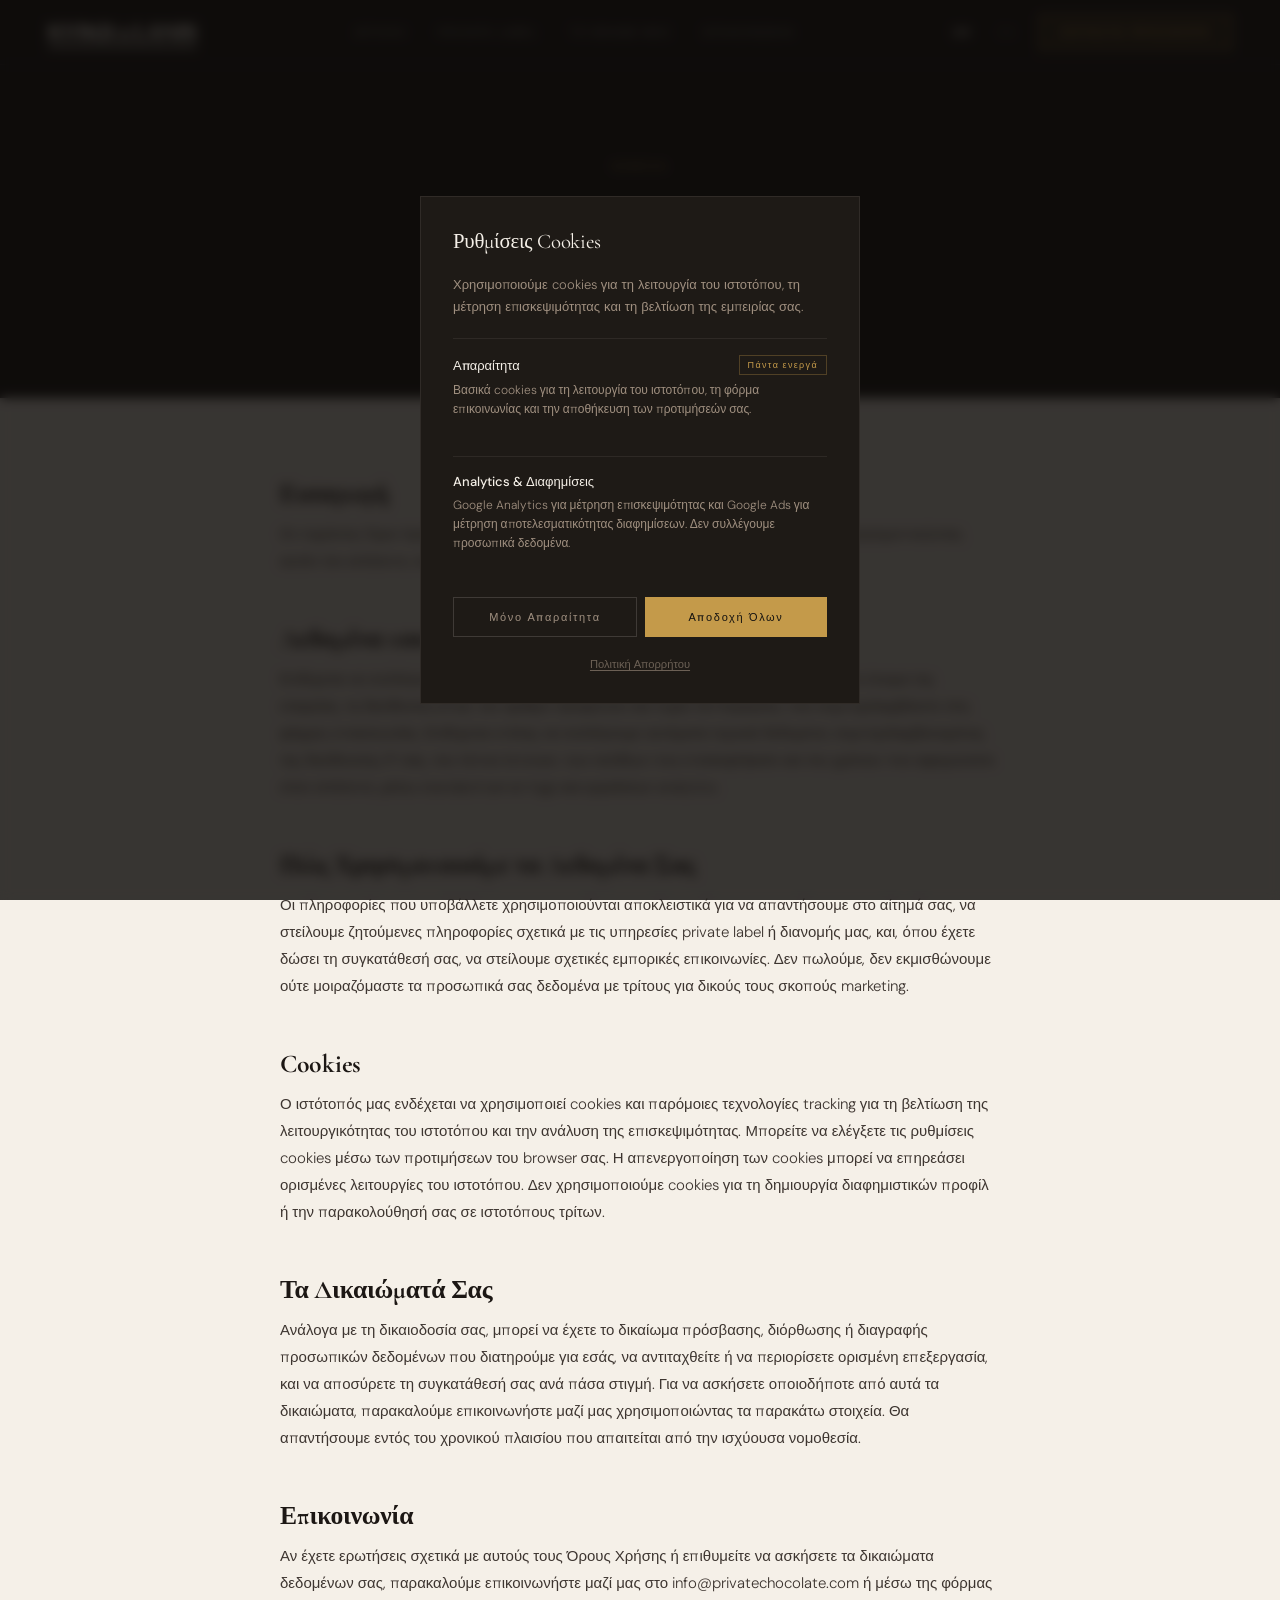
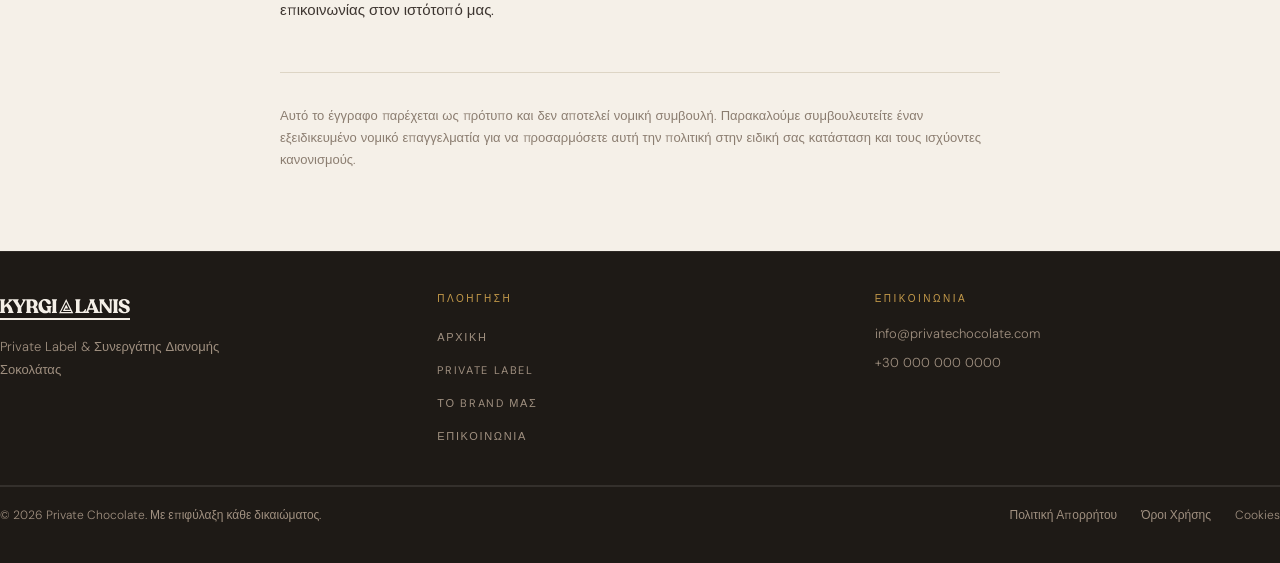
<file: terms.html>
<!DOCTYPE html>
<html lang="el">
<head>
  <meta charset="UTF-8">
  <meta name="viewport" content="width=device-width, initial-scale=1.0">
  <title>Όροι Χρήσης — Private Chocolate</title>
  <link rel="icon" href="img/favicon.ico" sizes="32x32">
  <link rel="icon" href="img/favicon.svg" type="image/svg+xml">
  <link rel="apple-touch-icon" href="img/apple-touch-icon.png">
  <meta name="description" content="Όροι χρήσης του ιστοτόπου Private Chocolate.">
  <link rel="canonical" href="https://privatechocolate.com/terms.html">
  <meta property="og:type" content="website">
  <meta property="og:title" content="Όροι Χρήσης — Private Chocolate">
  <meta property="og:description" content="Όροι χρήσης του ιστοτόπου Private Chocolate.">
  <meta property="og:url" content="https://privatechocolate.com/terms.html">
  <meta property="og:image" content="https://privatechocolate.com/img/og-image.jpg">
  <meta property="og:locale" content="el_GR">
  <meta property="og:locale:alternate" content="en_GB">
  <meta property="og:site_name" content="Private Chocolate">
  <meta name="twitter:card" content="summary_large_image">
  <meta name="twitter:title" content="Όροι Χρήσης — Private Chocolate">
  <meta name="twitter:description" content="Όροι χρήσης του ιστοτόπου Private Chocolate.">
  <meta name="twitter:image" content="https://privatechocolate.com/img/og-image.jpg">
  <link rel="alternate" hreflang="el" href="terms.html">
  <link rel="alternate" hreflang="en" href="en/terms.html">
  <link rel="stylesheet" href="css/style.css">
</head>
<body>

  <!-- HEADER -->
  <header class="header">
    <div class="header-inner">
      <a href="index.html" class="logo"><img src="img/kyrgialanis-logo-light.svg" alt="Kyrgialanis" class="logo-img logo-img-light"><img src="img/kyrgialanis-logo-dark.svg" alt="Kyrgialanis" class="logo-img logo-img-dark"></a>
      <nav class="nav-desktop">
        <a href="index.html" class="nav-link">ΑΡΧΙΚΗ</a>
        <a href="private-label.html" class="nav-link">PRIVATE LABEL</a>
        <a href="our-brand.html" class="nav-link">ΤΟ BRAND ΜΑΣ</a>
        <a href="contact.html" class="nav-link">ΕΠΙΚΟΙΝΩΝΙΑ</a>
      </nav>
      <div class="header-right">
        <div class="lang-switcher">
          <span class="lang-btn active">GR</span>
          <span class="lang-sep" style="margin:0 4px;">|</span>
          <a href="en/terms.html" class="lang-btn" style="text-decoration:none;">EN</a>
        </div>
        <a href="contact.html" class="btn btn-gold" style="padding:10px 20px;">ΖΗΤΗΣΤΕ ΠΡΟΣΦΟΡΑ</a>
      </div>
      <div class="mobile-controls">
        <div class="mobile-lang">
          <span class="lang-btn active" style="font-size:10px;letter-spacing:0.1em;">GR</span>
          <a href="en/terms.html" class="lang-btn" style="text-decoration:none;font-size:10px;letter-spacing:0.1em;">EN</a>
        </div>
        <button class="hamburger" aria-label="Μενού"><span></span><span></span><span></span></button>
      </div>
    </div>
    <div class="mobile-menu">
      <a href="index.html">ΑΡΧΙΚΗ</a><a href="private-label.html">PRIVATE LABEL</a><a href="our-brand.html">ΤΟ BRAND ΜΑΣ</a><a href="contact.html">ΕΠΙΚΟΙΝΩΝΙΑ</a>
      <a href="contact.html" class="btn btn-gold" style="text-align:center;margin-top:8px;">ΖΗΤΗΣΤΕ ΠΡΟΣΦΟΡΑ</a>
    </div>
  </header>

  <main>
    <!-- Hero -->
    <section style="background-color:var(--dark);padding:160px 24px 80px;text-align:center;">
      <div style="max-width:1024px;margin:0 auto;display:flex;flex-direction:column;align-items:center;gap:16px;">
        <p class="eyebrow">ΝΟΜΙΚΑ</p>
        <h1 style="font-family:var(--serif);font-size:clamp(2.5rem,5vw,4rem);line-height:1.05;letter-spacing:-0.02em;color:var(--text-light);">Όροι Χρήσης</h1>
        <p style="color:var(--text-muted);font-size:0.875rem;font-weight:300;margin-top:8px;">Τελευταία ενημέρωση: Σεπτέμβριος 2026</p>
      </div>
    </section>

    <!-- Body -->
    <section style="background-color:var(--ivory);padding:80px 24px;">
      <div style="max-width:720px;margin:0 auto;display:flex;flex-direction:column;gap:48px;">

        <div style="display:flex;flex-direction:column;gap:12px;">
          <h3 style="font-family:var(--serif);font-size:clamp(1.25rem,2vw,1.625rem);letter-spacing:-0.01em;">Εισαγωγή</h3>
          <p style="color:#3D3530;font-size:0.9375rem;line-height:1.8;font-weight:300;">Οι παρόντες Όροι Χρήσης ρυθμίζουν τη χρήση του ιστοτόπου της Private Chocolate. Χρησιμοποιώντας αυτόν τον ιστότοπο, συμφωνείτε με τους παρακάτω όρους.</p>
        </div>

        <div style="display:flex;flex-direction:column;gap:12px;">
          <h3 style="font-family:var(--serif);font-size:clamp(1.25rem,2vw,1.625rem);letter-spacing:-0.01em;">Δεδομένα που Συλλέγουμε</h3>
          <p style="color:#3D3530;font-size:0.9375rem;line-height:1.8;font-weight:300;">Ενδέχεται να συλλέγουμε πληροφορίες που παρέχετε απευθείας, όπως το όνομά σας, το όνομα της εταιρείας, τη διεύθυνση email, τον αριθμό τηλεφώνου και τυχόν λεπτομέρειες που συμπεριλαμβάνετε στις φόρμες επικοινωνίας. Ενδέχεται επίσης να συλλέγουμε αυτόματα τεχνικά δεδομένα, συμπεριλαμβανομένης της διεύθυνσης IP σας, του τύπου browser, των σελίδων που επισκεφτήκατε και του χρόνου που αφιερώσατε στον ιστότοπο, μέσω standard server logs και εργαλείων analytics.</p>
        </div>

        <div style="display:flex;flex-direction:column;gap:12px;">
          <h3 style="font-family:var(--serif);font-size:clamp(1.25rem,2vw,1.625rem);letter-spacing:-0.01em;">Πώς Χρησιμοποιούμε τα Δεδομένα Σας</h3>
          <p style="color:#3D3530;font-size:0.9375rem;line-height:1.8;font-weight:300;">Οι πληροφορίες που υποβάλλετε χρησιμοποιούνται αποκλειστικά για να απαντήσουμε στο αίτημά σας, να στείλουμε ζητούμενες πληροφορίες σχετικά με τις υπηρεσίες private label ή διανομής μας, και, όπου έχετε δώσει τη συγκατάθεσή σας, να στείλουμε σχετικές εμπορικές επικοινωνίες. Δεν πωλούμε, δεν εκμισθώνουμε ούτε μοιραζόμαστε τα προσωπικά σας δεδομένα με τρίτους για δικούς τους σκοπούς marketing.</p>
        </div>

        <div style="display:flex;flex-direction:column;gap:12px;">
          <h3 style="font-family:var(--serif);font-size:clamp(1.25rem,2vw,1.625rem);letter-spacing:-0.01em;">Cookies</h3>
          <p style="color:#3D3530;font-size:0.9375rem;line-height:1.8;font-weight:300;">Ο ιστότοπός μας ενδέχεται να χρησιμοποιεί cookies και παρόμοιες τεχνολογίες tracking για τη βελτίωση της λειτουργικότητας του ιστοτόπου και την ανάλυση της επισκεψιμότητας. Μπορείτε να ελέγξετε τις ρυθμίσεις cookies μέσω των προτιμήσεων του browser σας. Η απενεργοποίηση των cookies μπορεί να επηρεάσει ορισμένες λειτουργίες του ιστοτόπου. Δεν χρησιμοποιούμε cookies για τη δημιουργία διαφημιστικών προφίλ ή την παρακολούθησή σας σε ιστοτόπους τρίτων.</p>
        </div>

        <div style="display:flex;flex-direction:column;gap:12px;">
          <h3 style="font-family:var(--serif);font-size:clamp(1.25rem,2vw,1.625rem);letter-spacing:-0.01em;">Τα Δικαιώματά Σας</h3>
          <p style="color:#3D3530;font-size:0.9375rem;line-height:1.8;font-weight:300;">Ανάλογα με τη δικαιοδοσία σας, μπορεί να έχετε το δικαίωμα πρόσβασης, διόρθωσης ή διαγραφής προσωπικών δεδομένων που διατηρούμε για εσάς, να αντιταχθείτε ή να περιορίσετε ορισμένη επεξεργασία, και να αποσύρετε τη συγκατάθεσή σας ανά πάσα στιγμή. Για να ασκήσετε οποιοδήποτε από αυτά τα δικαιώματα, παρακαλούμε επικοινωνήστε μαζί μας χρησιμοποιώντας τα παρακάτω στοιχεία. Θα απαντήσουμε εντός του χρονικού πλαισίου που απαιτείται από την ισχύουσα νομοθεσία.</p>
        </div>

        <div style="display:flex;flex-direction:column;gap:12px;">
          <h3 style="font-family:var(--serif);font-size:clamp(1.25rem,2vw,1.625rem);letter-spacing:-0.01em;">Επικοινωνία</h3>
          <p style="color:#3D3530;font-size:0.9375rem;line-height:1.8;font-weight:300;">Αν έχετε ερωτήσεις σχετικά με αυτούς τους Όρους Χρήσης ή επιθυμείτε να ασκήσετε τα δικαιώματα δεδομένων σας, παρακαλούμε επικοινωνήστε μαζί μας στο info@privatechocolate.com ή μέσω της φόρμας επικοινωνίας στον ιστότοπό μας.</p>
        </div>

        <p style="padding-top:32px;border-top:1px solid var(--border);color:var(--muted);font-size:0.8125rem;font-weight:300;line-height:1.7;">Αυτό το έγγραφο παρέχεται ως πρότυπο και δεν αποτελεί νομική συμβουλή. Παρακαλούμε συμβουλευτείτε έναν εξειδικευμένο νομικό επαγγελματία για να προσαρμόσετε αυτή την πολιτική στην ειδική σας κατάσταση και τους ισχύοντες κανονισμούς.</p>
      </div>
    </section>
  </main>

  <!-- FOOTER -->
  <footer class="footer">
    <div class="container footer-inner">
      <div class="footer-grid">
        <div class="footer-brand"><div class="logo mb-4"><img src="img/kyrgialanis-logo-light.svg" alt="Kyrgialanis" class="logo-img"></div><p>Private Label &amp; Συνεργάτης Διανομής Σοκολάτας</p></div>
        <div><p class="footer-nav-label">ΠΛΟΗΓΗΣΗ</p><ul class="footer-nav-list"><li><a href="index.html">ΑΡΧΙΚΗ</a></li><li><a href="private-label.html">PRIVATE LABEL</a></li><li><a href="our-brand.html">ΤΟ BRAND ΜΑΣ</a></li><li><a href="contact.html">ΕΠΙΚΟΙΝΩΝΙΑ</a></li></ul></div>
        <div><p class="footer-contact-label">ΕΠΙΚΟΙΝΩΝΙΑ</p><div class="footer-contact-list"><a href="mailto:info@privatechocolate.com">info@privatechocolate.com</a><a href="tel:+30000000000">+30 000 000 0000</a></div></div>
      </div>
      <hr class="divider-light">
      <div class="footer-bottom"><p>© 2026 Private Chocolate. Με επιφύλαξη κάθε δικαιώματος.</p><div class="footer-links"><a href="privacy.html">Πολιτική Απορρήτου</a><a href="terms.html">Όροι Χρήσης</a><button onclick="pcReopenConsent()" style="background:none;border:none;cursor:pointer;color:var(--text-muted);font-size:0.75rem;font-weight:300;padding:0;">Cookies</button></div></div>
    </div>
  </footer>

  <script src="js/main.js"></script>
  <script src="js/analytics.js"></script>
</body>
</html>
</file>
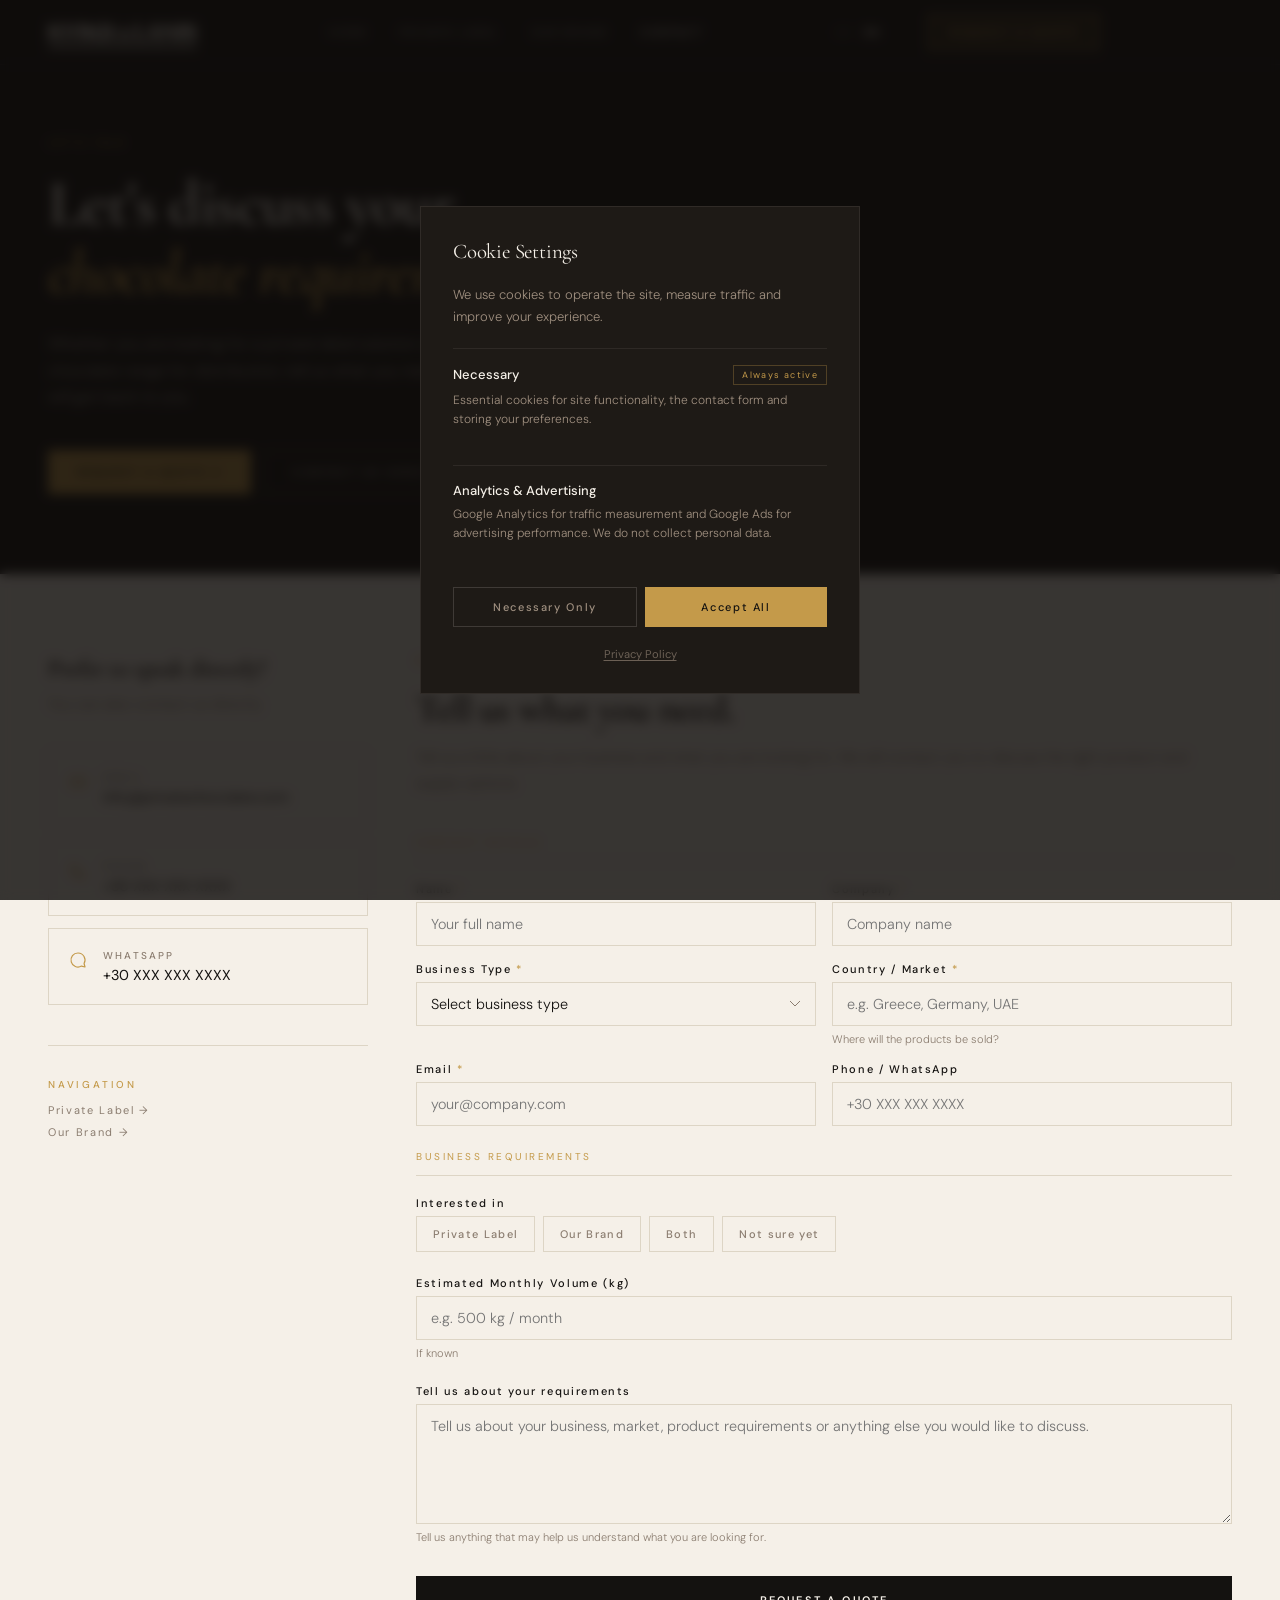
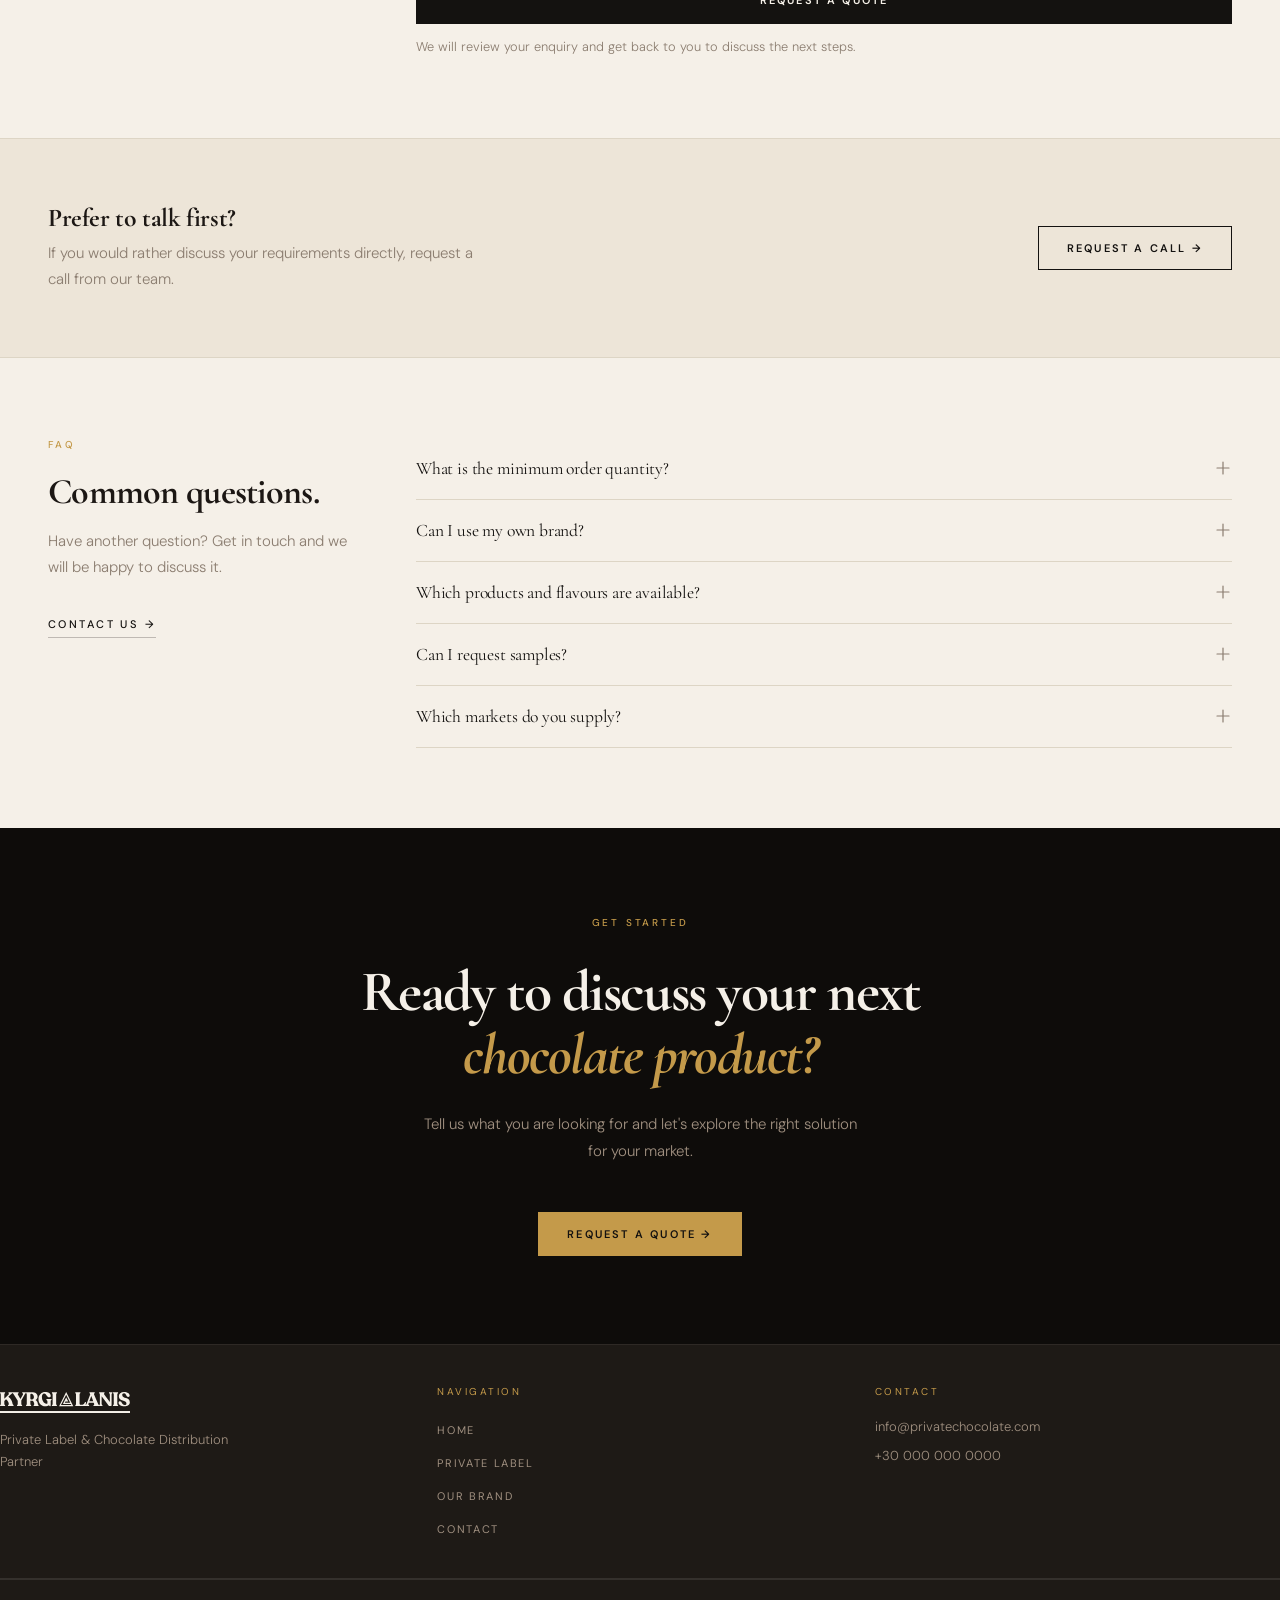
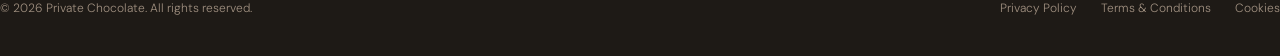
<file: en/contact.html>
<!DOCTYPE html>
<html lang="en">
<head>
  <meta charset="UTF-8">
  <meta name="viewport" content="width=device-width, initial-scale=1.0">
  <title>Contact — Private Chocolate</title>
  <link rel="icon" href="../img/favicon.ico" sizes="32x32">
  <link rel="icon" href="../img/favicon.svg" type="image/svg+xml">
  <link rel="apple-touch-icon" href="../img/apple-touch-icon.png">
  <meta name="description" content="Request a quote for private label or chocolate distribution. Tell us your requirements.">
  <link rel="canonical" href="https://privatechocolate.com/en/contact.html">
  <meta property="og:type" content="website">
  <meta property="og:title" content="Contact — Private Chocolate">
  <meta property="og:description" content="Request a quote for private label or chocolate distribution. Tell us your requirements.">
  <meta property="og:url" content="https://privatechocolate.com/en/contact.html">
  <meta property="og:image" content="https://privatechocolate.com/img/og-image.jpg">
  <meta property="og:locale" content="en_GB">
  <meta property="og:locale:alternate" content="el_GR">
  <meta property="og:site_name" content="Private Chocolate">
  <meta name="twitter:card" content="summary_large_image">
  <meta name="twitter:title" content="Contact — Private Chocolate">
  <meta name="twitter:description" content="Request a quote for private label or chocolate distribution. Tell us your requirements.">
  <meta name="twitter:image" content="https://privatechocolate.com/img/og-image.jpg">
  <link rel="alternate" hreflang="en" href="contact.html">
  <link rel="alternate" hreflang="el" href="../contact.html">
  <link rel="stylesheet" href="../css/style.css">

  <script type="application/ld+json">{"@context":"https://schema.org","@type":"BreadcrumbList","itemListElement":[{"@type":"ListItem","position":1,"name":"Home","item":"https://privatechocolate.com/en/"},{"@type":"ListItem","position":2,"name":"Contact","item":"https://privatechocolate.com/en/contact.html"}]}  </script>
  <script type="application/ld+json">{"@context":"https://schema.org","@type":"FAQPage","mainEntity":[{"@type":"Question","name":"What is the minimum order quantity?","acceptedAnswer":{"@type":"Answer","text":"Minimum order quantities vary depending on the product and format. Contact us with your requirements and we will advise the most suitable options for your business."}},{"@type":"Question","name":"Can I use my own brand?","acceptedAnswer":{"@type":"Answer","text":"Yes. Our Private Label service allows you to apply your own branding to our ready chocolate products through a professional label."}},{"@type":"Question","name":"Which products and flavours are available?","acceptedAnswer":{"@type":"Answer","text":"Classic, Bitter and White, plus flavoured options such as Bueno, Salted Caramel, Hazelnut/Praline, Strawberry and Biscuit. Request the full available range."}},{"@type":"Question","name":"Can I request samples?","acceptedAnswer":{"@type":"Answer","text":"Depends on the product. Include a request in your enquiry."}},{"@type":"Question","name":"Which markets do you supply?","acceptedAnswer":{"@type":"Answer","text":"Multiple markets. Contact us with your location."}}]}  </script>
</head>
<body>

  <!-- CALL MODAL -->
  <div class="modal-overlay" id="callModal">
    <div class="modal-content">
      <button class="modal-close" onclick="closeCallModal()" aria-label="Close">
        <svg width="16" height="16" viewBox="0 0 16 16" fill="none"><path d="M2 2l12 12M14 2L2 14" stroke="var(--dark)" stroke-width="1.3" stroke-linecap="round"/></svg>
      </button>
      <div id="callFormInner">
        <p class="eyebrow">REQUEST A CALL</p>
        <h3 style="font-family:var(--serif);font-size:1.6rem;letter-spacing:-0.01em;margin-bottom:4px;">Let's talk.</h3>
        <p class="body-text mb-8">Leave your details and a convenient time and we'll call you.</p>
        <form id="callForm" style="display:flex;flex-direction:column;gap:20px;">
          <div class="field"><label>Name <span class="req">*</span></label><input type="text" placeholder="Your name" name="name" required></div>
          <div class="field"><label>Company <span class="req">*</span></label><input type="text" placeholder="Company name" name="company" required></div>
          <div class="field"><label>Phone <span class="req">*</span></label><input type="tel" placeholder="+30 XXX XXX XXXX" required></div>
          <div class="field"><label>Preferred time to call</label><select><option value="">No preference</option><option value="9-13">09:00 – 13:00</option><option value="13-17">13:00 – 17:00</option></select></div>
          <div class="field"><label>What would you like to discuss?</label><textarea placeholder="A few words about what you'd like to cover."></textarea></div>
          <div class="hp-field" aria-hidden="true"><label>Leave empty</label><input type="text" name="website" tabindex="-1" autocomplete="off"></div>
          <button type="submit" class="btn btn-dark" style="margin-top:8px;">REQUEST A CALL</button>
        </form>
      </div>
      <div id="callSuccess" style="display:none;text-align:center;padding:32px 0;">
        <p class="eyebrow">REQUEST RECEIVED</p>
        <h3 style="font-family:var(--serif);font-size:1.6rem;letter-spacing:-0.01em;margin-bottom:12px;">We'll be in touch.</h3>
        <p class="body-text">Thank you for your request. Our team will contact you to arrange a call.</p>
      </div>
    </div>
  </div>

  <!-- HEADER -->
  <header class="header">
    <div class="header-inner">
      <a href="index.html" class="logo"><img src="../img/kyrgialanis-logo-light.svg" alt="Kyrgialanis" class="logo-img logo-img-light"><img src="../img/kyrgialanis-logo-dark.svg" alt="Kyrgialanis" class="logo-img logo-img-dark"></a>
      <nav class="nav-desktop">
        <a href="index.html" class="nav-link">HOME</a>
        <a href="private-label.html" class="nav-link">PRIVATE LABEL</a>
        <a href="our-brand.html" class="nav-link">OUR BRAND</a>
        <a href="contact.html" class="nav-link">CONTACT</a>
      </nav>
      <div class="header-right">
        <div class="lang-switcher"><a href="../contact.html" class="lang-btn" style="text-decoration:none;">GR<span class="lang-sep">|</span></button><span class="lang-btn active">EN</span></div>
        <a href="contact.html" class="btn btn-gold" style="padding:10px 20px;">REQUEST A QUOTE</a>
      </div>
      <div class="mobile-controls">
        <div class="mobile-lang"><a href="../contact.html" class="lang-btn" style="text-decoration:none;">GR</button><span class="lang-btn active">EN</span></div>
        <button class="hamburger" aria-label="Toggle menu"><span></span><span></span><span></span></button>
      </div>
    </div>
    <div class="mobile-menu">
      <a href="index.html">HOME</a><a href="private-label.html">PRIVATE LABEL</a><a href="our-brand.html">OUR BRAND</a><a href="contact.html">CONTACT</a>
      <a href="contact.html" class="btn btn-gold" style="text-align:center;margin-top:8px;">REQUEST A QUOTE</a>
    </div>
  </header>

  <main>
    <!-- 01. HERO -->
    <section class="contact-hero">
      <div class="container">
        <div style="max-width:672px;">
          <p class="eyebrow">LET'S TALK</p>
          <h1 style="font-family:var(--serif);font-size:clamp(2.5rem,5vw,4.5rem);line-height:1.08;letter-spacing:-0.025em;color:var(--text-light);margin-bottom:24px;">Let's discuss your<br><span class="italic text-gold">chocolate requirements.</span></h1>
          <p style="color:rgba(245,240,232,0.65);font-size:1rem;font-weight:300;line-height:1.65;max-width:500px;margin-bottom:40px;">Whether you are looking for a private label solution or a ready-made chocolate range for distribution, tell us what you need and our team will get back to you.</p>
          <div style="display:flex;flex-wrap:wrap;gap:12px;">
            <button onclick="scrollToForm()" class="btn btn-gold-solid">REQUEST A QUOTE →</button>
            <button onclick="openCallModal()" class="btn btn-ghost">CONTACT US DIRECTLY</button>
          </div>
        </div>
      </div>
    </section>

    <!-- 02 + 03. CONTACT INFO + FORM -->
    <section id="formSection" class="section-ivory">
      <div class="container">
        <div class="contact-layout">
          <!-- LEFT: CONTACT INFO -->
          <div class="contact-sidebar">
            <h2 style="font-family:var(--serif);font-size:1.5rem;letter-spacing:-0.015em;margin-bottom:8px;">Prefer to speak directly?</h2>
            <p class="body-text mb-8">You can also contact us directly.</p>
            <div style="display:flex;flex-direction:column;gap:12px;">
              <a href="mailto:info@privatechocolate.com" class="contact-card">
                <div class="icon"><svg width="18" height="18" viewBox="0 0 18 18" fill="none" stroke="currentColor" stroke-width="1.2" stroke-linecap="round" stroke-linejoin="round"><rect x="2" y="4" width="14" height="10" rx="1.5"/><path d="M2 6l7 5 7-5"/></svg></div>
                <div><p class="label">EMAIL</p><p class="value">info@privatechocolate.com</p></div>
              </a>
              <a href="tel:+30000000000" class="contact-card">
                <div class="icon"><svg width="18" height="18" viewBox="0 0 18 18" fill="none" stroke="currentColor" stroke-width="1.2" stroke-linecap="round" stroke-linejoin="round"><path d="M3 3h3.5l1.5 3.5-2 1.5a10 10 0 004 4l1.5-2 3.5 1.5V15a1 1 0 01-1 1C5.5 16 2 10 2 4a1 1 0 011-1z"/></svg></div>
                <div><p class="label">PHONE</p><p class="value">+30 XXX XXX XXXX</p></div>
              </a>
              <a href="https://wa.me/30000000000" class="contact-card">
                <div class="icon"><svg width="18" height="18" viewBox="0 0 18 18" fill="none" stroke="currentColor" stroke-width="1.2" stroke-linecap="round" stroke-linejoin="round"><path d="M9 2a7 7 0 016.07 10.48L16 16l-3.52-.93A7 7 0 119 2z"/></svg></div>
                <div><p class="label">WHATSAPP</p><p class="value">+30 XXX XXX XXXX</p></div>
              </a>
            </div>
            <div style="margin-top:40px;padding-top:32px;border-top:1px solid var(--border);">
              <p class="eyebrow" style="margin-bottom:12px;">NAVIGATION</p>
              <div style="display:flex;flex-direction:column;gap:8px;">
                <a href="private-label.html" style="font-size:11px;letter-spacing:0.15em;color:var(--muted);transition:opacity 0.2s;">Private Label →</a>
                <a href="our-brand.html" style="font-size:11px;letter-spacing:0.15em;color:var(--muted);transition:opacity 0.2s;">Our Brand →</a>
              </div>
            </div>
          </div>

          <!-- RIGHT: FORM -->
          <div>
            <div class="mb-10">
              <p class="eyebrow">REQUEST A QUOTE</p>
              <h2 style="font-family:var(--serif);font-size:clamp(1.8rem,3vw,2.5rem);line-height:1.15;letter-spacing:-0.02em;margin-bottom:12px;">Tell us what you need.</h2>
              <p class="body-text">Tell us a little about your business and what you are looking for. We will contact you to discuss the right product and supply options.</p>
            </div>

            <!-- Success state -->
            <div id="quoteSuccess" class="form-success" style="display:none;">
              <p class="eyebrow">ENQUIRY RECEIVED</p>
              <h3 style="font-family:var(--serif);font-size:2rem;letter-spacing:-0.015em;margin-bottom:12px;">Thank you.</h3>
              <p class="body-text" style="max-width:384px;margin:0 auto;">We have received your enquiry and will review it shortly. Our team will get back to you to discuss the next steps.</p>
            </div>

            <!-- Form -->
            <div id="quoteFormWrap">
              <form id="quoteForm" style="display:flex;flex-direction:column;gap:24px;">
                <!-- Contact details -->
                <div>
                  <p class="form-section-label">CONTACT DETAILS</p>
                  <div class="form-grid">
                    <div class="field"><label>Name <span class="req">*</span></label><input type="text" placeholder="Your full name" name="name" required></div>
                    <div class="field"><label>Company <span class="req">*</span></label><input type="text" placeholder="Company name" required></div>
                    <div class="field"><label>Business Type <span class="req">*</span></label>
                      <select name="business_type" required>
                        <option value="" disabled selected>Select business type</option>
                        <option>Distributor</option><option>Wholesaler</option><option>Retailer</option><option>Food Service</option><option>Importer</option><option>Other</option>
                      </select>
                    </div>
                    <div class="field"><label>Country / Market <span class="req">*</span></label><input type="text" placeholder="e.g. Greece, Germany, UAE" name="country" required><p class="helper">Where will the products be sold?</p></div>
                    <div class="field"><label>Email <span class="req">*</span></label><input type="email" placeholder="your@company.com" name="email" required></div>
                    <div class="field"><label>Phone / WhatsApp</label><input type="tel" placeholder="+30 XXX XXX XXXX" name="phone"></div>
                  </div>
                </div>

                <!-- Business requirements -->
                <div>
                  <p class="form-section-label">BUSINESS REQUIREMENTS</p>
                  <div style="display:flex;flex-direction:column;gap:24px;">
                    <div class="field">
                      <label>Interested in</label>
                      <div class="interest-toggles">
                        <button type="button" class="interest-btn">Private Label</button>
                        <button type="button" class="interest-btn">Our Brand</button>
                        <button type="button" class="interest-btn">Both</button>
                        <button type="button" class="interest-btn">Not sure yet</button>
                      </div>
                    </div>
                    <div class="field"><label>Estimated Monthly Volume (kg)</label><input type="text" placeholder="e.g. 500 kg / month" name="volume"><p class="helper">If known</p></div>
                    <div class="field"><label>Tell us about your requirements</label><textarea name="message" placeholder="Tell us about your business, market, product requirements or anything else you would like to discuss."></textarea><p class="helper">Tell us anything that may help us understand what you are looking for.</p></div>
                  </div>
                </div>

                <!-- Submit -->
                <div style="display:flex;flex-direction:column;gap:12px;padding-top:8px;">
                  <div class="hp-field" aria-hidden="true"><label>Leave empty</label><input type="text" name="website" tabindex="-1" autocomplete="off"></div>
                  <button type="submit" class="btn btn-dark" style="padding:16px 32px;">REQUEST A QUOTE</button>
                  <p class="body-text" style="font-size:0.8rem;">We will review your enquiry and get back to you to discuss the next steps.</p>
                </div>
              </form>
            </div>
          </div>
        </div>
      </div>
    </section>

    <!-- 05. REQUEST A CALL BANNER -->
    <section style="background-color:var(--ivory-warm);border-top:1px solid var(--border);border-bottom:1px solid var(--border);padding:64px 0;">
      <div class="container">
        <div style="display:flex;flex-wrap:wrap;align-items:center;justify-content:space-between;gap:32px;">
          <div>
            <h3 class="heading-sm" style="margin-bottom:6px;">Prefer to talk first?</h3>
            <p class="body-text" style="max-width:440px;">If you would rather discuss your requirements directly, request a call from our team.</p>
          </div>
          <button onclick="openCallModal()" class="btn btn-outline-dark" style="flex-shrink:0;padding:14px 28px;">REQUEST A CALL →</button>
        </div>
      </div>
    </section>

    <!-- 06. FAQ -->
    <section class="section-ivory">
      <div class="container">
        <div class="contact-layout">
          <div class="contact-sidebar">
            <p class="eyebrow">FAQ</p>
            <h2 style="font-family:var(--serif);font-size:clamp(1.8rem,2.8vw,2.5rem);line-height:1.15;letter-spacing:-0.02em;margin-bottom:16px;">Common questions.</h2>
            <p class="body-text mb-8">Have another question? Get in touch and we will be happy to discuss it.</p>
            <button onclick="scrollToForm()" class="link-underline">CONTACT US →</button>
          </div>
          <div>
            <div class="faq-item">
              <button class="faq-question">What is the minimum order quantity?<svg class="faq-icon" width="18" height="18" viewBox="0 0 18 18" fill="none"><path d="M9 3v12M3 9h12" stroke="var(--muted)" stroke-width="1.2" stroke-linecap="round"/></svg></button>
              <div class="faq-answer"><p>Minimum order quantities vary depending on the product and format. Contact us with your requirements and we will advise the most suitable options for your business.</p></div>
            </div>
            <div class="faq-item">
              <button class="faq-question">Can I use my own brand?<svg class="faq-icon" width="18" height="18" viewBox="0 0 18 18" fill="none"><path d="M9 3v12M3 9h12" stroke="var(--muted)" stroke-width="1.2" stroke-linecap="round"/></svg></button>
              <div class="faq-answer"><p>Yes. Our Private Label service allows you to apply your own branding to our ready chocolate products through a professional label. You choose the product — we take care of the labeling and preparation.</p></div>
            </div>
            <div class="faq-item">
              <button class="faq-question">Which products and flavours are available?<svg class="faq-icon" width="18" height="18" viewBox="0 0 18 18" fill="none"><path d="M9 3v12M3 9h12" stroke="var(--muted)" stroke-width="1.2" stroke-linecap="round"/></svg></button>
              <div class="faq-answer"><p>Classic, Bitter and White, plus flavoured options such as Bueno, Salted Caramel, Hazelnut/Praline, Strawberry and Biscuit. Request the full available range.</p></div>
            </div>
            <div class="faq-item">
              <button class="faq-question">Can I request samples?<svg class="faq-icon" width="18" height="18" viewBox="0 0 18 18" fill="none"><path d="M9 3v12M3 9h12" stroke="var(--muted)" stroke-width="1.2" stroke-linecap="round"/></svg></button>
              <div class="faq-answer"><p>Depends on the product. Include a request in your enquiry.</p></div>
            </div>
            <div class="faq-item">
              <button class="faq-question">Which markets do you supply?<svg class="faq-icon" width="18" height="18" viewBox="0 0 18 18" fill="none"><path d="M9 3v12M3 9h12" stroke="var(--muted)" stroke-width="1.2" stroke-linecap="round"/></svg></button>
              <div class="faq-answer"><p>Multiple markets. Contact us with your location.</p></div>
            </div>
          </div>
        </div>
      </div>
    </section>

    <!-- 07. FINAL CTA -->
    <section class="section-deep cta-section">
      <div class="container">
        <p class="eyebrow">GET STARTED</p>
        <h2 class="heading-xl" style="color:var(--text-light);max-width:680px;margin:0 auto 24px;">Ready to discuss your next<br><span class="italic text-gold">chocolate product?</span></h2>
        <p class="body-text-light" style="max-width:448px;margin:0 auto 48px;">Tell us what you are looking for and let's explore the right solution for your market.</p>
        <div class="cta-buttons">
          <button onclick="scrollToForm()" class="btn btn-gold-solid">REQUEST A QUOTE →</button>
        </div>
      </div>
    </section>
  </main>

  <!-- FOOTER -->
  <footer class="footer">
    <div class="container footer-inner">
      <div class="footer-grid">
        <div class="footer-brand"><div class="logo mb-4"><img src="../img/kyrgialanis-logo-light.svg" alt="Kyrgialanis" class="logo-img"></div><p>Private Label &amp; Chocolate Distribution Partner</p></div>
        <div><p class="footer-nav-label">NAVIGATION</p><ul class="footer-nav-list"><li><a href="index.html">HOME</a></li><li><a href="private-label.html">PRIVATE LABEL</a></li><li><a href="our-brand.html">OUR BRAND</a></li><li><a href="contact.html">CONTACT</a></li></ul></div>
        <div><p class="footer-contact-label">CONTACT</p><div class="footer-contact-list"><a href="mailto:info@privatechocolate.com">info@privatechocolate.com</a><a href="tel:+30000000000">+30 000 000 0000</a></div></div>
      </div>
      <hr class="divider-light">
      <div class="footer-bottom"><p>© 2026 Private Chocolate. All rights reserved.</p><div class="footer-links"><a href="privacy.html">Privacy Policy</a><a href="terms.html">Terms & Conditions</a><button onclick="pcReopenConsent()" style="background:none;border:none;cursor:pointer;color:var(--text-muted);font-size:0.75rem;font-weight:300;padding:0;">Cookies</button></div></div>
    </div>
  </footer>

  <script src="../js/svg.js"></script>
  <script src="../js/main.js"></script>
  <script src="../js/analytics.js"></script>
</body>
</html>
</file>
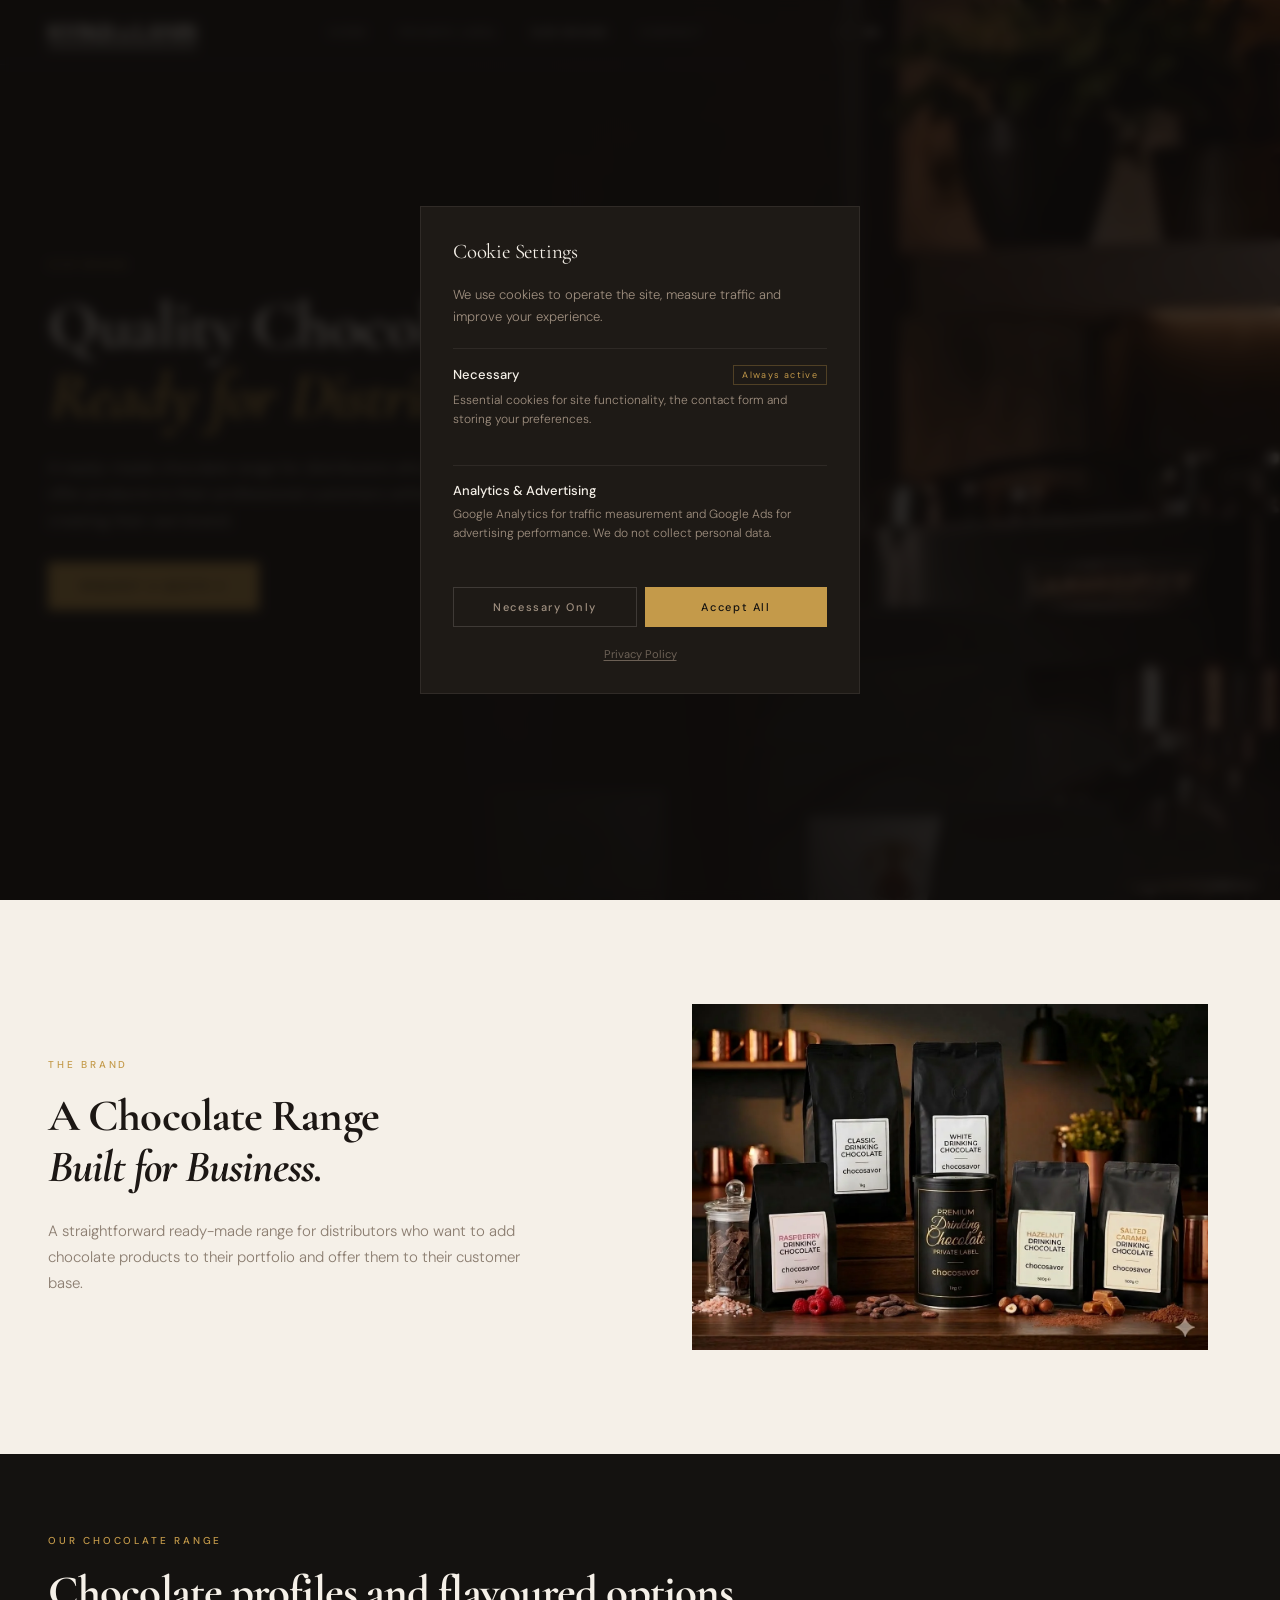
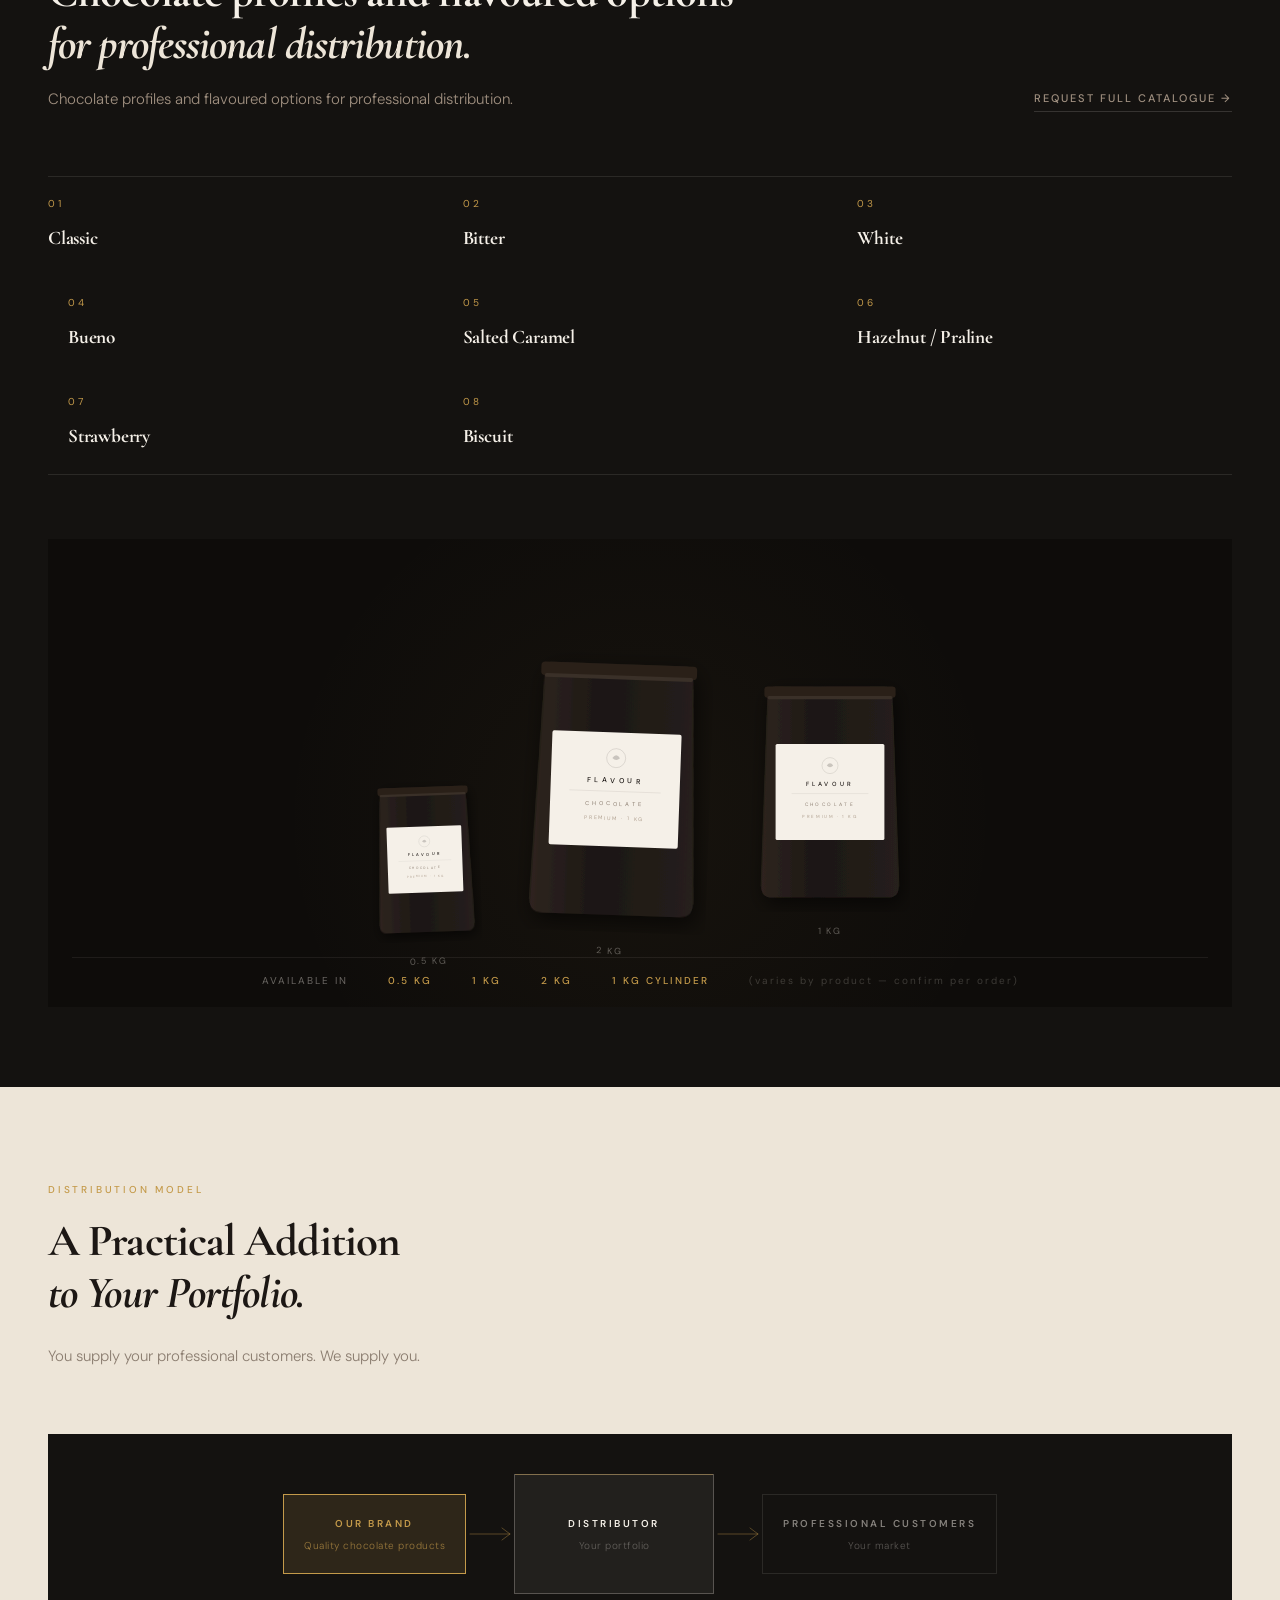
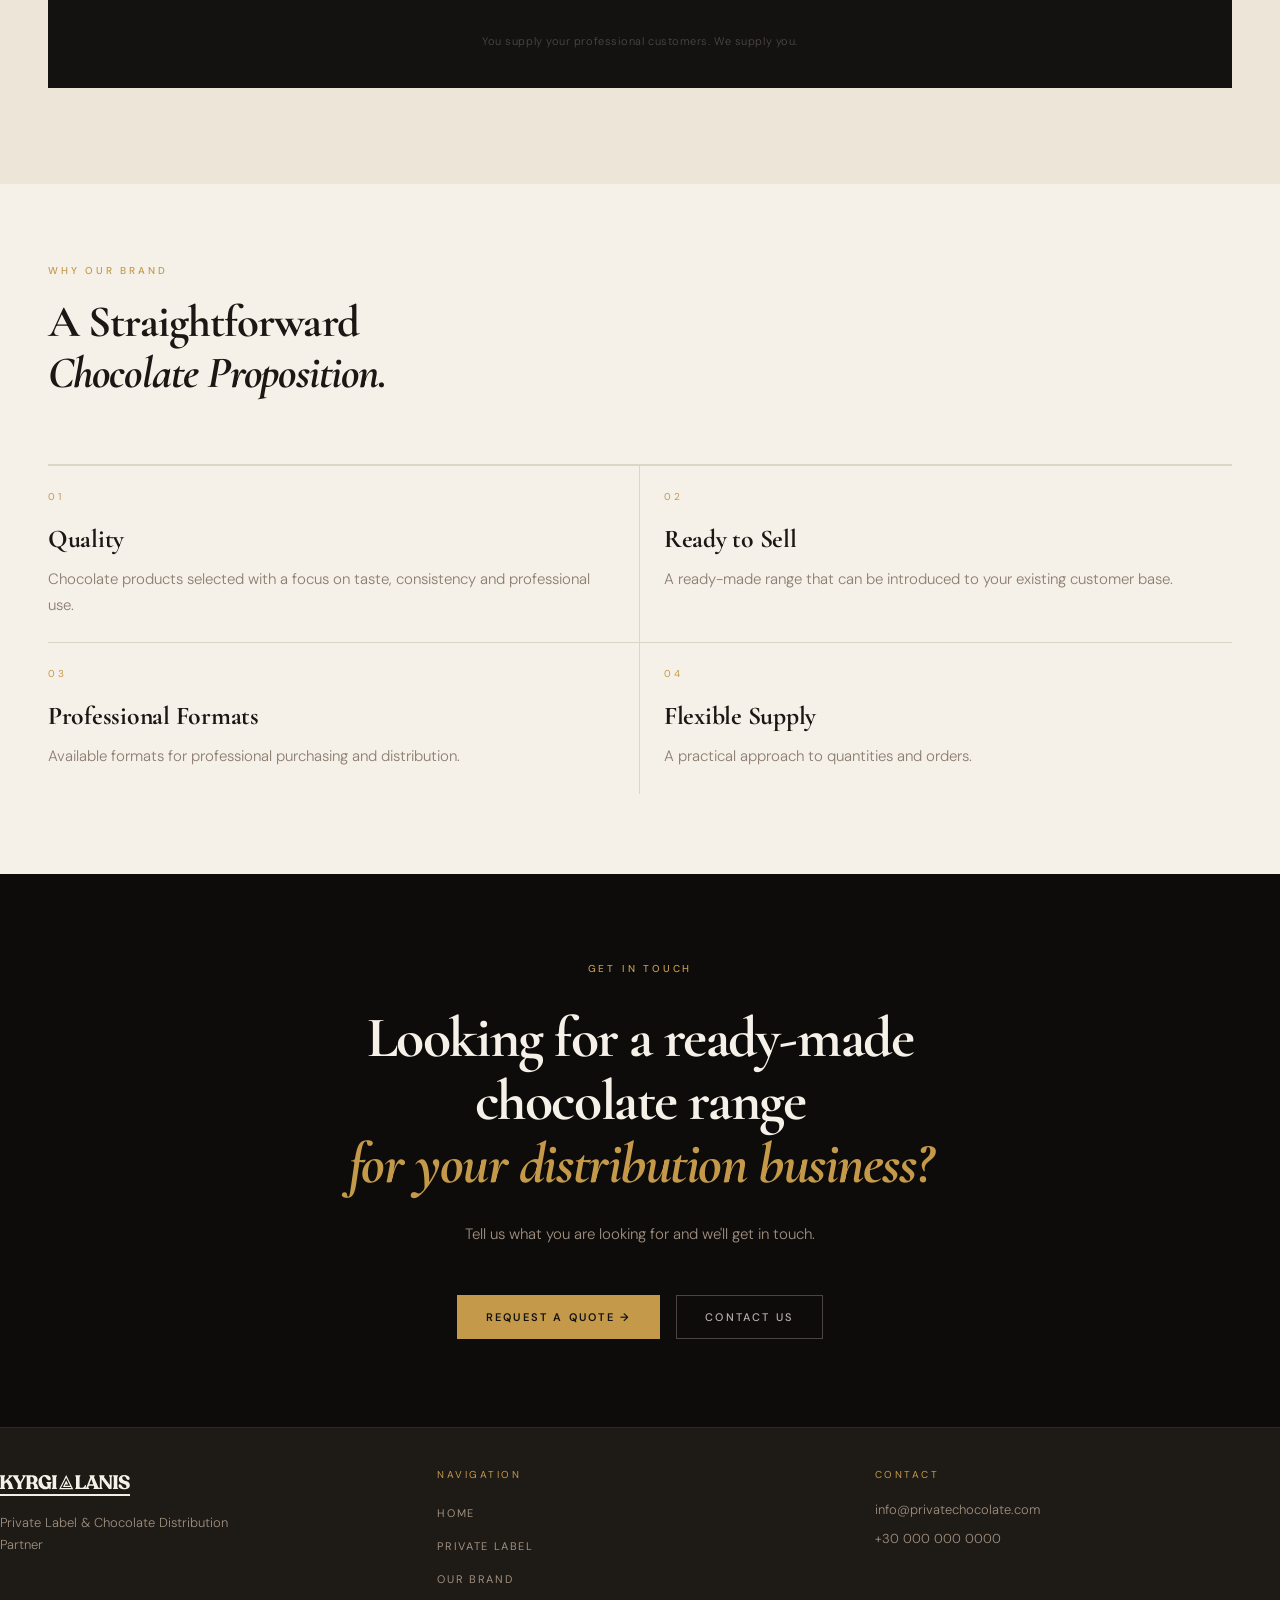
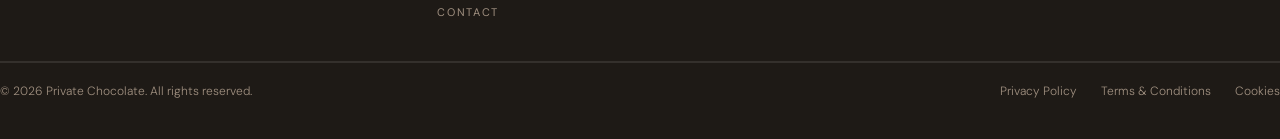
<file: en/our-brand.html>
<!DOCTYPE html>
<html lang="en">
<head>
  <meta charset="UTF-8">
  <meta name="viewport" content="width=device-width, initial-scale=1.0">
  <title>Our Brand — Private Chocolate</title>
  <link rel="icon" href="../img/favicon.ico" sizes="32x32">
  <link rel="icon" href="../img/favicon.svg" type="image/svg+xml">
  <link rel="apple-touch-icon" href="../img/apple-touch-icon.png">
  <meta name="description" content="A ready-made chocolate range for distributors, with Classic, Bitter, White and flavoured options for professional distribution.">
  <link rel="canonical" href="https://privatechocolate.com/en/our-brand.html">
  <meta property="og:type" content="website">
  <meta property="og:title" content="Our Brand — Private Chocolate">
  <meta property="og:description" content="A ready-made chocolate range for distributors, with Classic, Bitter, White and flavoured options for professional distribution.">
  <meta property="og:url" content="https://privatechocolate.com/en/our-brand.html">
  <meta property="og:image" content="https://privatechocolate.com/img/og-image.jpg">
  <meta property="og:locale" content="en_GB">
  <meta property="og:locale:alternate" content="el_GR">
  <meta property="og:site_name" content="Private Chocolate">
  <meta name="twitter:card" content="summary_large_image">
  <meta name="twitter:title" content="Our Brand — Private Chocolate">
  <meta name="twitter:description" content="A ready-made chocolate range for distributors, with Classic, Bitter, White and flavoured options for professional distribution.">
  <meta name="twitter:image" content="https://privatechocolate.com/img/og-image.jpg">
  <link rel="alternate" hreflang="en" href="our-brand.html">
  <link rel="alternate" hreflang="el" href="../our-brand.html">
  <link rel="stylesheet" href="../css/style.css">

  <script type="application/ld+json">{"@context":"https://schema.org","@type":"BreadcrumbList","itemListElement":[{"@type":"ListItem","position":1,"name":"Home","item":"https://privatechocolate.com/en/"},{"@type":"ListItem","position":2,"name":"Our Brand","item":"https://privatechocolate.com/en/our-brand.html"}]}  </script>
</head>
<body>

  <!-- HEADER -->
  <header class="header">
    <div class="header-inner">
      <a href="index.html" class="logo"><img src="../img/kyrgialanis-logo-light.svg" alt="Kyrgialanis" class="logo-img logo-img-light"><img src="../img/kyrgialanis-logo-dark.svg" alt="Kyrgialanis" class="logo-img logo-img-dark"></a>
      <nav class="nav-desktop">
        <a href="index.html" class="nav-link">HOME</a>
        <a href="private-label.html" class="nav-link">PRIVATE LABEL</a>
        <a href="our-brand.html" class="nav-link">OUR BRAND</a>
        <a href="contact.html" class="nav-link">CONTACT</a>
      </nav>
      <div class="header-right">
        <div class="lang-switcher"><a href="../our-brand.html" class="lang-btn" style="text-decoration:none;">GR<span class="lang-sep">|</span></button><span class="lang-btn active">EN</span></div>
        <a href="contact.html" class="btn btn-gold" style="padding:10px 20px;">REQUEST A QUOTE</a>
      </div>
      <div class="mobile-controls">
        <div class="mobile-lang"><a href="../our-brand.html" class="lang-btn" style="text-decoration:none;">GR</button><span class="lang-btn active">EN</span></div>
        <button class="hamburger" aria-label="Toggle menu"><span></span><span></span><span></span></button>
      </div>
    </div>
    <div class="mobile-menu">
      <a href="index.html">HOME</a><a href="private-label.html">PRIVATE LABEL</a><a href="our-brand.html">OUR BRAND</a><a href="contact.html">CONTACT</a>
      <a href="contact.html" class="btn btn-gold" style="text-align:center;margin-top:8px;">REQUEST A QUOTE</a>
    </div>
  </header>

  <main>
    <!-- 01. HERO -->
    <section class="hero">
      <div class="hero-bg">
        <picture>
          <source media="(max-width:768px)" srcset="../img/hero-home-mobile.webp" type="image/webp">
          <source srcset="../img/hero-ourbrand.webp" type="image/webp">
          <img src="../img/hero-ourbrand.webp" alt="Our Brand — quality chocolate products" class="hero-img">
        </picture>
        <div class="hero-gradient-h" style="background:linear-gradient(to right,var(--dark) 32%,rgba(20,18,16,0.88) 52%,rgba(20,18,16,0.25) 72%,transparent 100%);"></div>
        <div class="hero-gradient-v" style="background:linear-gradient(to top,rgba(20,18,16,0.6) 0%,transparent 35%);"></div>
      </div>
      <div class="hero-content">
        <div class="hero-text" style="max-width:560px;">
          <p class="eyebrow">OUR BRAND</p>
          <h1 style="font-size:clamp(2.8rem,5.2vw,5rem);"><span class="line1">Quality Chocolate.</span><span class="line2">Ready for Distribution.</span></h1>
          <p class="hero-desc" style="max-width:440px;">A ready-made chocolate range for distributors who want to offer products to their professional customers without creating their own brand.</p>
          <div class="hero-buttons">
            <a href="contact.html" class="btn btn-gold-solid" style="padding:16px 32px;">REQUEST A QUOTE →</a>
          </div>
        </div>
      </div>
    </section>

    <!-- 02. THE BRAND -->
    <section class="section-ivory">
      <div class="container">
        <div class="two-col">
          <div>
            <p class="eyebrow">THE BRAND</p>
            <h2 class="heading-lg mb-6">A Chocolate Range<br><span class="italic">Built for Business.</span></h2>
            <p class="body-text max-w-md">A straightforward ready-made range for distributors who want to add chocolate products to their portfolio and offer them to their customer base.</p>
          </div>
          <div style="min-height:360px;display:flex;align-items:center;justify-content:center;padding:24px;overflow:hidden;">
            <img src="../img/products-ourbrand.webp" alt="Chocosavor chocolate product range" style="max-width:100%;height:auto;">
          </div>
        </div>
      </div>
    </section>

    <!-- 03. PRODUCT PORTFOLIO -->
    <section class="section-dark">
      <div class="container">
        <div style="display:flex;flex-wrap:wrap;align-items:flex-end;justify-content:space-between;gap:24px;" class="mb-16">
          <div>
            <p class="eyebrow">OUR CHOCOLATE RANGE</p>
            <h2 class="heading-lg mb-4" style="color:var(--text-light);">Chocolate profiles and flavoured options<br><span class="italic text-ivory-warm">for professional distribution.</span></h2>
            <p class="body-text-light max-w-lg">Chocolate profiles and flavoured options for professional distribution.</p>
          </div>
          <a href="#" style="font-size:11px;letter-spacing:0.18em;font-weight:500;padding-bottom:6px;color:var(--text-muted);border-bottom:1px solid rgba(245,240,232,0.15);flex-shrink:0;transition:color 0.2s;">REQUEST FULL CATALOGUE →</a>
        </div>

        <!-- Flavour rows -->
        <div class="mb-16">
          <hr class="divider-light">
          <div class="flavour-grid">
            <div class="flavour-item"><span class="num">01</span><h4>Classic</h4></div>
            <div class="flavour-item"><span class="num">02</span><h4>Bitter</h4></div>
            <div class="flavour-item"><span class="num">03</span><h4>White</h4></div>
            <div class="flavour-item"><span class="num">04</span><h4>Bueno</h4></div>
            <div class="flavour-item"><span class="num">05</span><h4>Salted Caramel</h4></div>
            <div class="flavour-item"><span class="num">06</span><h4>Hazelnut / Praline</h4></div>
            <div class="flavour-item"><span class="num">07</span><h4>Strawberry</h4></div>
            <div class="flavour-item"><span class="num">08</span><h4>Biscuit</h4></div>
          </div>
          <hr class="divider-light">
        </div>

        <!-- Size variants -->
        <div style="background-color:var(--dark-deep);position:relative;overflow:hidden;min-height:440px;">
          <div style="position:absolute;inset:0;opacity:0.05;background-image:radial-gradient(circle at 50% 60%,var(--gold) 0%,transparent 55%);"></div>
          <div style="position:relative;z-index:10;display:flex;flex-direction:column;align-items:center;justify-content:flex-end;padding:56px 24px 0;">
            <div class="sized-pouches">
              <div class="sized-pouch sm"><div data-pouch="FLAVOUR" data-pouch-id="size-sm" data-label-bg="#F5F0E8" data-label-text="#1C1714" data-label-sub="#8B7D70"></div><span class="size-label">0.5 KG</span></div>
              <div class="sized-pouch lg"><div data-pouch="FLAVOUR" data-pouch-id="size-lg" data-label-bg="#F5F0E8" data-label-text="#1C1714" data-label-sub="#8B7D70"></div><span class="size-label">2 KG</span></div>
              <div class="sized-pouch md"><div data-pouch="FLAVOUR" data-pouch-id="size-md" data-label-bg="#F5F0E8" data-label-text="#1C1714" data-label-sub="#8B7D70"></div><span class="size-label">1 KG</span></div>
            </div>
            <div class="flavour-bar" style="margin-top:40px;gap:40px;">
              <span class="flavour-label">AVAILABLE IN</span>
              <span class="flavour-label highlight" style="font-weight:500;">0.5 KG</span>
              <span class="flavour-label highlight" style="font-weight:500;">1 KG</span>
              <span class="flavour-label highlight" style="font-weight:500;">2 KG</span>
              <span class="flavour-label highlight" style="font-weight:500;">1 KG CYLINDER</span>
              <span class="flavour-label" style="color:rgba(245,240,232,0.2);">(varies by product — confirm per order)</span>
            </div>
          </div>
        </div>
      </div>
    </section>

    <!-- 04. DISTRIBUTION MODEL -->
    <section style="background-color:var(--ivory-warm);padding:96px 0;">
      <div class="container">
        <div style="max-width:576px;" class="mb-16">
          <p class="eyebrow">DISTRIBUTION MODEL</p>
          <h2 class="heading-lg mb-6">A Practical Addition<br><span class="italic">to Your Portfolio.</span></h2>
          <p class="body-text max-w-md">You supply your professional customers. We supply you.</p>
        </div>
        <div style="background-color:var(--dark);padding:40px;">
          <div class="flow-container">
            <div class="flow-node" style="border:1px solid var(--gold);background-color:var(--gold-muted);">
              <span class="label" style="color:var(--gold);">OUR BRAND</span>
              <span class="sub" style="color:rgba(196,154,74,0.7);">Quality chocolate products</span>
            </div>
            <div class="flow-arrow">
              <svg class="desktop-only" width="48" height="24" viewBox="0 0 48 24" fill="none" style="display:none;"><path d="M4 12h40M36 6l8 6-8 6" stroke="var(--gold)" stroke-width="1" stroke-linecap="round" stroke-linejoin="round" opacity="0.4"/></svg>
              <svg width="48" height="24" viewBox="0 0 48 24" fill="none"><path d="M4 12h40M36 6l8 6-8 6" stroke="var(--gold)" stroke-width="1" stroke-linecap="round" stroke-linejoin="round" opacity="0.4"/></svg>
            </div>
            <div class="flow-node large" style="border:1px solid rgba(245,240,232,0.25);background-color:rgba(245,240,232,0.06);position:relative;">
              <div style="position:absolute;top:-1px;left:0;right:0;height:1px;background-color:var(--gold);opacity:0.4;"></div>
              <span class="label" style="color:var(--text-light);">DISTRIBUTOR</span>
              <span class="sub" style="color:rgba(245,240,232,0.3);">Your portfolio</span>
            </div>
            <div class="flow-arrow">
              <svg width="48" height="24" viewBox="0 0 48 24" fill="none"><path d="M4 12h40M36 6l8 6-8 6" stroke="var(--gold)" stroke-width="1" stroke-linecap="round" stroke-linejoin="round" opacity="0.4"/></svg>
            </div>
            <div class="flow-node" style="border:1px solid rgba(245,240,232,0.1);">
              <span class="label" style="color:rgba(245,240,232,0.5);">PROFESSIONAL CUSTOMERS</span>
              <span class="sub" style="color:rgba(245,240,232,0.3);">Your market</span>
            </div>
          </div>
          <p class="text-center mt-10" style="font-size:11px;letter-spacing:0.05em;color:rgba(245,240,232,0.25);font-weight:300;">You supply your professional customers. We supply you.</p>
        </div>
      </div>
    </section>

    <!-- 05. WHY OUR BRAND -->
    <section class="section-ivory">
      <div class="container">
        <div style="max-width:512px;" class="mb-16">
          <p class="eyebrow">WHY OUR BRAND</p>
          <h2 class="heading-lg">A Straightforward<br><span class="italic">Chocolate Proposition.</span></h2>
        </div>
        <hr class="divider">
        <div class="grid-2">
          <div class="grid-2-item"><span class="num">01</span><h3>Quality</h3><p class="body-text">Chocolate products selected with a focus on taste, consistency and professional use.</p></div>
          <div class="grid-2-item"><span class="num">02</span><h3>Ready to Sell</h3><p class="body-text">A ready-made range that can be introduced to your existing customer base.</p></div>
          <div class="grid-2-item"><span class="num">03</span><h3>Professional Formats</h3><p class="body-text">Available formats for professional purchasing and distribution.</p></div>
          <div class="grid-2-item"><span class="num">04</span><h3>Flexible Supply</h3><p class="body-text">A practical approach to quantities and orders.</p></div>
        </div>
      </div>
    </section>

    <!-- 06. FINAL CTA -->
    <section class="section-deep cta-section">
      <div class="container">
        <p class="eyebrow">GET IN TOUCH</p>
        <h2 class="heading-xl" style="color:var(--text-light);max-width:680px;margin:0 auto 24px;">Looking for a ready-made chocolate range<br><span class="italic text-gold">for your distribution business?</span></h2>
        <p class="body-text-light" style="max-width:448px;margin:0 auto 48px;">Tell us what you are looking for and we'll get in touch.</p>
        <div class="cta-buttons">
          <a href="contact.html" class="btn btn-gold-solid">REQUEST A QUOTE →</a>
          <a href="contact.html" class="btn btn-ghost">CONTACT US</a>
        </div>
      </div>
    </section>
  </main>

  <!-- FOOTER -->
  <footer class="footer">
    <div class="container footer-inner">
      <div class="footer-grid">
        <div class="footer-brand"><div class="logo mb-4"><img src="../img/kyrgialanis-logo-light.svg" alt="Kyrgialanis" class="logo-img"></div><p>Private Label &amp; Chocolate Distribution Partner</p></div>
        <div><p class="footer-nav-label">NAVIGATION</p><ul class="footer-nav-list"><li><a href="index.html">HOME</a></li><li><a href="private-label.html">PRIVATE LABEL</a></li><li><a href="our-brand.html">OUR BRAND</a></li><li><a href="contact.html">CONTACT</a></li></ul></div>
        <div><p class="footer-contact-label">CONTACT</p><div class="footer-contact-list"><a href="mailto:info@privatechocolate.com">info@privatechocolate.com</a><a href="tel:+30000000000">+30 000 000 0000</a></div></div>
      </div>
      <hr class="divider-light">
      <div class="footer-bottom"><p>© 2026 Private Chocolate. All rights reserved.</p><div class="footer-links"><a href="privacy.html">Privacy Policy</a><a href="terms.html">Terms & Conditions</a><button onclick="pcReopenConsent()" style="background:none;border:none;cursor:pointer;color:var(--text-muted);font-size:0.75rem;font-weight:300;padding:0;">Cookies</button></div></div>
    </div>
  </footer>

  <script src="../js/svg.js"></script>
  <script src="../js/main.js"></script>
  <script src="../js/analytics.js"></script>
</body>
</html>
</file>
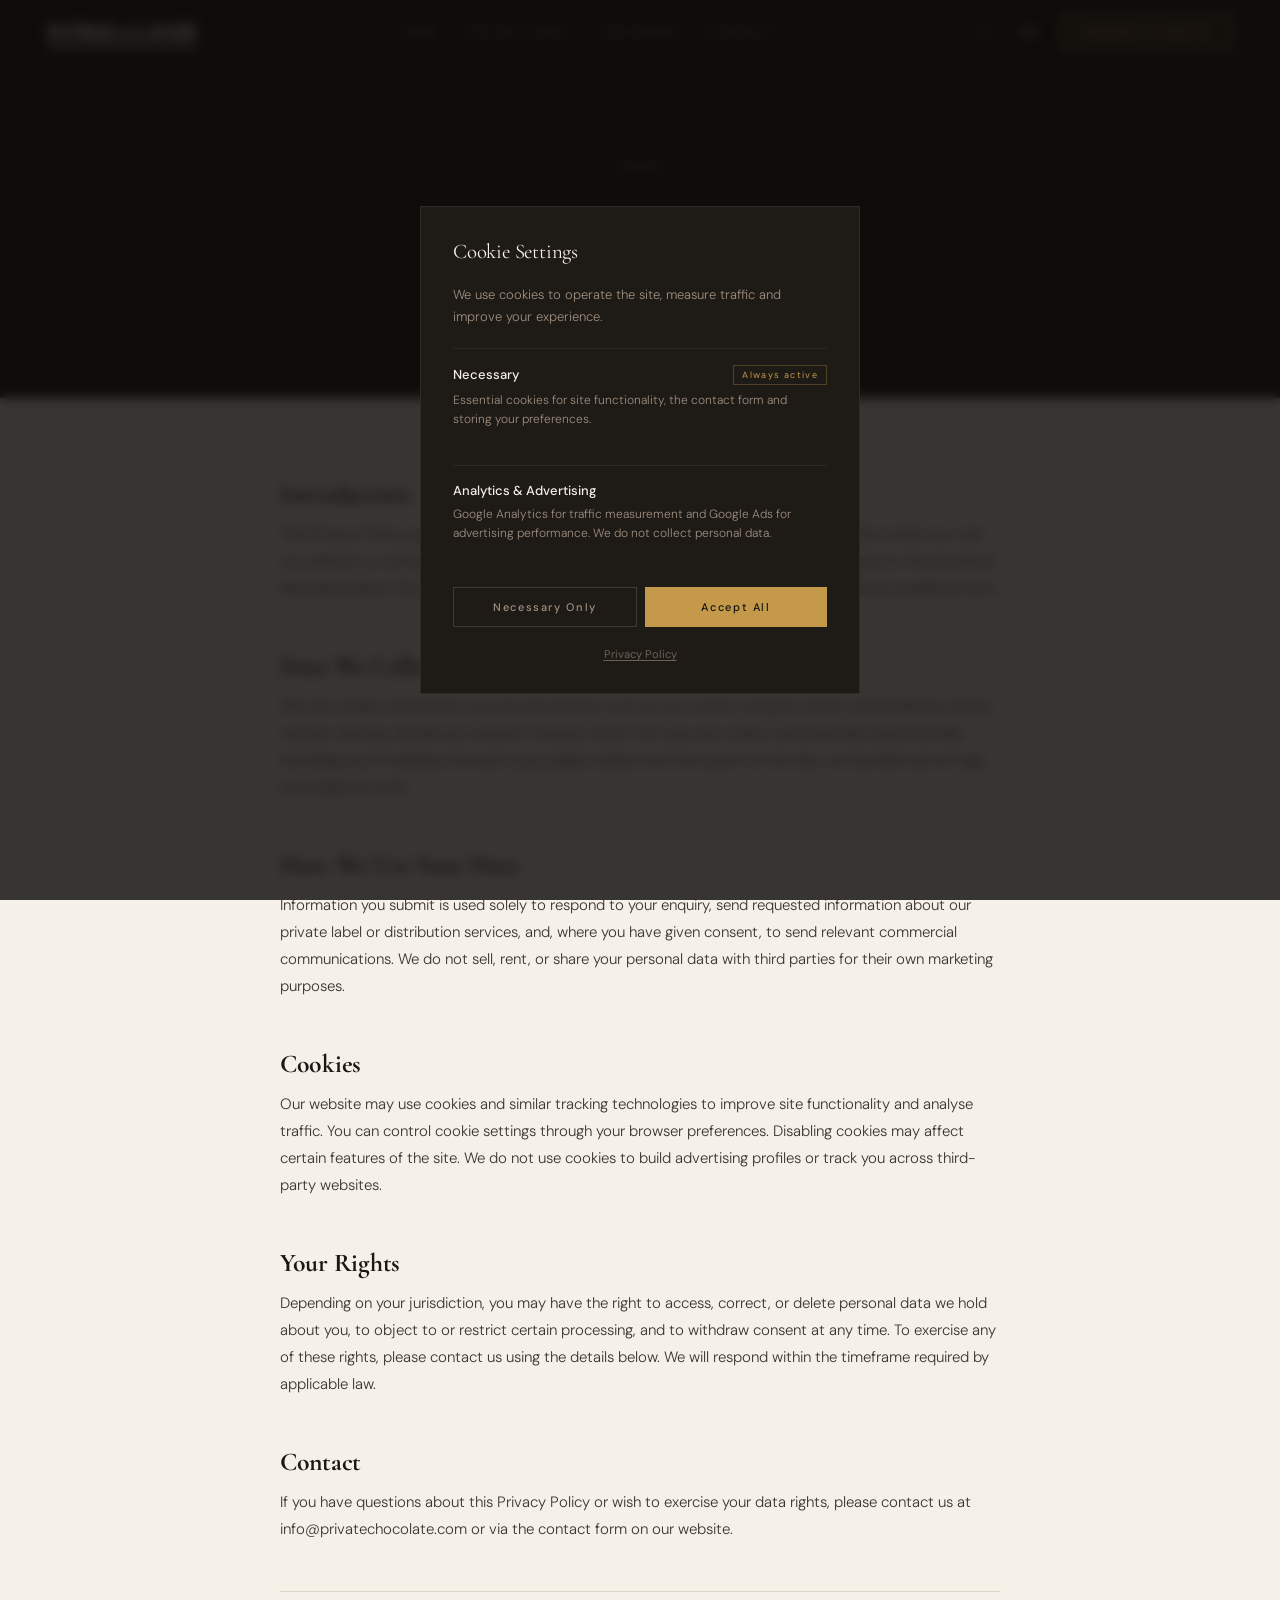
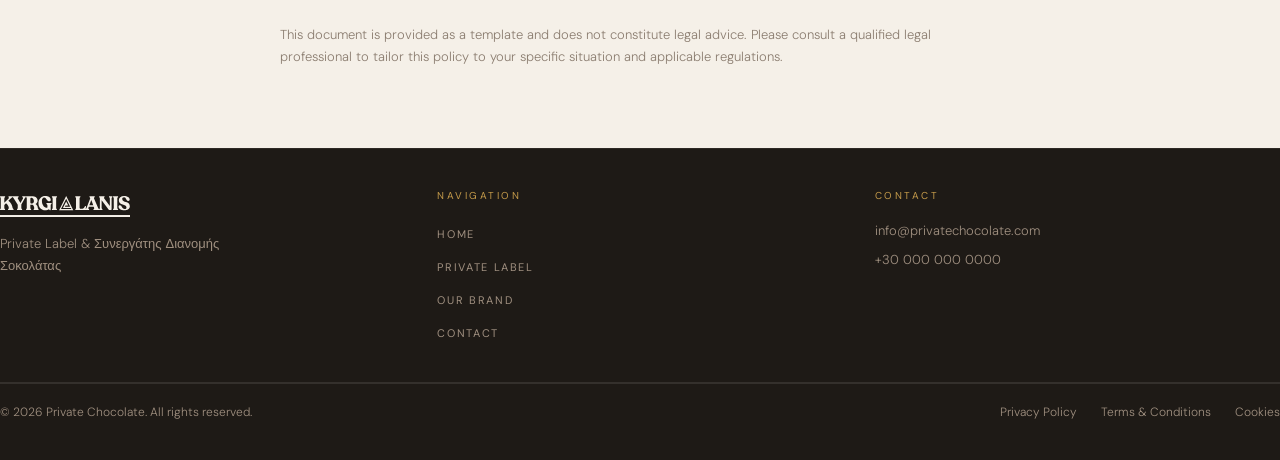
<file: en/privacy.html>
<!DOCTYPE html>
<html lang="en">
<head>
  <meta charset="UTF-8">
  <meta name="viewport" content="width=device-width, initial-scale=1.0">
  <title>Privacy Policy — Private Chocolate</title>
  <link rel="icon" href="../img/favicon.ico" sizes="32x32">
  <link rel="icon" href="../img/favicon.svg" type="image/svg+xml">
  <link rel="apple-touch-icon" href="../img/apple-touch-icon.png">
  <meta name="description" content="Privacy policy and data usage practices of Private Chocolate.">
  <link rel="canonical" href="https://privatechocolate.com/en/privacy.html">
  <meta property="og:type" content="website">
  <meta property="og:title" content="Privacy Policy — Private Chocolate">
  <meta property="og:description" content="Privacy policy and data usage practices of Private Chocolate.">
  <meta property="og:url" content="https://privatechocolate.com/en/privacy.html">
  <meta property="og:image" content="https://privatechocolate.com/img/og-image.jpg">
  <meta property="og:locale" content="en_GB">
  <meta property="og:locale:alternate" content="el_GR">
  <meta property="og:site_name" content="Private Chocolate">
  <meta name="twitter:card" content="summary_large_image">
  <meta name="twitter:title" content="Privacy Policy — Private Chocolate">
  <meta name="twitter:description" content="Privacy policy and data usage practices of Private Chocolate.">
  <meta name="twitter:image" content="https://privatechocolate.com/img/og-image.jpg">
  <link rel="alternate" hreflang="en" href="privacy.html">
  <link rel="alternate" hreflang="el" href="../privacy.html">
  <link rel="stylesheet" href="../css/style.css">
</head>
<body>

  <!-- HEADER -->
  <header class="header">
    <div class="header-inner">
      <a href="index.html" class="logo"><img src="../img/kyrgialanis-logo-light.svg" alt="Kyrgialanis" class="logo-img logo-img-light"><img src="../img/kyrgialanis-logo-dark.svg" alt="Kyrgialanis" class="logo-img logo-img-dark"></a>
      <nav class="nav-desktop">
        <a href="index.html" class="nav-link">HOME</a>
        <a href="private-label.html" class="nav-link">PRIVATE LABEL</a>
        <a href="our-brand.html" class="nav-link">OUR BRAND</a>
        <a href="contact.html" class="nav-link">CONTACT</a>
      </nav>
      <div class="header-right">
        <div class="lang-switcher">
          <a href="../privacy.html" class="lang-btn" style="text-decoration:none;">GR</a>
          <span class="lang-sep" style="margin:0 4px;">|</span>
          <span class="lang-btn active">EN</span>
        </div>
        <a href="contact.html" class="btn btn-gold" style="padding:10px 20px;">REQUEST A QUOTE</a>
      </div>
      <div class="mobile-controls">
        <div class="mobile-lang">
          <a href="../privacy.html" class="lang-btn" style="text-decoration:none;font-size:10px;letter-spacing:0.1em;">GR</a>
          <span class="lang-btn active" style="font-size:10px;letter-spacing:0.1em;">EN</span>
        </div>
        <button class="hamburger" aria-label="Toggle menu"><span></span><span></span><span></span></button>
      </div>
    </div>
    <div class="mobile-menu">
      <a href="index.html">HOME</a><a href="private-label.html">PRIVATE LABEL</a><a href="our-brand.html">OUR BRAND</a><a href="contact.html">CONTACT</a>
      <a href="contact.html" class="btn btn-gold" style="text-align:center;margin-top:8px;">REQUEST A QUOTE</a>
    </div>
  </header>

  <main>
    <section style="background-color:var(--dark);padding:160px 24px 80px;text-align:center;">
      <div style="max-width:1024px;margin:0 auto;display:flex;flex-direction:column;align-items:center;gap:16px;">
        <p class="eyebrow">LEGAL</p>
        <h1 style="font-family:var(--serif);font-size:clamp(2.5rem,5vw,4rem);line-height:1.05;letter-spacing:-0.02em;color:var(--text-light);">Privacy Policy</h1>
        <p style="color:var(--text-muted);font-size:0.875rem;font-weight:300;margin-top:8px;">Last updated: September 2026</p>
      </div>
    </section>

    <section style="background-color:var(--ivory);padding:80px 24px;">
      <div style="max-width:720px;margin:0 auto;display:flex;flex-direction:column;gap:48px;">
        <div style="display:flex;flex-direction:column;gap:12px;">
          <h3 style="font-family:var(--serif);font-size:clamp(1.25rem,2vw,1.625rem);letter-spacing:-0.01em;">Introduction</h3>
          <p style="color:#3D3530;font-size:0.9375rem;line-height:1.8;font-weight:300;">This Privacy Policy explains how Private Chocolate collects, uses, and protects information when you visit our website or contact us regarding our products and services. By using this site you agree to the practices described below. We may update this policy from time to time; the current version is always published here.</p>
        </div>
        <div style="display:flex;flex-direction:column;gap:12px;">
          <h3 style="font-family:var(--serif);font-size:clamp(1.25rem,2vw,1.625rem);letter-spacing:-0.01em;">Data We Collect</h3>
          <p style="color:#3D3530;font-size:0.9375rem;line-height:1.8;font-weight:300;">We may collect information you provide directly, such as your name, company name, email address, phone number, and any details you include in enquiry forms. We may also collect technical data automatically, including your IP address, browser type, pages visited, and time spent on the site, via standard server logs and analytics tools.</p>
        </div>
        <div style="display:flex;flex-direction:column;gap:12px;">
          <h3 style="font-family:var(--serif);font-size:clamp(1.25rem,2vw,1.625rem);letter-spacing:-0.01em;">How We Use Your Data</h3>
          <p style="color:#3D3530;font-size:0.9375rem;line-height:1.8;font-weight:300;">Information you submit is used solely to respond to your enquiry, send requested information about our private label or distribution services, and, where you have given consent, to send relevant commercial communications. We do not sell, rent, or share your personal data with third parties for their own marketing purposes.</p>
        </div>
        <div style="display:flex;flex-direction:column;gap:12px;">
          <h3 style="font-family:var(--serif);font-size:clamp(1.25rem,2vw,1.625rem);letter-spacing:-0.01em;">Cookies</h3>
          <p style="color:#3D3530;font-size:0.9375rem;line-height:1.8;font-weight:300;">Our website may use cookies and similar tracking technologies to improve site functionality and analyse traffic. You can control cookie settings through your browser preferences. Disabling cookies may affect certain features of the site. We do not use cookies to build advertising profiles or track you across third-party websites.</p>
        </div>
        <div style="display:flex;flex-direction:column;gap:12px;">
          <h3 style="font-family:var(--serif);font-size:clamp(1.25rem,2vw,1.625rem);letter-spacing:-0.01em;">Your Rights</h3>
          <p style="color:#3D3530;font-size:0.9375rem;line-height:1.8;font-weight:300;">Depending on your jurisdiction, you may have the right to access, correct, or delete personal data we hold about you, to object to or restrict certain processing, and to withdraw consent at any time. To exercise any of these rights, please contact us using the details below. We will respond within the timeframe required by applicable law.</p>
        </div>
        <div style="display:flex;flex-direction:column;gap:12px;">
          <h3 style="font-family:var(--serif);font-size:clamp(1.25rem,2vw,1.625rem);letter-spacing:-0.01em;">Contact</h3>
          <p style="color:#3D3530;font-size:0.9375rem;line-height:1.8;font-weight:300;">If you have questions about this Privacy Policy or wish to exercise your data rights, please contact us at info@privatechocolate.com or via the contact form on our website.</p>
        </div>
        <p style="padding-top:32px;border-top:1px solid var(--border);color:var(--muted);font-size:0.8125rem;font-weight:300;line-height:1.7;">This document is provided as a template and does not constitute legal advice. Please consult a qualified legal professional to tailor this policy to your specific situation and applicable regulations.</p>
      </div>
    </section>
  </main>

  <footer class="footer">
    <div class="container footer-inner">
      <div class="footer-grid">
        <div class="footer-brand"><div class="logo mb-4"><img src="../img/kyrgialanis-logo-light.svg" alt="Kyrgialanis" class="logo-img"></div><p>Private Label &amp; Συνεργάτης Διανομής Σοκολάτας</p></div>
        <div><p class="footer-nav-label">NAVIGATION</p><ul class="footer-nav-list"><li><a href="index.html">HOME</a></li><li><a href="private-label.html">PRIVATE LABEL</a></li><li><a href="our-brand.html">OUR BRAND</a></li><li><a href="contact.html">CONTACT</a></li></ul></div>
        <div><p class="footer-contact-label">CONTACT</p><div class="footer-contact-list"><a href="mailto:info@privatechocolate.com">info@privatechocolate.com</a><a href="tel:+30000000000">+30 000 000 0000</a></div></div>
      </div>
      <hr class="divider-light">
      <div class="footer-bottom"><p>© 2026 Private Chocolate. All rights reserved.</p><div class="footer-links"><a href="privacy.html">Privacy Policy</a><a href="terms.html">Terms & Conditions</a><button onclick="pcReopenConsent()" style="background:none;border:none;cursor:pointer;color:var(--text-muted);font-size:0.75rem;font-weight:300;padding:0;">Cookies</button></div></div>
    </div>
  </footer>

  <script src="../js/main.js"></script>
  <script src="../js/analytics.js"></script>
</body>
</html>
</file>
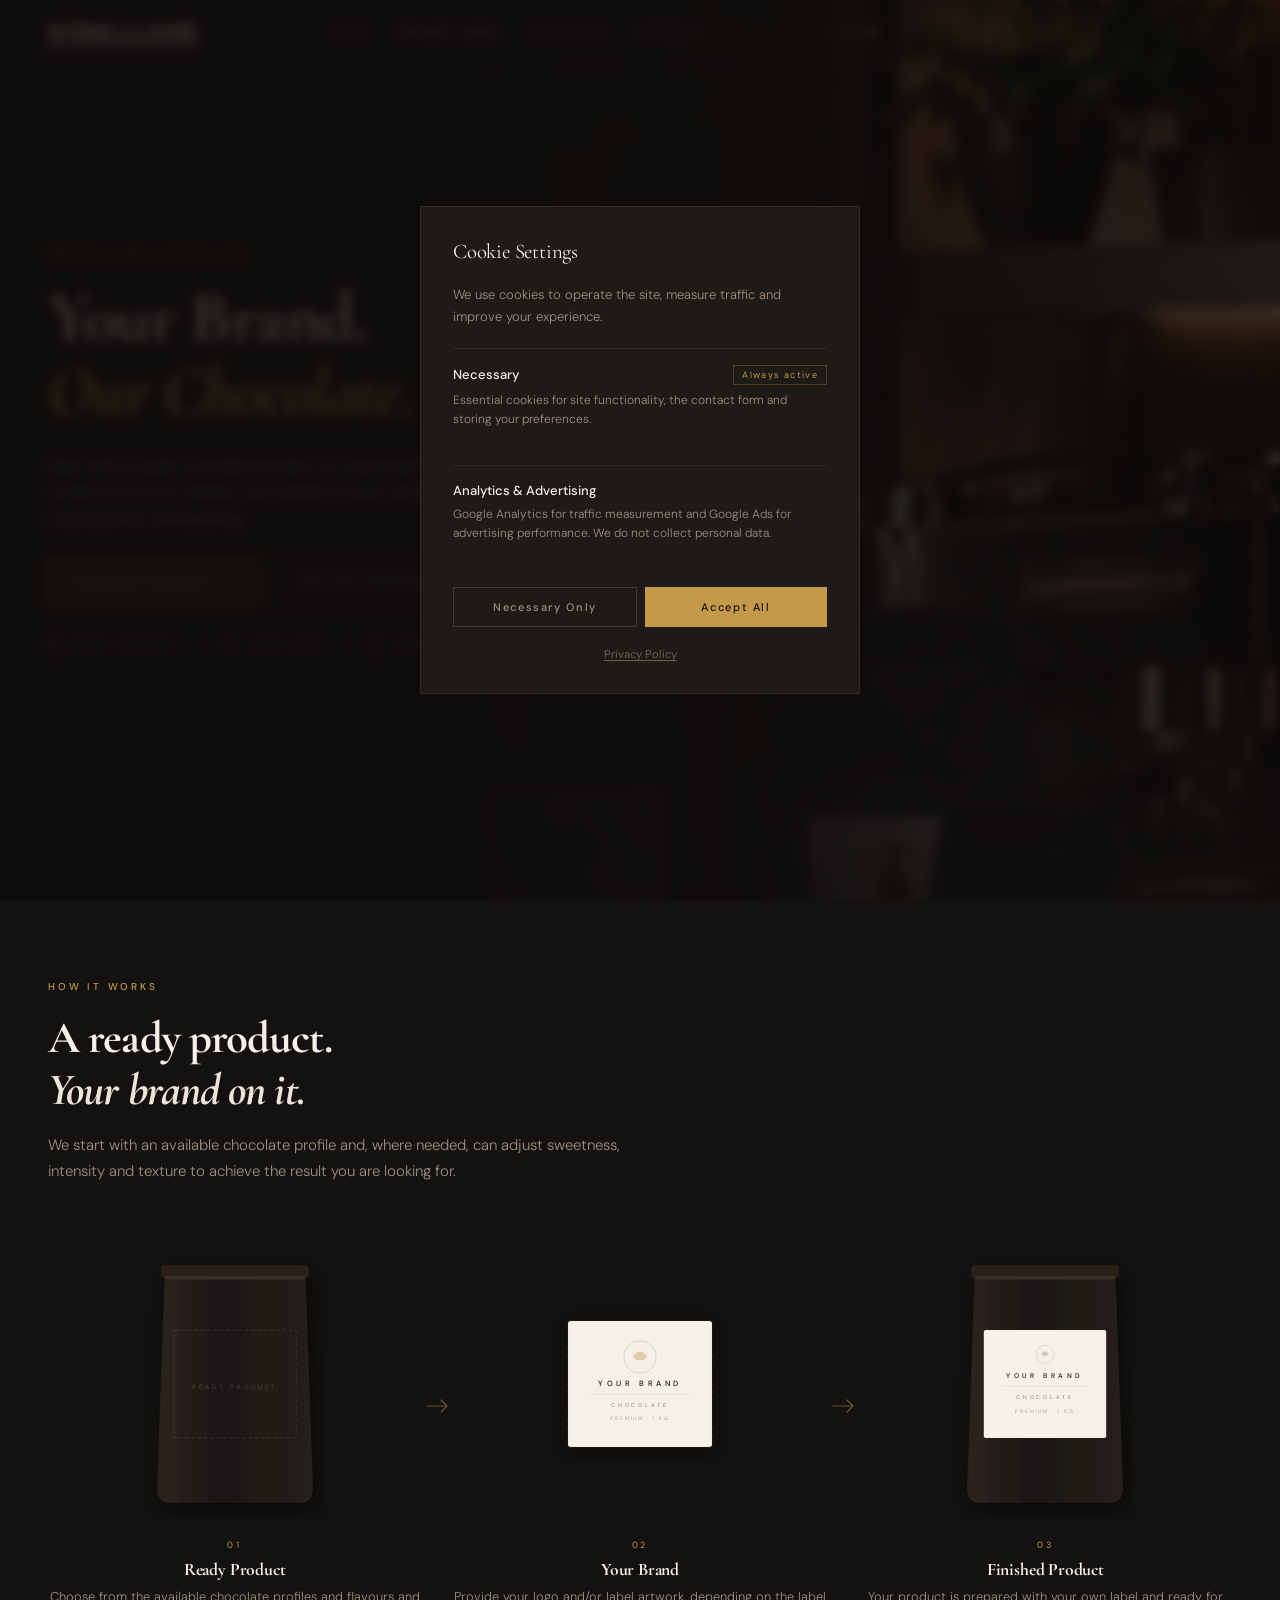
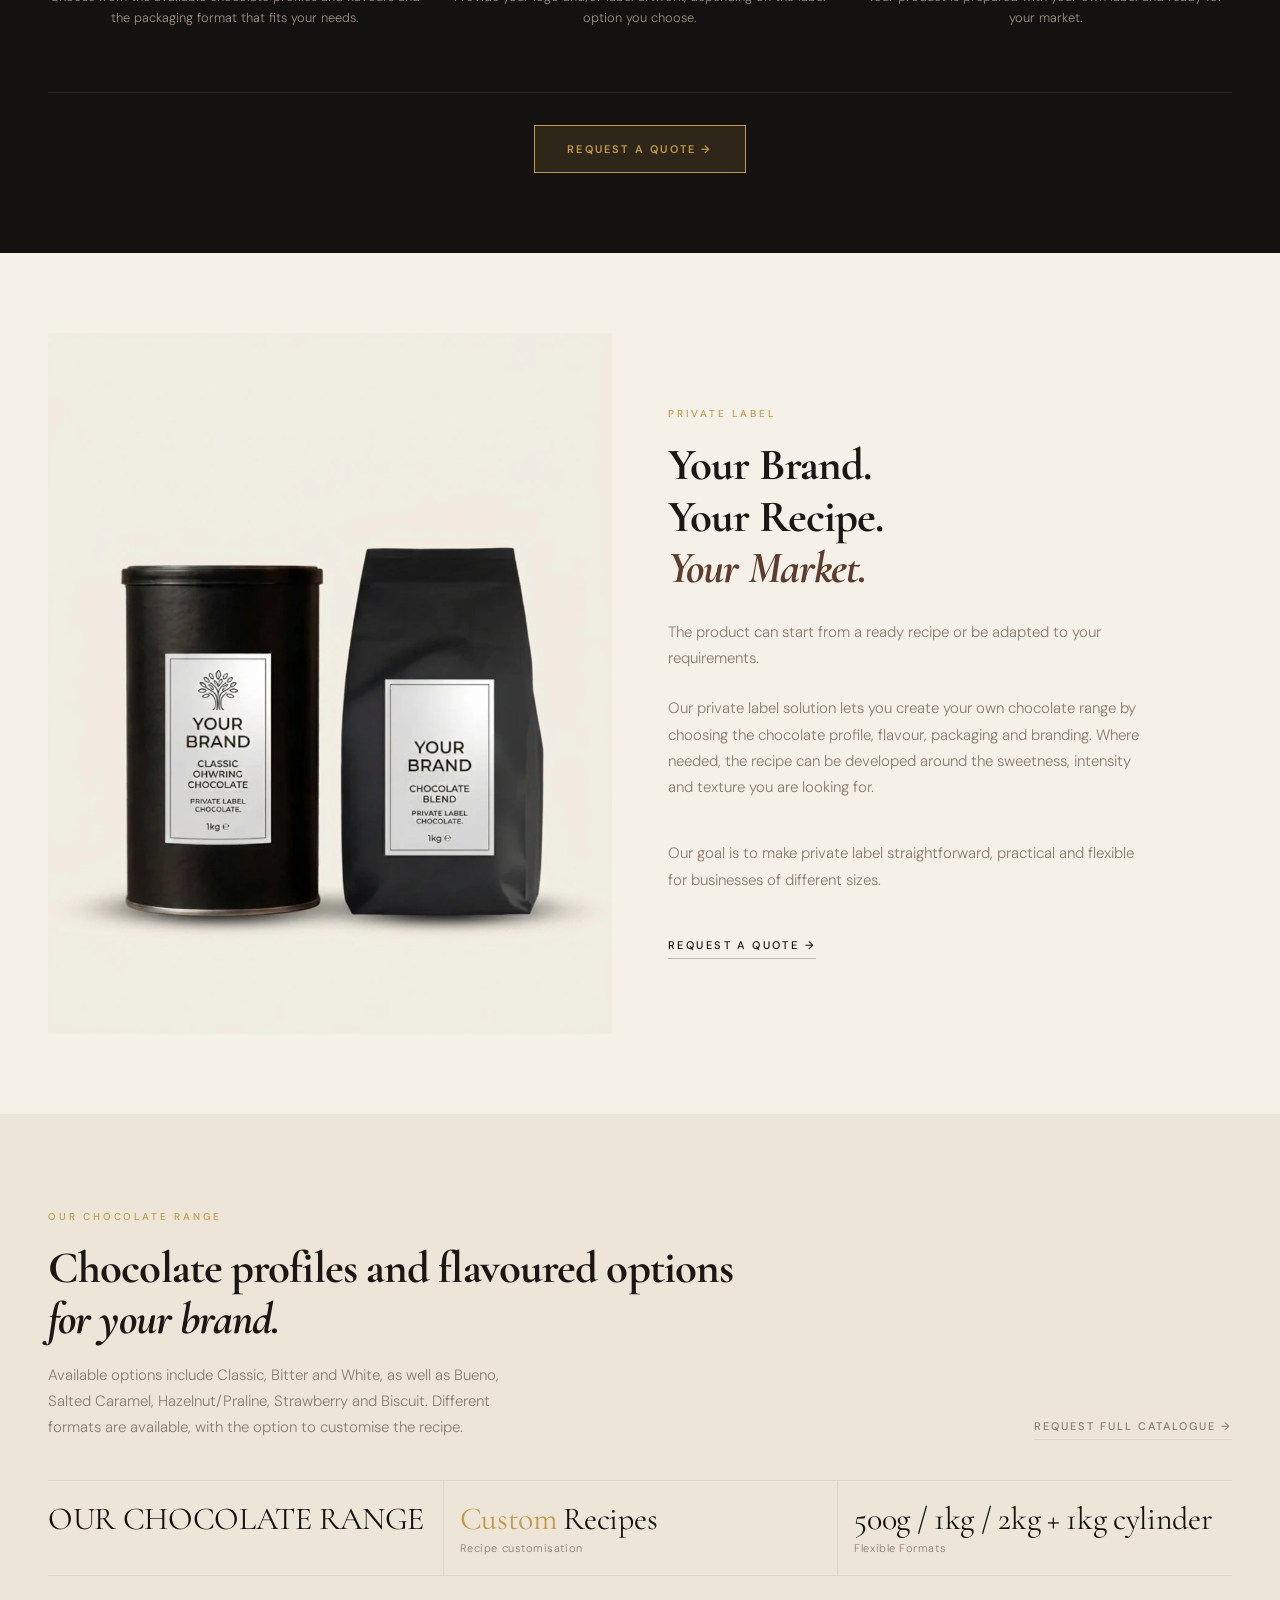
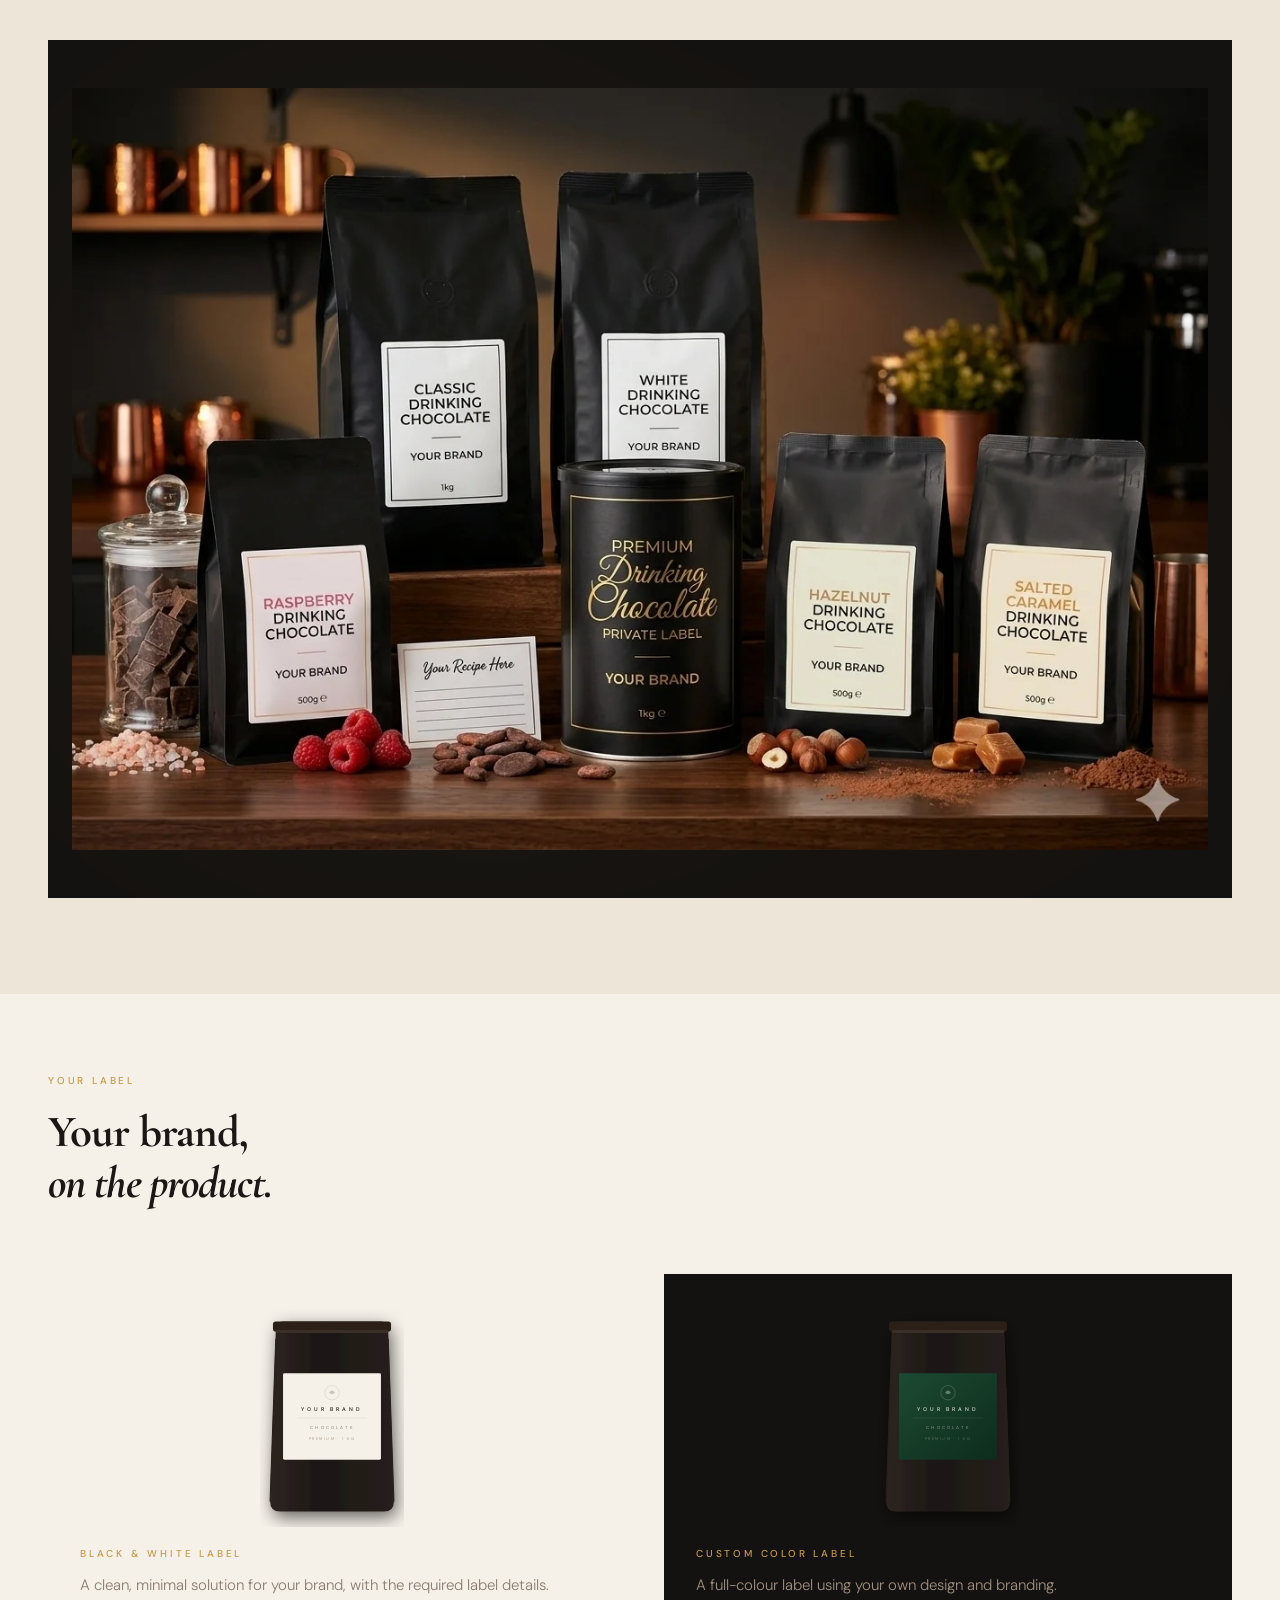
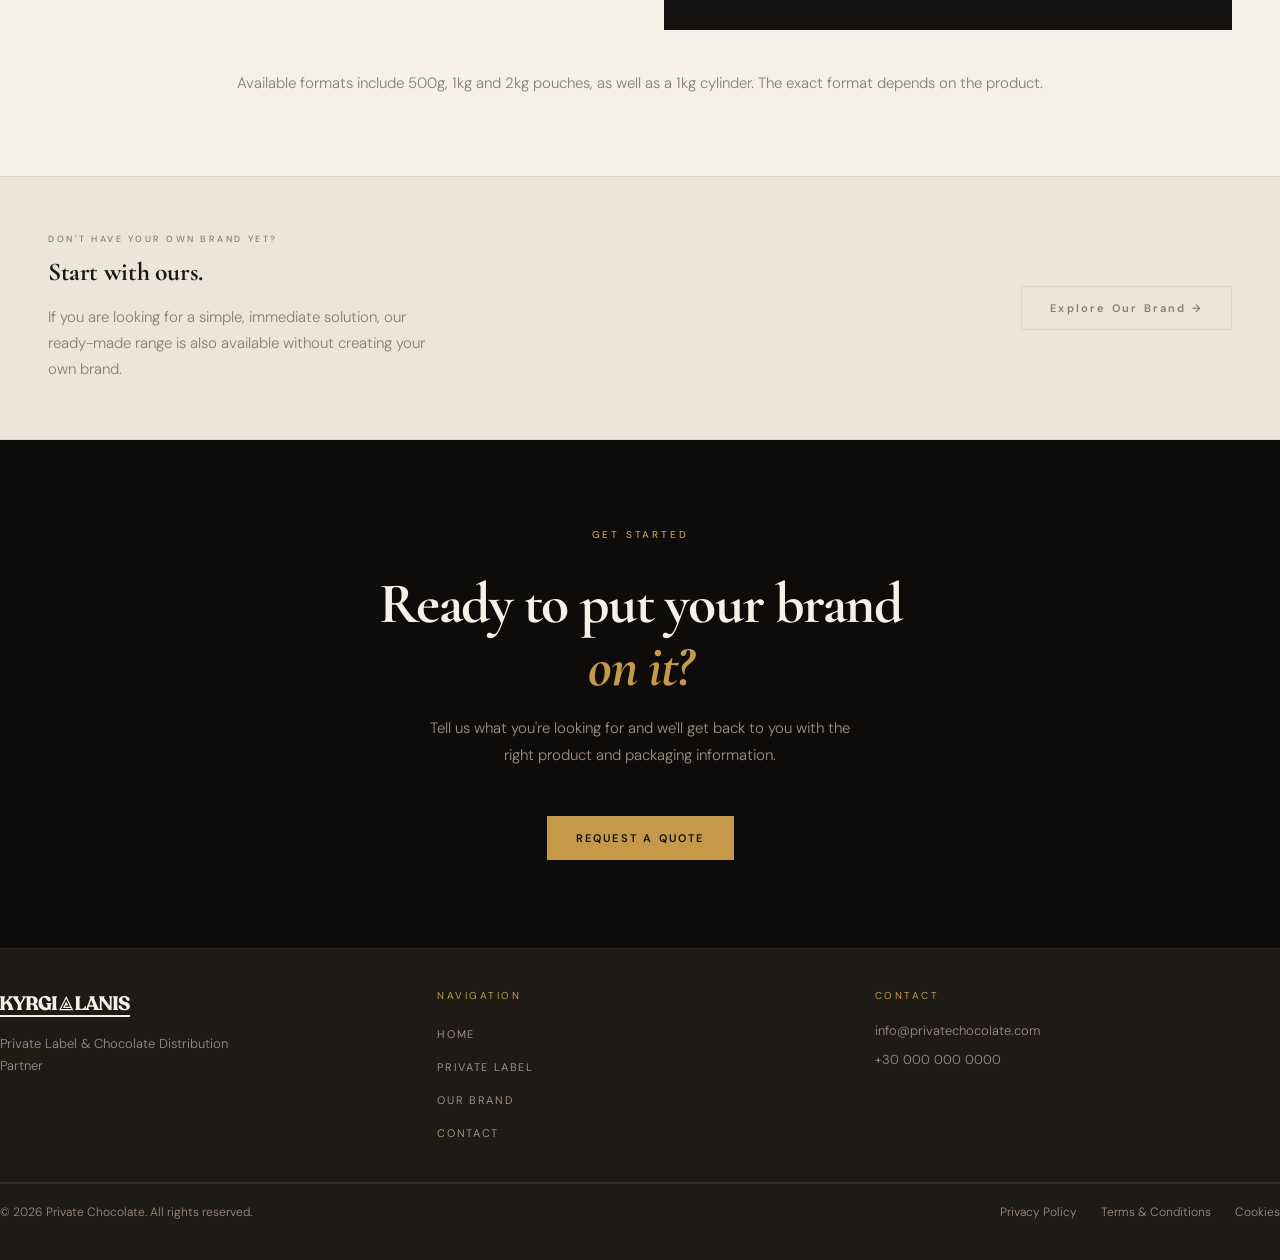
<file: en/private-label.html>
<!DOCTYPE html>
<html lang="en">
<head>
  <meta charset="UTF-8">
  <meta name="viewport" content="width=device-width, initial-scale=1.0">
  <title>Private Label — Private Chocolate</title>
  <link rel="icon" href="../img/favicon.ico" sizes="32x32">
  <link rel="icon" href="../img/favicon.svg" type="image/svg+xml">
  <link rel="apple-touch-icon" href="../img/apple-touch-icon.png">
  <meta name="description" content="Create your own private label chocolate range with ready or customised recipes, different packaging formats and label options.">
  <link rel="canonical" href="https://privatechocolate.com/en/private-label.html">
  <meta property="og:type" content="website">
  <meta property="og:title" content="Private Label Chocolate — Private Chocolate">
  <meta property="og:description" content="Create your own private label chocolate range with ready or customised recipes, different packaging formats and label options.">
  <meta property="og:url" content="https://privatechocolate.com/en/private-label.html">
  <meta property="og:image" content="https://privatechocolate.com/img/og-image.jpg">
  <meta property="og:locale" content="en_GB">
  <meta property="og:locale:alternate" content="el_GR">
  <meta property="og:site_name" content="Private Chocolate">
  <meta name="twitter:card" content="summary_large_image">
  <meta name="twitter:title" content="Private Label Chocolate — Private Chocolate">
  <meta name="twitter:description" content="Create your own private label chocolate range with ready or customised recipes, different packaging formats and label options.">
  <meta name="twitter:image" content="https://privatechocolate.com/img/og-image.jpg">
  <link rel="alternate" hreflang="en" href="private-label.html">
  <link rel="alternate" hreflang="el" href="../private-label.html">
  <link rel="stylesheet" href="../css/style.css">

  <script type="application/ld+json">{"@context":"https://schema.org","@type":"BreadcrumbList","itemListElement":[{"@type":"ListItem","position":1,"name":"Home","item":"https://privatechocolate.com/en/"},{"@type":"ListItem","position":2,"name":"Private Label","item":"https://privatechocolate.com/en/private-label.html"}]}  </script>
</head>
<body>

  <!-- HEADER -->
  <header class="header">
    <div class="header-inner">
      <a href="index.html" class="logo"><img src="../img/kyrgialanis-logo-light.svg" alt="Kyrgialanis" class="logo-img logo-img-light"><img src="../img/kyrgialanis-logo-dark.svg" alt="Kyrgialanis" class="logo-img logo-img-dark"></a>
      <nav class="nav-desktop">
        <a href="index.html" class="nav-link">HOME</a>
        <a href="private-label.html" class="nav-link">PRIVATE LABEL</a>
        <a href="our-brand.html" class="nav-link">OUR BRAND</a>
        <a href="contact.html" class="nav-link">CONTACT</a>
      </nav>
      <div class="header-right">
        <div class="lang-switcher"><a href="../private-label.html" class="lang-btn" style="text-decoration:none;">GR<span class="lang-sep">|</span></button><span class="lang-btn active">EN</span></div>
        <a href="contact.html" class="btn btn-gold" style="padding:10px 20px;">REQUEST A QUOTE</a>
      </div>
      <div class="mobile-controls">
        <div class="mobile-lang"><a href="../private-label.html" class="lang-btn" style="text-decoration:none;">GR</button><span class="lang-btn active">EN</span></div>
        <button class="hamburger" aria-label="Toggle menu"><span></span><span></span><span></span></button>
      </div>
    </div>
    <div class="mobile-menu">
      <a href="index.html">HOME</a><a href="private-label.html">PRIVATE LABEL</a><a href="our-brand.html">OUR BRAND</a><a href="contact.html">CONTACT</a>
      <a href="contact.html" class="btn btn-gold" style="text-align:center;margin-top:8px;">REQUEST A QUOTE</a>
    </div>
  </header>

  <main>
    <!-- 01. HERO -->
    <section class="hero">
      <div class="hero-bg">
        <picture>
          <source media="(max-width:768px)" srcset="../img/hero-home-mobile.webp" type="image/webp">
          <source srcset="../img/hero-home.webp" type="image/webp">
          <img src="../img/hero-home.webp" alt="Private label chocolate pouches" class="hero-img">
        </picture>
        <div class="hero-gradient-h" style="background:linear-gradient(to right,var(--dark) 32%,rgba(20,18,16,0.88) 52%,rgba(20,18,16,0.25) 72%,transparent 100%);"></div>
        <div class="hero-gradient-v" style="background:linear-gradient(to top,rgba(20,18,16,0.6) 0%,transparent 35%);"></div>
      </div>
      <div class="hero-content">
        <div class="hero-text" style="max-width:560px;">
          <p class="eyebrow">PRIVATE LABEL CHOCOLATE</p>
          <h1><span class="line1">Your Brand.</span><span class="line2">Our Chocolate.</span></h1>
          <p class="hero-desc" style="max-width:440px;">Start with a ready chocolate product or customise the recipe to suit your market. Your brand is yours; we take care of production and labelling.</p>
          <div class="hero-buttons">
            <a href="contact.html" class="btn btn-gold">REQUEST A QUOTE <span>→</span></a>
            <a href="#portfolio" class="btn btn-ghost">EXPLORE PRODUCTS</a>
          </div>
          <div class="hero-badges">
            <div class="hero-badge"><svg width="15" height="15" viewBox="0 0 16 16" fill="none" stroke="currentColor" stroke-width="1.2" stroke-linecap="round" stroke-linejoin="round"><path d="M13 4.5L8 2 3 4.5v7L8 14l5-2.5v-7z"/><path d="M8 2v12M3 4.5l5 3 5-3"/></svg><span>READY PRODUCT</span></div>
            <span class="hero-badge-sep"></span>
            <div class="hero-badge"><svg width="15" height="15" viewBox="0 0 16 16" fill="none" stroke="currentColor" stroke-width="1.2" stroke-linecap="round" stroke-linejoin="round"><path d="M2 2h5.5l6.5 6.5-5.5 5.5L2 7.5V2z"/><circle cx="5" cy="5" r="1" fill="currentColor" stroke="none"/></svg><span>YOUR LABEL</span></div>
            <span class="hero-badge-sep"></span>
            <div class="hero-badge"><svg width="15" height="15" viewBox="0 0 16 16" fill="none" stroke="currentColor" stroke-width="1.2" stroke-linecap="round" stroke-linejoin="round"><path d="M5.5 14h5M5 14V9h6v5M3.5 9h9M5 9c0-2 1-3.5 3-3.5S11 7 11 9"/><circle cx="8" cy="4.5" r="1.5"/></svg><span>YOUR MARKET</span></div>
          </div>
        </div>
      </div>
    </section>

    <!-- 02. HOW IT WORKS -->
    <section class="section-dark">
      <div class="container">
        <div style="max-width:576px;" class="mb-16">
          <p class="eyebrow">HOW IT WORKS</p>
          <h2 class="heading-lg mb-4" style="color:var(--text-light);">A ready product.<br><span class="italic text-ivory-warm">Your brand on it.</span></h2>
          <p class="body-text-light">We start with an available chocolate profile and, where needed, can adjust sweetness, intensity and texture to achieve the result you are looking for.</p>
        </div>
        <div class="steps-grid">
          <div class="step-card">
            <div class="step-pouch" data-raw-pouch></div>
            <div><p class="step-num">01</p><h4 class="step-label">Ready Product</h4><p class="step-desc">Choose from the available chocolate profiles and flavours and the packaging format that fits your needs.</p></div>
          </div>
          <div class="step-arrow">
            <svg width="32" height="32" viewBox="0 0 32 32" fill="none"><path d="M6 16h20M20 10l6 6-6 6" stroke="var(--gold)" stroke-width="1.2" stroke-linecap="round" stroke-linejoin="round" opacity="0.5"/></svg>
          </div>
          <div class="step-card">
            <div class="step-pouch" data-label-svg></div>
            <div><p class="step-num">02</p><h4 class="step-label">Your Brand</h4><p class="step-desc">Provide your logo and/or label artwork, depending on the label option you choose.</p></div>
          </div>
          <div class="step-arrow">
            <svg width="32" height="32" viewBox="0 0 32 32" fill="none"><path d="M6 16h20M20 10l6 6-6 6" stroke="var(--gold)" stroke-width="1.2" stroke-linecap="round" stroke-linejoin="round" opacity="0.5"/></svg>
          </div>
          <div class="step-card">
            <div class="step-pouch" data-pouch="YOUR BRAND" data-pouch-id="transform-final" data-label-bg="#F5F0E8" data-label-text="#1C1714" data-label-sub="#8B7D70"></div>
            <div><p class="step-num">03</p><h4 class="step-label">Finished Product</h4><p class="step-desc">Your product is prepared with your own label and ready for your market.</p></div>
          </div>
        </div>
        <div style="margin-top:64px;padding-top:32px;border-top:1px solid rgba(245,240,232,0.08);display:flex;justify-content:center;">
          <a href="contact.html" class="btn btn-gold" style="padding:16px 32px;">REQUEST A QUOTE →</a>
        </div>
      </div>
    </section>

    <!-- 03. YOUR BRAND. OUR PRODUCT. -->
    <section class="section-ivory">
      <div class="container">
        <div class="two-col">
          <div>
            <img src="../img/your-private-label-chocolate.webp" alt="Private label chocolate products" style="width:100%;height:auto;display:block;">
          </div>
          <div>
            <p class="eyebrow">PRIVATE LABEL</p>
            <h2 class="heading-lg mb-6">Your Brand.<br>Your Recipe.<br><span class="italic text-chocolate">Your Market.</span></h2>
            <p class="body-text mb-6 max-w-md">The product can start from a ready recipe or be adapted to your requirements.</p>
            <p class="body-text mb-10 max-w-md">Our private label solution lets you create your own chocolate range by choosing the chocolate profile, flavour, packaging and branding. Where needed, the recipe can be developed around the sweetness, intensity and texture you are looking for.</p>
            <p class="body-text mb-10 max-w-md">Our goal is to make private label straightforward, practical and flexible for businesses of different sizes.</p>
            <a href="contact.html" class="link-underline">REQUEST A QUOTE →</a>
          </div>
        </div>
      </div>
    </section>

    <!-- 04. PRODUCT PORTFOLIO -->
    <section id="portfolio" style="background-color:var(--ivory-warm);padding:96px 0;">
      <div class="container">
        <div style="display:flex;flex-wrap:wrap;align-items:flex-end;justify-content:space-between;gap:24px;" class="mb-10">
          <div>
            <p class="eyebrow">OUR CHOCOLATE RANGE</p>
            <h2 class="heading-lg mb-4">Chocolate profiles and flavoured options<br><span class="italic">for your brand.</span></h2>
            <p class="body-text max-w-md">Available options include Classic, Bitter and White, as well as Bueno, Salted Caramel, Hazelnut/Praline, Strawberry and Biscuit. Different formats are available, with the option to customise the recipe.</p>
          </div>
          <a href="#" style="font-size:11px;letter-spacing:0.18em;font-weight:500;padding-bottom:6px;color:var(--muted);border-bottom:1px solid var(--border);flex-shrink:0;">REQUEST FULL CATALOGUE →</a>
        </div>
        <div class="stats-row mb-16">
          <div class="stat-item"><div class="stat-value">OUR CHOCOLATE RANGE</div></div>
          <div class="stat-item"><div class="stat-value"><span class="gold">Custom</span> Recipes</div><p class="stat-sub">Recipe customisation</p></div>
          <div class="stat-item"><div class="stat-value">500g / 1kg / 2kg + 1kg cylinder</div><p class="stat-sub">Flexible Formats</p></div>
        </div>
        <div class="pouch-showcase">
          <div class="radial-bg"></div>
          <div style="position:relative;z-index:10;display:flex;align-items:center;justify-content:center;padding:48px 24px;">
            <img src="../img/products-lineup.webp" alt="Private label chocolate product range" style="max-width:100%;height:auto;">
          </div>
        </div>
      </div>
    </section>

    <!-- 05. YOUR LABEL -->
    <section class="section-ivory">
      <div class="container">
        <div style="max-width:576px;" class="mb-16">
          <p class="eyebrow">YOUR LABEL</p>
          <h2 class="heading-lg">Your brand,<br><span class="italic">on the product.</span></h2>
        </div>
        <div class="label-options-grid">
          <div class="label-option" style="background-color:var(--ivory);">
            <div class="label-pouch" data-pouch="YOUR BRAND" data-pouch-id="pkg-bw" data-label-bg="#F5F0E8" data-label-text="#1C1714" data-label-sub="#8B7D70"></div>
            <div>
              <p class="eyebrow" style="margin-bottom:12px;">BLACK & WHITE LABEL</p>
              <p class="body-text">A clean, minimal solution for your brand, with the required label details.</p>
            </div>
          </div>
          <div class="label-option" style="background-color:var(--dark);">
            <div class="label-pouch" data-pouch="YOUR BRAND" data-pouch-id="pkg-color" data-accent="true" data-label-bg="transparent" data-label-text="rgba(245,240,232,0.9)" data-label-sub="rgba(245,240,232,0.4)"></div>
            <div>
              <p class="eyebrow" style="margin-bottom:12px;">CUSTOM COLOR LABEL</p>
              <p class="body-text-light">A full-colour label using your own design and branding.</p>
            </div>
          </div>
        </div>
        <div class="mt-10 text-center">
          <p class="body-text">Available formats include 500g, 1kg and 2kg pouches, as well as a 1kg cylinder. The exact format depends on the product.</p>
        </div>
      </div>
    </section>

    <!-- 06. DON'T HAVE YOUR OWN BRAND? -->
    <section style="background-color:var(--ivory-warm);border-top:1px solid var(--border);border-bottom:1px solid var(--border);padding:56px 0;">
      <div class="container">
        <div style="display:flex;flex-wrap:wrap;align-items:center;justify-content:space-between;gap:24px;">
          <div>
            <p style="font-size:9px;letter-spacing:0.28em;text-transform:uppercase;font-weight:500;color:var(--muted);margin-bottom:12px;">DON'T HAVE YOUR OWN BRAND YET?</p>
            <h3 class="heading-sm">Start with ours.</h3>
            <p class="body-text mt-4" style="max-width:384px;">If you are looking for a simple, immediate solution, our ready-made range is also available without creating your own brand.</p>
          </div>
          <a href="our-brand.html" class="btn btn-outline-muted" style="flex-shrink:0;">Explore Our Brand →</a>
        </div>
      </div>
    </section>

    <!-- 07. FINAL CTA -->
    <section class="section-deep cta-section">
      <div class="container">
        <p class="eyebrow">GET STARTED</p>
        <h2 class="heading-xl" style="color:var(--text-light);">Ready to put your brand<br><span class="italic text-gold">on it?</span></h2>
        <p class="body-text-light" style="max-width:448px;margin:0 auto 48px;">Tell us what you're looking for and we'll get back to you with the right product and packaging information.</p>
        <div class="cta-buttons">
          <a href="contact.html" class="btn btn-gold-solid">REQUEST A QUOTE</a>
        </div>
      </div>
    </section>
  </main>

  <!-- FOOTER -->
  <footer class="footer">
    <div class="container footer-inner">
      <div class="footer-grid">
        <div class="footer-brand"><div class="logo mb-4"><img src="../img/kyrgialanis-logo-light.svg" alt="Kyrgialanis" class="logo-img"></div><p>Private Label &amp; Chocolate Distribution Partner</p></div>
        <div><p class="footer-nav-label">NAVIGATION</p><ul class="footer-nav-list"><li><a href="index.html">HOME</a></li><li><a href="private-label.html">PRIVATE LABEL</a></li><li><a href="our-brand.html">OUR BRAND</a></li><li><a href="contact.html">CONTACT</a></li></ul></div>
        <div><p class="footer-contact-label">CONTACT</p><div class="footer-contact-list"><a href="mailto:info@privatechocolate.com">info@privatechocolate.com</a><a href="tel:+30000000000">+30 000 000 0000</a></div></div>
      </div>
      <hr class="divider-light">
      <div class="footer-bottom"><p>© 2026 Private Chocolate. All rights reserved.</p><div class="footer-links"><a href="privacy.html">Privacy Policy</a><a href="terms.html">Terms & Conditions</a><button onclick="pcReopenConsent()" style="background:none;border:none;cursor:pointer;color:var(--text-muted);font-size:0.75rem;font-weight:300;padding:0;">Cookies</button></div></div>
    </div>
  </footer>

  <script src="../js/svg.js"></script>
  <script src="../js/main.js"></script>
  <script src="../js/analytics.js"></script>
</body>
</html>
</file>
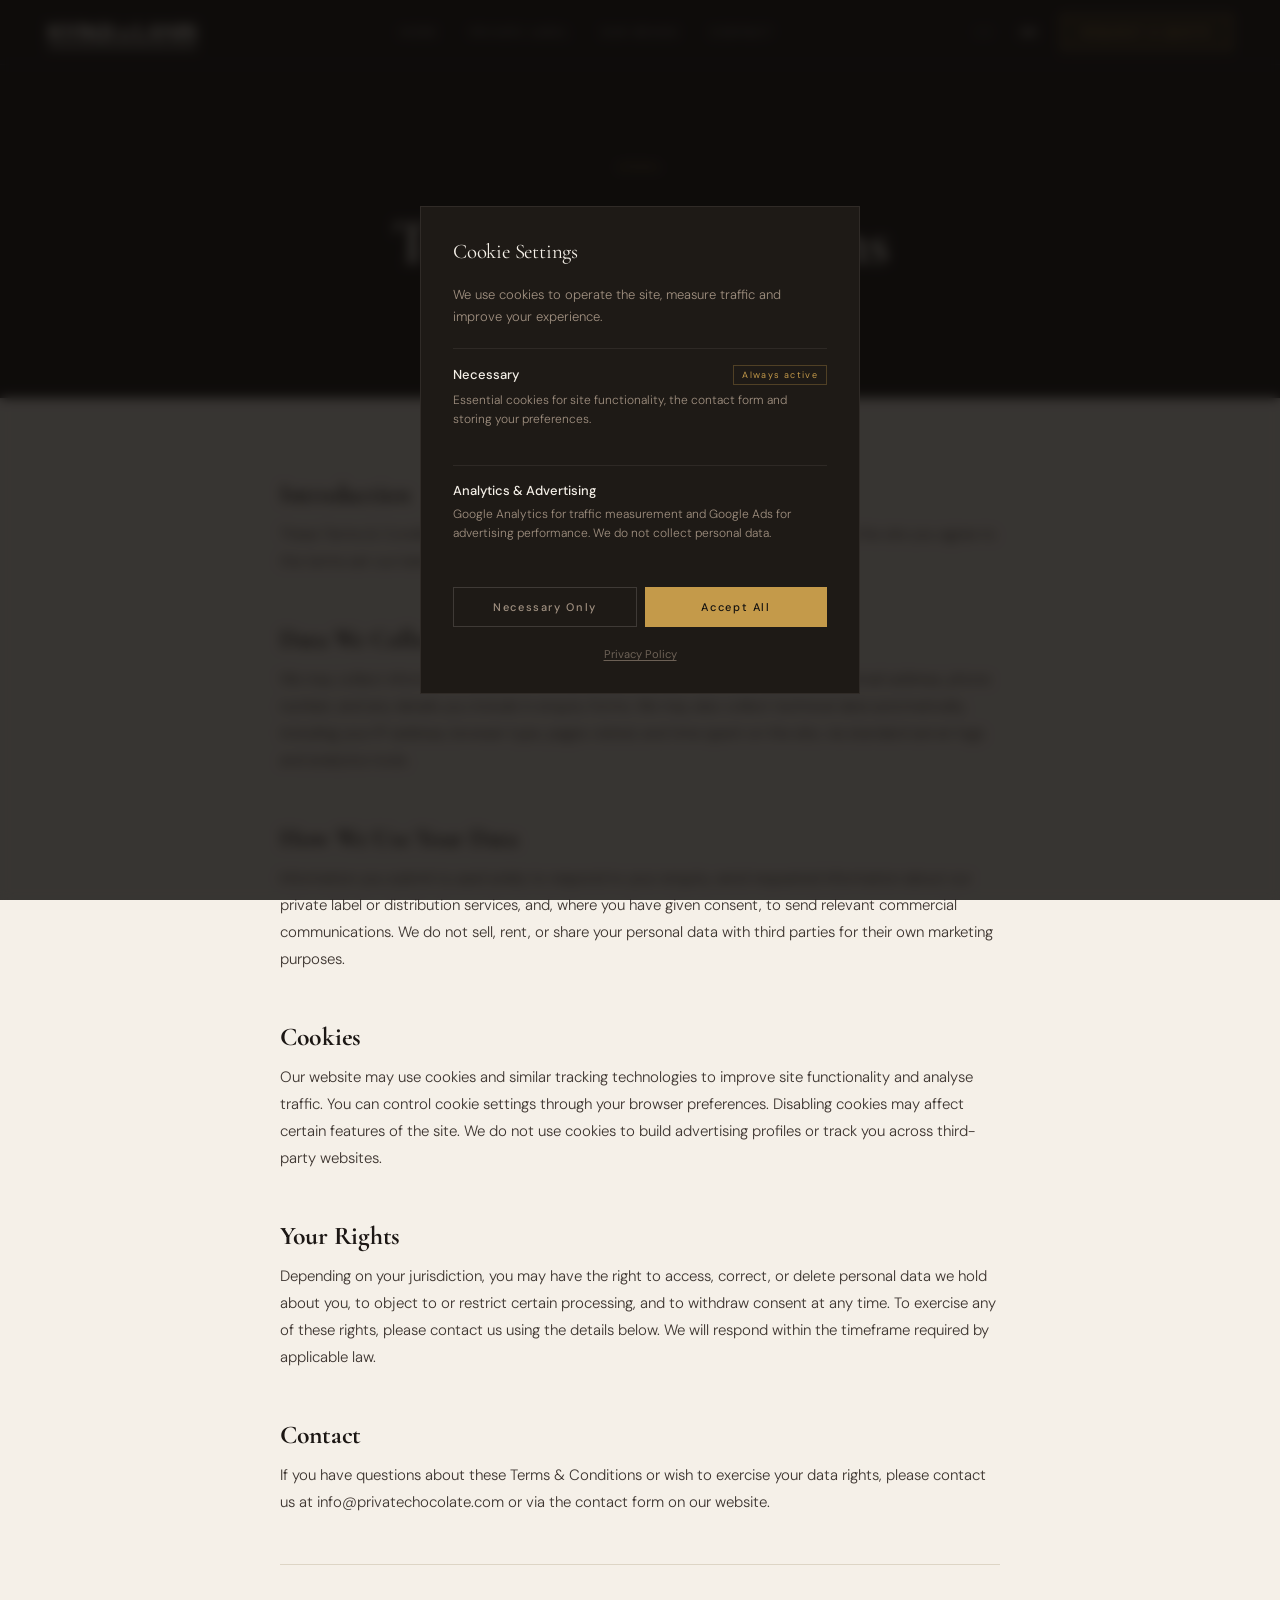
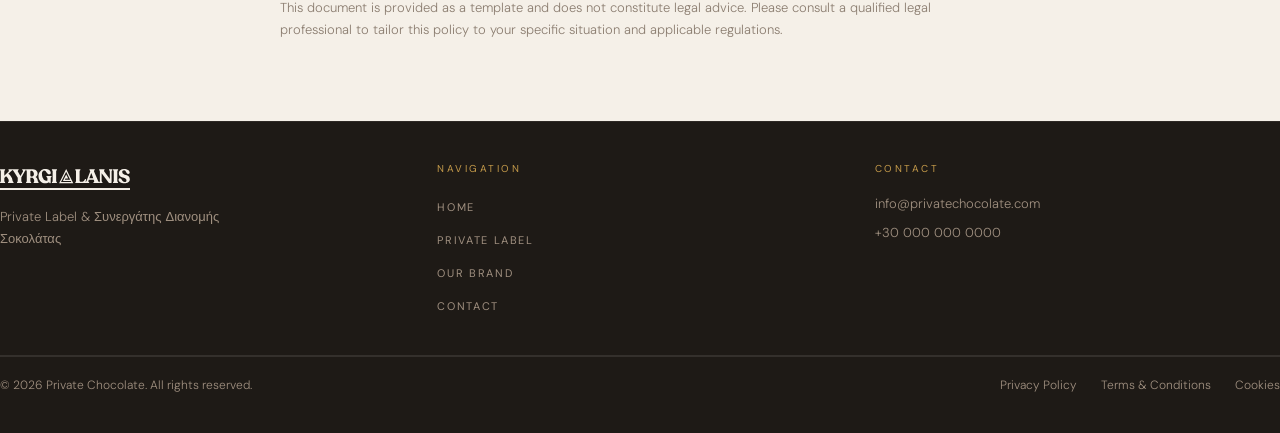
<file: en/terms.html>
<!DOCTYPE html>
<html lang="en">
<head>
  <meta charset="UTF-8">
  <meta name="viewport" content="width=device-width, initial-scale=1.0">
  <title>Terms &amp; Conditions — Private Chocolate</title>
  <link rel="icon" href="../img/favicon.ico" sizes="32x32">
  <link rel="icon" href="../img/favicon.svg" type="image/svg+xml">
  <link rel="apple-touch-icon" href="../img/apple-touch-icon.png">
  <meta name="description" content="Terms and conditions of the Private Chocolate website.">
  <link rel="canonical" href="https://privatechocolate.com/en/terms.html">
  <meta property="og:type" content="website">
  <meta property="og:title" content="Terms & Conditions — Private Chocolate">
  <meta property="og:description" content="Terms and conditions of the Private Chocolate website.">
  <meta property="og:url" content="https://privatechocolate.com/en/terms.html">
  <meta property="og:image" content="https://privatechocolate.com/img/og-image.jpg">
  <meta property="og:locale" content="en_GB">
  <meta property="og:locale:alternate" content="el_GR">
  <meta property="og:site_name" content="Private Chocolate">
  <meta name="twitter:card" content="summary_large_image">
  <meta name="twitter:title" content="Terms & Conditions — Private Chocolate">
  <meta name="twitter:description" content="Terms and conditions of the Private Chocolate website.">
  <meta name="twitter:image" content="https://privatechocolate.com/img/og-image.jpg">
  <link rel="alternate" hreflang="en" href="terms.html">
  <link rel="alternate" hreflang="el" href="../terms.html">
  <link rel="stylesheet" href="../css/style.css">
</head>
<body>

  <!-- HEADER -->
  <header class="header">
    <div class="header-inner">
      <a href="index.html" class="logo"><img src="../img/kyrgialanis-logo-light.svg" alt="Kyrgialanis" class="logo-img logo-img-light"><img src="../img/kyrgialanis-logo-dark.svg" alt="Kyrgialanis" class="logo-img logo-img-dark"></a>
      <nav class="nav-desktop">
        <a href="index.html" class="nav-link">HOME</a>
        <a href="private-label.html" class="nav-link">PRIVATE LABEL</a>
        <a href="our-brand.html" class="nav-link">OUR BRAND</a>
        <a href="contact.html" class="nav-link">CONTACT</a>
      </nav>
      <div class="header-right">
        <div class="lang-switcher">
          <a href="../terms.html" class="lang-btn" style="text-decoration:none;">GR</a>
          <span class="lang-sep" style="margin:0 4px;">|</span>
          <span class="lang-btn active">EN</span>
        </div>
        <a href="contact.html" class="btn btn-gold" style="padding:10px 20px;">REQUEST A QUOTE</a>
      </div>
      <div class="mobile-controls">
        <div class="mobile-lang">
          <a href="../terms.html" class="lang-btn" style="text-decoration:none;font-size:10px;letter-spacing:0.1em;">GR</a>
          <span class="lang-btn active" style="font-size:10px;letter-spacing:0.1em;">EN</span>
        </div>
        <button class="hamburger" aria-label="Toggle menu"><span></span><span></span><span></span></button>
      </div>
    </div>
    <div class="mobile-menu">
      <a href="index.html">HOME</a><a href="private-label.html">PRIVATE LABEL</a><a href="our-brand.html">OUR BRAND</a><a href="contact.html">CONTACT</a>
      <a href="contact.html" class="btn btn-gold" style="text-align:center;margin-top:8px;">REQUEST A QUOTE</a>
    </div>
  </header>

  <main>
    <section style="background-color:var(--dark);padding:160px 24px 80px;text-align:center;">
      <div style="max-width:1024px;margin:0 auto;display:flex;flex-direction:column;align-items:center;gap:16px;">
        <p class="eyebrow">LEGAL</p>
        <h1 style="font-family:var(--serif);font-size:clamp(2.5rem,5vw,4rem);line-height:1.05;letter-spacing:-0.02em;color:var(--text-light);">Terms &amp; Conditions</h1>
        <p style="color:var(--text-muted);font-size:0.875rem;font-weight:300;margin-top:8px;">Last updated: September 2026</p>
      </div>
    </section>

    <section style="background-color:var(--ivory);padding:80px 24px;">
      <div style="max-width:720px;margin:0 auto;display:flex;flex-direction:column;gap:48px;">
        <div style="display:flex;flex-direction:column;gap:12px;">
          <h3 style="font-family:var(--serif);font-size:clamp(1.25rem,2vw,1.625rem);letter-spacing:-0.01em;">Introduction</h3>
          <p style="color:#3D3530;font-size:0.9375rem;line-height:1.8;font-weight:300;">These Terms &amp; Conditions govern your use of the Private Chocolate website. By using this site you agree to the terms set out below.</p>
        </div>
        <div style="display:flex;flex-direction:column;gap:12px;">
          <h3 style="font-family:var(--serif);font-size:clamp(1.25rem,2vw,1.625rem);letter-spacing:-0.01em;">Data We Collect</h3>
          <p style="color:#3D3530;font-size:0.9375rem;line-height:1.8;font-weight:300;">We may collect information you provide directly, such as your name, company name, email address, phone number, and any details you include in enquiry forms. We may also collect technical data automatically, including your IP address, browser type, pages visited, and time spent on the site, via standard server logs and analytics tools.</p>
        </div>
        <div style="display:flex;flex-direction:column;gap:12px;">
          <h3 style="font-family:var(--serif);font-size:clamp(1.25rem,2vw,1.625rem);letter-spacing:-0.01em;">How We Use Your Data</h3>
          <p style="color:#3D3530;font-size:0.9375rem;line-height:1.8;font-weight:300;">Information you submit is used solely to respond to your enquiry, send requested information about our private label or distribution services, and, where you have given consent, to send relevant commercial communications. We do not sell, rent, or share your personal data with third parties for their own marketing purposes.</p>
        </div>
        <div style="display:flex;flex-direction:column;gap:12px;">
          <h3 style="font-family:var(--serif);font-size:clamp(1.25rem,2vw,1.625rem);letter-spacing:-0.01em;">Cookies</h3>
          <p style="color:#3D3530;font-size:0.9375rem;line-height:1.8;font-weight:300;">Our website may use cookies and similar tracking technologies to improve site functionality and analyse traffic. You can control cookie settings through your browser preferences. Disabling cookies may affect certain features of the site. We do not use cookies to build advertising profiles or track you across third-party websites.</p>
        </div>
        <div style="display:flex;flex-direction:column;gap:12px;">
          <h3 style="font-family:var(--serif);font-size:clamp(1.25rem,2vw,1.625rem);letter-spacing:-0.01em;">Your Rights</h3>
          <p style="color:#3D3530;font-size:0.9375rem;line-height:1.8;font-weight:300;">Depending on your jurisdiction, you may have the right to access, correct, or delete personal data we hold about you, to object to or restrict certain processing, and to withdraw consent at any time. To exercise any of these rights, please contact us using the details below. We will respond within the timeframe required by applicable law.</p>
        </div>
        <div style="display:flex;flex-direction:column;gap:12px;">
          <h3 style="font-family:var(--serif);font-size:clamp(1.25rem,2vw,1.625rem);letter-spacing:-0.01em;">Contact</h3>
          <p style="color:#3D3530;font-size:0.9375rem;line-height:1.8;font-weight:300;">If you have questions about these Terms &amp; Conditions or wish to exercise your data rights, please contact us at info@privatechocolate.com or via the contact form on our website.</p>
        </div>
        <p style="padding-top:32px;border-top:1px solid var(--border);color:var(--muted);font-size:0.8125rem;font-weight:300;line-height:1.7;">This document is provided as a template and does not constitute legal advice. Please consult a qualified legal professional to tailor this policy to your specific situation and applicable regulations.</p>
      </div>
    </section>
  </main>

  <footer class="footer">
    <div class="container footer-inner">
      <div class="footer-grid">
        <div class="footer-brand"><div class="logo mb-4"><img src="../img/kyrgialanis-logo-light.svg" alt="Kyrgialanis" class="logo-img"></div><p>Private Label &amp; Συνεργάτης Διανομής Σοκολάτας</p></div>
        <div><p class="footer-nav-label">NAVIGATION</p><ul class="footer-nav-list"><li><a href="index.html">HOME</a></li><li><a href="private-label.html">PRIVATE LABEL</a></li><li><a href="our-brand.html">OUR BRAND</a></li><li><a href="contact.html">CONTACT</a></li></ul></div>
        <div><p class="footer-contact-label">CONTACT</p><div class="footer-contact-list"><a href="mailto:info@privatechocolate.com">info@privatechocolate.com</a><a href="tel:+30000000000">+30 000 000 0000</a></div></div>
      </div>
      <hr class="divider-light">
      <div class="footer-bottom"><p>© 2026 Private Chocolate. All rights reserved.</p><div class="footer-links"><a href="privacy.html">Privacy Policy</a><a href="terms.html">Terms & Conditions</a><button onclick="pcReopenConsent()" style="background:none;border:none;cursor:pointer;color:var(--text-muted);font-size:0.75rem;font-weight:300;padding:0;">Cookies</button></div></div>
    </div>
  </footer>

  <script src="../js/main.js"></script>
  <script src="../js/analytics.js"></script>
</body>
</html>
</file>
<file: css/style.css>
@import url('https://fonts.googleapis.com/css2?family=Cormorant+Garamond:ital,wght@0,400;0,500;0,600;0,700;1,400;1,500;1,600;1,700&family=DM+Sans:ital,wght@0,300;0,400;0,500;0,600;1,300&display=swap');

/* ── RESET & BASE ── */
*, *::before, *::after { box-sizing: border-box; margin: 0; padding: 0; }
html { height: 100%; scroll-behavior: smooth; }
body {
  font-family: 'DM Sans', sans-serif;
  background-color: #F5F0E8;
  color: #1C1714;
  -webkit-font-smoothing: antialiased;
  -moz-osx-font-smoothing: grayscale;
  min-height: 100%;
}
img { max-width: 100%; display: block; }
a { text-decoration: none; color: inherit; }
button { cursor: pointer; font-family: inherit; background: none; border: none; }
ul, ol { list-style: none; }
::selection { background: #5C3D2E; color: #F5F0E8; }
* { scrollbar-width: thin; scrollbar-color: #DDD5C5 transparent; }

/* ── CSS VARIABLES ── */
:root {
  --ivory: #F5F0E8;
  --ivory-warm: #EDE5D8;
  --dark: #141210;
  --dark-mid: #1E1A16;
  --dark-deep: #0E0C0A;
  --gold: #C49A4A;
  --gold-muted: rgba(196,154,74,0.15);
  --chocolate: #5C3D2E;
  --muted: #8B7D70;
  --border: #DDD5C5;
  --text-light: #F5F0E8;
  --text-muted: #A09080;
  --max-w: 1320px;
  --serif: 'Cormorant Garamond', serif;
  --sans: 'DM Sans', sans-serif;
}

/* ── LAYOUT ── */
.container { max-width: var(--max-w); margin: 0 auto; padding: 0 24px; }
@media (min-width: 1024px) { .container { padding: 0 48px; } }

/* ── TYPOGRAPHY ── */
.eyebrow {
  font-family: var(--sans);
  font-size: 10px;
  letter-spacing: 0.28em;
  text-transform: uppercase;
  font-weight: 500;
  color: var(--gold);
  margin-bottom: 20px;
}
.heading-xl {
  font-family: var(--serif);
  font-size: clamp(2.2rem, 4.5vw, 4rem);
  line-height: 1.1;
  letter-spacing: -0.025em;
}
.heading-lg {
  font-family: var(--serif);
  font-size: clamp(2rem, 3.5vw, 3rem);
  line-height: 1.15;
  letter-spacing: -0.02em;
}
.heading-md {
  font-family: var(--serif);
  font-size: clamp(1.6rem, 2.5vw, 2.2rem);
  line-height: 1.2;
  letter-spacing: -0.02em;
}
.heading-sm {
  font-family: var(--serif);
  font-size: clamp(1.3rem, 2vw, 1.7rem);
  line-height: 1.2;
  letter-spacing: -0.015em;
}
.body-text {
  color: var(--muted);
  font-size: 0.9375rem;
  line-height: 1.75;
  font-weight: 300;
}
.body-text-light {
  color: var(--text-muted);
  font-size: 0.9375rem;
  line-height: 1.75;
  font-weight: 300;
}
.italic { font-style: italic; }
.text-gold { color: var(--gold); }
.text-light { color: var(--text-light); }
.text-ivory-warm { color: var(--ivory-warm); }
.text-chocolate { color: var(--chocolate); }
.text-muted { color: var(--muted); }

/* ── DIVIDER ── */
.divider { border: none; border-top: 1px solid var(--border); }
.divider-light { border: none; border-top: 1px solid rgba(245,240,232,0.1); }

/* ── BUTTONS ── */
.btn {
  display: inline-flex;
  align-items: center;
  justify-content: center;
  gap: 12px;
  padding: 14px 28px;
  font-size: 11px;
  letter-spacing: 0.2em;
  font-weight: 600;
  transition: all 0.2s;
  white-space: nowrap;
}
.btn-gold {
  border: 1px solid var(--gold);
  color: var(--gold);
  background-color: var(--gold-muted);
}
.btn-gold:hover {
  background-color: var(--gold);
  color: var(--dark);
}
.btn-gold-solid {
  border: 1px solid var(--gold);
  background-color: var(--gold);
  color: var(--dark);
}
.btn-gold-solid:hover {
  background-color: transparent;
  color: var(--gold);
}
.btn-ghost {
  border: 1px solid rgba(245,240,232,0.25);
  color: rgba(245,240,232,0.72);
  font-weight: 500;
}
.btn-ghost:hover {
  border-color: rgba(245,240,232,0.5);
  color: var(--text-light);
}
.btn-dark {
  border: 1px solid var(--dark);
  background-color: var(--dark);
  color: var(--text-light);
}
.btn-dark:hover {
  background-color: transparent;
  color: var(--dark);
}
.btn-outline-dark {
  border: 1px solid var(--dark);
  color: var(--dark);
}
.btn-outline-dark:hover {
  background-color: var(--dark);
  color: var(--text-light);
}
.btn-outline-muted {
  border: 1px solid var(--border);
  color: var(--muted);
}
.btn-outline-muted:hover {
  border-color: var(--dark);
  color: var(--dark);
}
.link-underline {
  display: inline-flex;
  align-items: center;
  gap: 8px;
  font-size: 11px;
  letter-spacing: 0.22em;
  font-weight: 500;
  padding-bottom: 6px;
  border-bottom: 1px solid rgba(28,23,20,0.25);
  color: var(--dark);
  transition: border-color 0.2s;
}
.link-underline:hover { border-bottom-color: var(--dark); }

/* ── HEADER ── */
.header {
  position: fixed;
  top: 0;
  left: 0;
  right: 0;
  z-index: 50;
  transition: all 0.5s;
  border-bottom: 1px solid rgba(245,240,232,0.08);
}
.header.scrolled {
  background-color: rgba(245,240,232,0.97);
  backdrop-filter: blur(12px);
  border-bottom-color: var(--border);
}
.header-inner {
  max-width: var(--max-w);
  margin: 0 auto;
  padding: 0 24px;
  display: flex;
  align-items: center;
  justify-content: space-between;
  height: 64px;
}
@media (min-width: 1024px) { .header-inner { padding: 0 48px; } }
.logo { display: flex; align-items: center; flex-shrink: 0; }
.logo-img { height: 32px; width: auto; transition: opacity 0.4s; }
.logo-img-dark { display: none; }
.header.scrolled .logo-img-light { display: none; }
.header.scrolled .logo-img-dark { display: block; }
.footer .logo-img { height: 28px; }
.nav-desktop { display: none; align-items: center; gap: 32px; }
@media (min-width: 1024px) { .nav-desktop { display: flex; } }
.nav-link {
  font-size: 11px;
  letter-spacing: 0.16em;
  font-weight: 500;
  color: rgba(245,240,232,0.6);
  transition: color 0.2s;
}
.nav-link:hover, .nav-link.active { color: var(--text-light); }
.header.scrolled .nav-link { color: var(--muted); }
.header.scrolled .nav-link:hover, .header.scrolled .nav-link.active { color: var(--dark); }
.header-right { display: none; align-items: center; gap: 24px; }
@media (min-width: 1024px) { .header-right { display: flex; } }
.lang-switcher { display: flex; align-items: center; gap: 8px; font-size: 11px; letter-spacing: 0.1em; }
.lang-btn { transition: color 0.2s; }
.lang-btn.active { font-weight: 600; color: var(--text-light); }
.lang-btn:not(.active) { color: rgba(245,240,232,0.3); }
.header.scrolled .lang-btn.active { color: var(--dark); }
.header.scrolled .lang-btn:not(.active) { color: var(--border); }
.lang-sep { opacity: 0.4; margin-left: 8px; }

/* Mobile controls */
.mobile-controls { display: flex; align-items: center; gap: 16px; }
@media (min-width: 1024px) { .mobile-controls { display: none; } }
.mobile-lang { display: flex; align-items: center; gap: 6px; font-size: 10px; letter-spacing: 0.1em; }
.hamburger { width: 32px; height: 32px; display: flex; flex-direction: column; align-items: center; justify-content: center; gap: 6px; }
.hamburger span {
  display: block;
  width: 20px;
  height: 1px;
  background-color: var(--text-light);
  transition: all 0.3s;
}
.header.scrolled .hamburger span { background-color: var(--dark); }
.hamburger.open span:nth-child(1) { transform: rotate(45deg) translateY(7px); }
.hamburger.open span:nth-child(2) { transform: scaleX(0); opacity: 0; }
.hamburger.open span:nth-child(3) { transform: rotate(-45deg) translateY(-7px); }

/* Mobile menu */
.mobile-menu {
  display: none;
  padding: 16px 24px 32px;
  background-color: var(--ivory);
  border-top: 1px solid var(--border);
  flex-direction: column;
  gap: 20px;
}
.mobile-menu.open { display: flex; }
@media (min-width: 1024px) { .mobile-menu.open { display: none; } }
.mobile-menu a {
  font-size: 14px;
  letter-spacing: 0.15em;
  color: var(--muted);
}

/* ── HERO ── */
.hero {
  position: relative;
  min-height: 100vh;
  display: flex;
  align-items: center;
  overflow: hidden;
  background-color: var(--dark);
}
.hero-bg {
  position: absolute;
  inset: 0;
}
.hero-img {
  position: absolute;
  inset: 0;
  width: 100%;
  height: 100%;
  object-fit: cover;
  object-position: center;
}
.hero-gradient-h {
  position: absolute;
  inset: 0;
  background: linear-gradient(to right, rgba(20,18,16,0.85) 15%, rgba(20,18,16,0.5) 35%, rgba(20,18,16,0.15) 55%, transparent 70%);
}
.hero-gradient-v {
  position: absolute;
  inset: 0;
  background: linear-gradient(to top, rgba(20,18,16,0.5) 0%, transparent 30%);
}
.hero-content {
  position: relative;
  z-index: 10;
  max-width: var(--max-w);
  margin: 0 auto;
  padding: 96px 24px 48px;
  width: 100%;
}
@media (min-width: 1024px) {
  .hero-content { padding: 0 48px; }
}
.hero-text { max-width: 520px; }
.hero h1 {
  font-family: var(--serif);
  font-size: clamp(3rem, 5.5vw, 5.2rem);
  line-height: 1.05;
  letter-spacing: -0.02em;
  margin-bottom: 24px;
}
.hero h1 .line1 { color: var(--text-light); display: block; }
.hero h1 .line2 { color: var(--gold); display: block; font-style: italic; }
.hero-desc {
  margin-bottom: 28px;
  line-height: 1.65;
  max-width: 400px;
  color: rgba(245,240,232,0.72);
  font-size: 1rem;
  font-weight: 300;
}
.hero-buttons { display: flex; flex-direction: column; gap: 12px; margin-bottom: 32px; }
@media (min-width: 640px) { .hero-buttons { flex-direction: row; } }
.hero-badges { display: flex; align-items: center; flex-wrap: wrap; }
.hero-badge {
  display: flex;
  align-items: center;
  gap: 8px;
  color: rgba(245,240,232,0.45);
}
.hero-badge svg { width: 15px; height: 15px; }
.hero-badge span { font-size: 10px; letter-spacing: 0.22em; font-weight: 500; }
.hero-badge-sep {
  margin: 0 20px;
  height: 16px;
  width: 1px;
  background-color: rgba(245,240,232,0.18);
  display: inline-block;
}

/* ── SECTIONS ── */
.section-ivory { background-color: var(--ivory); padding: 56px 0; }
.section-ivory-warm { background-color: var(--ivory-warm); }
.section-dark { background-color: var(--dark); padding: 56px 0; }
.section-deep { background-color: var(--dark-deep); padding: 64px 0; }
@media (min-width: 1024px) {
  .section-ivory, .section-dark { padding: 80px 0; }
  .section-deep { padding: 88px 0; }
}

/* ── GRID 3-COL WITH DIVIDERS ── */
.grid-3 {
  display: grid;
  grid-template-columns: 1fr;
}
@media (min-width: 768px) {
  .grid-3 { grid-template-columns: repeat(3, 1fr); }
}
.grid-3-item { padding: 24px 0; }
@media (min-width: 768px) {
  .grid-3-item { padding: 24px; }
  .grid-3-item:first-child { padding-left: 0; }
  .grid-3-item:last-child { padding-right: 0; }
  .grid-3-item + .grid-3-item { border-left: 1px solid var(--border); }
}
.grid-3-item + .grid-3-item { border-top: 1px solid var(--border); }
@media (min-width: 768px) { .grid-3-item + .grid-3-item { border-top: none; } }
.grid-3-item .num {
  display: block;
  margin-bottom: 24px;
  font-size: 10px;
  letter-spacing: 0.3em;
  color: var(--gold);
}
.grid-3-item h3 {
  font-family: var(--serif);
  font-size: 1.7rem;
  letter-spacing: -0.01em;
  margin-bottom: 12px;
}
.grid-3-item p { color: var(--muted); font-size: 0.9375rem; line-height: 1.7; font-weight: 300; }

/* ── TWO WAYS / SPLIT SECTION ── */
.split-section { display: grid; grid-template-columns: 1fr; }
@media (min-width: 768px) { .split-section { grid-template-columns: 1fr 1fr; } }
.split-card {
  display: flex;
  flex-direction: column;
  justify-content: space-between;
  padding: 36px 24px;
  min-height: 400px;
  position: relative;
  overflow: hidden;
}
@media (min-width: 1024px) { .split-card { padding: 48px 40px; } }
.split-card .accent-bar {
  position: absolute;
  top: 0;
  left: 0;
  width: 4px;
  height: 100%;
}
.split-badge {
  display: inline-block;
  font-size: 10px;
  letter-spacing: 0.3em;
  font-weight: 500;
  padding: 6px 12px;
  margin-bottom: 32px;
}

/* ── STATS ROW ── */
.stats-row {
  display: grid;
  grid-template-columns: repeat(3, 1fr);
  border-top: 1px solid var(--border);
  border-bottom: 1px solid var(--border);
}
.stat-item { padding: 20px 16px; }
.stat-item:first-child { padding-left: 0; }
.stat-item + .stat-item { border-left: 1px solid var(--border); }
.stat-value {
  font-family: var(--serif);
  font-size: clamp(1.5rem, 2.5vw, 2rem);
  letter-spacing: -0.01em;
  color: var(--dark);
  line-height: 1.1;
}
.stat-value .gold { color: var(--gold); }
.stat-sub { margin-top: 4px; font-size: 11px; letter-spacing: 0.05em; color: var(--muted); font-weight: 300; }

/* ── POUCH DISPLAY ── */
.pouch-showcase {
  position: relative;
  overflow: hidden;
  background-color: var(--dark);
  min-height: 480px;
}
.pouch-showcase .radial-bg {
  position: absolute;
  inset: 0;
  opacity: 0.05;
  background-image:
    radial-gradient(circle at 30% 50%, var(--gold) 0%, transparent 60%),
    radial-gradient(circle at 70% 60%, rgba(92,61,46,0.8) 0%, transparent 55%);
}
.pouch-row {
  position: relative;
  z-index: 10;
  display: flex;
  align-items: flex-end;
  justify-content: center;
  gap: 16px;
  padding-top: 48px;
  width: 100%;
  max-width: 640px;
  margin: 0 auto;
}
@media (min-width: 768px) { .pouch-row { gap: 32px; } }
@media (min-width: 1024px) { .pouch-row { gap: 48px; } }
.pouch-item { position: relative; flex-shrink: 0; }
.pouch-left { width: clamp(100px,18vw,150px); transform: rotate(-3deg) translateY(12px); }
.pouch-center { width: clamp(130px,22vw,190px); }
.pouch-right { width: clamp(100px,18vw,150px); transform: rotate(3deg) translateY(20px); }
.pouch-accent {
  position: absolute;
  bottom: -8px;
  width: 48px;
  height: 48px;
  border-radius: 50%;
  overflow: hidden;
  border: 1px solid rgba(255,255,255,0.1);
  box-shadow: 0 4px 12px rgba(0,0,0,0.3);
}
.pouch-accent-left { left: -16px; }
.pouch-accent-right { right: -16px; }
.pouch-accent img { width: 100%; height: 100%; object-fit: cover; opacity: 0.9; }
.flavour-bar {
  width: 100%;
  margin-top: 32px;
  padding: 16px 32px 20px;
  border-top: 1px solid rgba(245,240,232,0.07);
  display: flex;
  align-items: center;
  justify-content: center;
  gap: 32px;
  flex-wrap: wrap;
}
.flavour-label {
  font-size: 10px;
  letter-spacing: 0.2em;
  color: rgba(245,240,232,0.4);
}
.flavour-label.highlight { color: var(--gold); }

/* ── WHO WE WORK WITH ── */
.badges-row { display: flex; flex-wrap: wrap; gap: 12px; }
.badge-pill {
  padding: 8px 16px;
  font-size: 11px;
  letter-spacing: 0.12em;
  font-weight: 500;
  border: 1px solid var(--border);
  color: var(--muted);
  background-color: var(--ivory);
}

/* ── QUALITY SECTION ── */
.quality-grid {
  display: grid;
  grid-template-columns: 1fr;
  gap: 40px;
  align-items: start;
}
@media (min-width: 1024px) {
  .quality-grid { grid-template-columns: 1fr 1fr; gap: 56px; }
}
.quality-item {
  display: flex;
  gap: 20px;
  padding: 20px 0;
  border-top: 1px solid rgba(245,240,232,0.08);
}
.quality-item .icon { flex-shrink: 0; margin-top: 4px; color: var(--gold); }
.quality-item h4 {
  font-family: var(--sans);
  font-size: 0.9rem;
  font-weight: 500;
  color: var(--text-light);
  margin-bottom: 6px;
}
.quality-item p { color: var(--text-muted); font-size: 0.875rem; line-height: 1.7; font-weight: 300; }
.certs { padding: 20px 0; border-top: 1px solid rgba(245,240,232,0.08); }
.certs-label { font-size: 10px; letter-spacing: 0.25em; color: rgba(245,240,232,0.2); margin-bottom: 16px; }
.certs-list { display: flex; gap: 16px; flex-wrap: wrap; }
.cert-box {
  width: 64px;
  height: 40px;
  display: flex;
  align-items: center;
  justify-content: center;
  border: 1px dashed rgba(245,240,232,0.1);
  color: rgba(245,240,232,0.15);
  font-size: 0.7rem;
  letter-spacing: 0.1em;
}

/* ── FINAL CTA ── */
.cta-section { text-align: center; }
.cta-section h2 { max-width: 700px; margin: 0 auto 16px; }
.cta-section p { max-width: 448px; margin: 0 auto 32px; }
.cta-buttons { display: flex; flex-direction: column; align-items: center; justify-content: center; gap: 16px; }
@media (min-width: 640px) { .cta-buttons { flex-direction: row; } }

/* ── FOOTER ── */
.footer {
  background-color: var(--dark-mid);
  border-top: 1px solid rgba(245,240,232,0.07);
}
.footer-inner { padding: 40px 0; }
.footer-grid {
  display: grid;
  grid-template-columns: 1fr;
  gap: 32px;
  margin-bottom: 40px;
}
@media (min-width: 768px) { .footer-grid { grid-template-columns: repeat(3, 1fr); } }
.footer-brand p { color: var(--text-muted); font-size: 0.8125rem; line-height: 1.7; font-weight: 300; max-width: 240px; }
.footer-nav-label, .footer-contact-label {
  font-size: 10px;
  letter-spacing: 0.25em;
  color: var(--gold);
  margin-bottom: 20px;
}
.footer-nav-list { display: flex; flex-direction: column; gap: 12px; }
.footer-nav-list a {
  font-size: 11px;
  letter-spacing: 0.15em;
  color: var(--text-muted);
  transition: color 0.2s;
}
.footer-nav-list a:hover { color: var(--text-light); }
.footer-contact-list { display: flex; flex-direction: column; gap: 12px; color: var(--text-muted); font-size: 0.8125rem; font-weight: 300; }
.footer-contact-list a { transition: opacity 0.2s; }
.footer-contact-list a:hover { opacity: 0.8; }
.footer-bottom {
  display: flex;
  flex-direction: column;
  align-items: center;
  justify-content: space-between;
  gap: 16px;
  padding-top: 20px;
  border-top: 1px solid rgba(245,240,232,0.1);
}
@media (min-width: 768px) { .footer-bottom { flex-direction: row; } }
.footer-bottom p, .footer-bottom a { color: var(--text-muted); font-size: 0.75rem; font-weight: 300; }
.footer-bottom a:hover { opacity: 0.8; }
.footer-links { display: flex; gap: 24px; }

/* ── PRIVATE LABEL: TRANSFORMATION STEPS ── */
.steps-grid {
  display: grid;
  grid-template-columns: 1fr;
  gap: 24px;
  align-items: start;
}
@media (min-width: 768px) {
  .steps-grid { grid-template-columns: 1fr auto 1fr auto 1fr; gap: 0; }
}
.step-card { display: flex; flex-direction: column; align-items: center; text-align: center; gap: 20px; }
.step-pouch { width: 100%; max-width: 180px; margin: 0 auto; aspect-ratio: 2/3; }
.step-num { font-size: 9px; letter-spacing: 0.3em; color: var(--gold); margin-bottom: 8px; }
.step-label {
  font-family: var(--serif);
  font-size: 1.1rem;
  letter-spacing: -0.01em;
  color: var(--text-light);
  margin-bottom: 6px;
}
.step-desc { color: var(--text-muted); font-size: 0.8rem; line-height: 1.65; font-weight: 300; }
.step-arrow { display: none; align-items: center; justify-content: center; align-self: center; padding-bottom: 4rem; }
@media (min-width: 768px) { .step-arrow { display: flex; } }

/* ── LABEL OPTIONS ── */
.label-options-grid {
  display: grid;
  grid-template-columns: 1fr;
  gap: 32px;
}
@media (min-width: 768px) { .label-options-grid { grid-template-columns: 1fr 1fr; gap: 32px; } }
@media (min-width: 1024px) { .label-options-grid { gap: 48px; } }
.label-option { padding: 24px; display: flex; flex-direction: column; gap: 20px; }
@media (min-width: 1024px) { .label-option { padding: 32px; } }
.label-pouch { width: 144px; margin: 0 auto; }

/* ── TWO-COL CONTENT ── */
.two-col {
  display: grid;
  grid-template-columns: 1fr;
  gap: 40px;
  align-items: center;
}
@media (min-width: 1024px) {
  .two-col { grid-template-columns: 1fr 1fr; gap: 56px; }
}
.pouches-trio { display: flex; align-items: flex-end; justify-content: center; gap: 24px; padding: 32px 0; }
@media (min-width: 1024px) { .pouches-trio { gap: 40px; } }

/* ── OUR BRAND: DISTRIBUTION FLOW ── */
.flow-container {
  display: flex;
  flex-direction: column;
  align-items: center;
  justify-content: center;
  gap: 0;
  width: 100%;
}
@media (min-width: 768px) { .flow-container { flex-direction: row; } }
.flow-node {
  display: flex;
  flex-direction: column;
  align-items: center;
  justify-content: center;
  text-align: center;
  padding: 20px;
  min-width: 160px;
  min-height: 80px;
}
.flow-node.large { min-width: 200px; min-height: 120px; }
.flow-node .label {
  font-size: 10px;
  letter-spacing: 0.25em;
  font-weight: 600;
  white-space: pre-line;
  line-height: 1.5;
}
.flow-node .sub { font-size: 10px; letter-spacing: 0.05em; margin-top: 8px; font-weight: 300; }
.flow-arrow { display: flex; align-items: center; justify-content: center; margin: 12px 0; }
@media (min-width: 768px) { .flow-arrow { margin: 0; } }

/* ── OUR BRAND: FLAVOUR LIST ── */
.flavour-grid {
  display: grid;
  grid-template-columns: 1fr;
}
@media (min-width: 768px) { .flavour-grid { grid-template-columns: repeat(3, 1fr); } }
.flavour-item { padding: 20px 0; }
@media (min-width: 768px) {
  .flavour-item { padding: 20px; }
  .flavour-item:first-child { padding-left: 0; }
  .flavour-item:last-child { padding-right: 0; }
}
.flavour-item .num { display: block; margin-bottom: 16px; font-size: 10px; letter-spacing: 0.3em; color: var(--gold); }
.flavour-item h4 {
  font-family: var(--serif);
  font-size: 1.2rem;
  color: var(--text-light);
  letter-spacing: -0.01em;
  margin-bottom: 6px;
}
.flavour-item.dim h4 { color: rgba(245,240,232,0.4); }
.flavour-item p { color: var(--text-muted); font-size: 0.8125rem; line-height: 1.65; font-weight: 300; margin-bottom: 12px; }
.format-tags { display: flex; gap: 8px; flex-wrap: wrap; }
.format-tag {
  font-size: 9px;
  letter-spacing: 0.18em;
  padding: 4px 8px;
  border: 1px solid rgba(245,240,232,0.1);
  color: rgba(245,240,232,0.3);
}

/* ── WHY OUR BRAND GRID ── */
.grid-2 { display: grid; grid-template-columns: 1fr; }
@media (min-width: 768px) { .grid-2 { grid-template-columns: 1fr 1fr; } }
.grid-2-item { padding: 24px 0; border-top: 1px solid var(--border); }
@media (min-width: 768px) {
  .grid-2-item { padding: 24px; }
  .grid-2-item:nth-child(odd) { padding-left: 0; border-right: 1px solid var(--border); }
  .grid-2-item:nth-child(even) { padding-right: 0; }
}
.grid-2-item .num { display: block; margin-bottom: 20px; font-size: 10px; letter-spacing: 0.3em; color: var(--gold); }
.grid-2-item h3 {
  font-family: var(--serif);
  font-size: 1.6rem;
  letter-spacing: -0.01em;
  margin-bottom: 12px;
}

/* ── CONTACT PAGE ── */
.contact-hero { padding-top: 112px; padding-bottom: 56px; background-color: var(--dark); }
@media (min-width: 1024px) { .contact-hero { padding-top: 136px; padding-bottom: 80px; } }
.contact-layout {
  display: grid;
  grid-template-columns: 1fr;
  gap: 32px;
  align-items: start;
}
@media (min-width: 1024px) {
  .contact-layout { grid-template-columns: 320px 1fr; gap: 48px; }
}
.contact-sidebar { position: relative; }
@media (min-width: 1024px) { .contact-sidebar { position: sticky; top: 96px; } }
.contact-card {
  display: flex;
  align-items: flex-start;
  gap: 16px;
  padding: 20px;
  border: 1px solid var(--border);
  transition: border-color 0.2s;
}
.contact-card:hover { border-color: var(--dark); }
.contact-card .icon { flex-shrink: 0; margin-top: 2px; color: var(--gold); }
.contact-card .label { font-size: 10px; letter-spacing: 0.22em; font-weight: 500; color: var(--muted); margin-bottom: 4px; }
.contact-card .value { color: var(--dark); font-size: 0.9rem; font-weight: 400; }

/* ── FORM ── */
.form-section-label {
  font-size: 10px;
  letter-spacing: 0.25em;
  color: var(--gold);
  padding-bottom: 12px;
  margin-bottom: 20px;
  border-bottom: 1px solid var(--border);
}
.form-grid { display: grid; grid-template-columns: 1fr; gap: 16px; }
@media (min-width: 640px) { .form-grid { grid-template-columns: 1fr 1fr; } }
.field { display: flex; flex-direction: column; gap: 6px; }
.field label {
  font-size: 11px;
  letter-spacing: 0.15em;
  font-weight: 500;
  color: var(--dark);
}
.field label .req { color: var(--gold); }
.field input, .field select, .field textarea {
  width: 100%;
  background-color: transparent;
  border: 1px solid var(--border);
  border-radius: 0;
  padding: 12px 14px;
  font-size: 0.9rem;
  font-family: var(--sans);
  font-weight: 300;
  color: var(--dark);
  outline: none;
  transition: border-color 0.2s;
}
.field input:focus, .field select:focus, .field textarea:focus { border-color: var(--dark); }
.field select {
  appearance: none;
  background-image: url("data:image/svg+xml,%3Csvg xmlns='http://www.w3.org/2000/svg' width='12' height='8' viewBox='0 0 12 8' fill='none'%3E%3Cpath d='M1 1l5 5 5-5' stroke='%238B7D70' strokeWidth='1.2' strokeLinecap='round'/%3E%3C/svg%3E");
  background-repeat: no-repeat;
  background-position: right 14px center;
  padding-right: 36px;
}
.field textarea { resize: vertical; min-height: 120px; }
.field .helper { font-size: 11px; color: var(--muted); font-weight: 300; }

/* Interest toggles */
.interest-toggles { display: flex; flex-wrap: wrap; gap: 8px; }
.interest-btn {
  padding: 10px 16px;
  font-size: 11px;
  letter-spacing: 0.12em;
  font-weight: 500;
  border: 1px solid var(--border);
  color: var(--muted);
  background: transparent;
  transition: all 0.2s;
  cursor: pointer;
}
.interest-btn.active {
  border-color: var(--dark);
  color: var(--dark);
  background-color: rgba(20,18,16,0.06);
}

/* Submission success */
.form-success {
  padding: 40px 0;
  text-align: center;
  border: 1px solid var(--border);
}

/* ── FAQ ── */
.faq-item { border-bottom: 1px solid var(--border); }
.faq-question {
  width: 100%;
  display: flex;
  align-items: center;
  justify-content: space-between;
  gap: 24px;
  padding: 20px 0;
  text-align: left;
  cursor: pointer;
  background: none;
  border: none;
  font-family: var(--serif);
  font-size: 1.1rem;
  letter-spacing: -0.01em;
  color: var(--dark);
}
.faq-icon {
  flex-shrink: 0;
  transition: transform 0.3s;
}
.faq-item.open .faq-icon { transform: rotate(45deg); }
.faq-item.open .faq-icon line { stroke: var(--gold); }
.faq-answer {
  max-height: 0;
  overflow: hidden;
  opacity: 0;
  transition: max-height 0.3s, opacity 0.3s;
}
.faq-item.open .faq-answer { max-height: 300px; opacity: 1; }
.faq-answer p {
  padding-bottom: 20px;
  padding-right: 40px;
  color: var(--muted);
  font-size: 0.9rem;
  line-height: 1.75;
  font-weight: 300;
}

/* ── MODAL ── */
.modal-overlay {
  position: fixed;
  inset: 0;
  z-index: 100;
  display: none;
  align-items: center;
  justify-content: center;
  padding: 24px;
  background-color: rgba(20,18,16,0.75);
  backdrop-filter: blur(4px);
}
.modal-overlay.open { display: flex; }
.modal-content {
  width: 100%;
  max-width: 512px;
  background-color: var(--ivory);
  padding: 40px;
  max-height: 90vh;
  overflow-y: auto;
  position: relative;
}
.modal-close {
  position: absolute;
  top: 20px;
  right: 20px;
  width: 32px;
  height: 32px;
  display: flex;
  align-items: center;
  justify-content: center;
  cursor: pointer;
  transition: opacity 0.2s;
}
.modal-close:hover { opacity: 0.6; }

/* ── SIZED POUCHES (Our Brand) ── */
.sized-pouches { display: flex; align-items: flex-end; justify-content: center; gap: 24px; padding-top: 32px; }
@media (min-width: 768px) { .sized-pouches { gap: 40px; } }
.sized-pouch { position: relative; flex-shrink: 0; }
.sized-pouch.sm { width: clamp(80px,12vw,110px); transform: translateY(30px) rotate(-2deg); }
.sized-pouch.md { width: clamp(110px,18vw,160px); }
.sized-pouch.lg { width: clamp(130px,22vw,190px); transform: translateY(20px) rotate(2deg); }
.sized-pouch .size-label {
  position: absolute;
  bottom: -20px;
  left: 0;
  right: 0;
  text-align: center;
  font-size: 9px;
  letter-spacing: 0.2em;
  color: rgba(245,240,232,0.35);
}

/* ── UTILITIES ── */
.mb-4 { margin-bottom: 16px; }
.mb-6 { margin-bottom: 24px; }
.mb-8 { margin-bottom: 32px; }
.mb-10 { margin-bottom: 40px; }
.mb-12 { margin-bottom: 48px; }
.mb-16 { margin-bottom: 64px; }
.mt-4 { margin-top: 16px; }
.mt-6 { margin-top: 24px; }
.mt-8 { margin-top: 32px; }
.mt-10 { margin-top: 40px; }
.max-w-sm { max-width: 400px; }
.max-w-md { max-width: 480px; }
.max-w-lg { max-width: 540px; }
.max-w-xl { max-width: 640px; }
.text-center { text-align: center; }
.border-t { border-top: 1px solid var(--border); }
.border-t-light { border-top: 1px solid rgba(245,240,232,0.08); }
.pt-6 { padding-top: 24px; }
.pt-8 { padding-top: 32px; }
.py-4 { padding-top: 16px; padding-bottom: 16px; }
.py-16 { padding: 64px 0; }





/* ── COOKIE CONSENT OVERLAY ── */
.cookie-overlay {
  position: fixed;
  inset: 0;
  z-index: 10000;
  display: flex;
  align-items: center;
  justify-content: center;
  padding: 24px;
  background-color: rgba(14,12,10,0.82);
  backdrop-filter: blur(6px);
  opacity: 0;
  transition: opacity 0.3s;
}
.cookie-overlay-show { opacity: 1; }
.cookie-box {
  width: 100%;
  max-width: 440px;
  background-color: var(--dark-mid);
  border: 1px solid rgba(245,240,232,0.08);
  padding: 32px;
  display: flex;
  flex-direction: column;
  gap: 20px;
}
.cookie-header { display: flex; align-items: center; justify-content: space-between; }
.cookie-title {
  font-family: var(--serif);
  font-size: 1.3rem;
  color: var(--text-light);
  letter-spacing: -0.01em;
}
.cookie-desc {
  color: var(--text-muted);
  font-size: 0.8125rem;
  line-height: 1.7;
  font-weight: 300;
}
.cookie-category {
  padding: 16px 0;
  border-top: 1px solid rgba(245,240,232,0.07);
}
.cookie-cat-header {
  display: flex;
  align-items: center;
  justify-content: space-between;
  margin-bottom: 6px;
}
.cookie-cat-name {
  font-size: 0.8125rem;
  font-weight: 500;
  color: var(--text-light);
}
.cookie-cat-badge {
  font-size: 9px;
  letter-spacing: 0.15em;
  color: var(--gold);
  border: 1px solid rgba(196,154,74,0.3);
  padding: 3px 8px;
}
.cookie-cat-desc {
  color: var(--text-muted);
  font-size: 0.75rem;
  line-height: 1.6;
  font-weight: 300;
}
.cookie-actions {
  display: flex;
  gap: 8px;
  padding-top: 8px;
}
.cookie-btn {
  flex: 1;
  padding: 12px 16px;
  font-size: 11px;
  letter-spacing: 0.15em;
  font-weight: 500;
  font-family: var(--sans);
  cursor: pointer;
  transition: all 0.2s;
  border: none;
  text-align: center;
}
.cookie-btn-reject {
  background: transparent;
  color: var(--text-muted);
  border: 1px solid rgba(245,240,232,0.15);
}
.cookie-btn-reject:hover { border-color: rgba(245,240,232,0.4); color: var(--text-light); }
.cookie-btn-accept {
  background-color: var(--gold);
  color: var(--dark);
}
.cookie-btn-accept:hover { background-color: #d4a94f; }
.cookie-privacy-link {
  display: block;
  text-align: center;
  font-size: 0.7rem;
  color: var(--text-muted);
  text-decoration: underline;
  text-underline-offset: 2px;
  opacity: 0.6;
  transition: opacity 0.2s;
}
.cookie-privacy-link:hover { opacity: 1; }

/* ── HONEYPOT ── */
.hp-field { position: absolute; left: -9999px; opacity: 0; height: 0; overflow: hidden; }

/* ── MOBILE FIXES ── */

/* 1. Prevent horizontal scroll / white gap from mobile menu */
html, body { overflow-x: hidden; }

/* 2. Mobile hero: stronger gradient so text is readable over portrait product image */
@media (max-width: 767px) {
  .hero { min-height: 100svh; align-items: flex-start; }
  .hero-img { object-position: 65% center; }
  /* !important needed to override inline gradient styles on private-label & our-brand pages */
  .hero-gradient-h {
    background: linear-gradient(to bottom,
      rgba(20,18,16,0.92) 0%,
      rgba(20,18,16,0.75) 35%,
      rgba(20,18,16,0.45) 60%,
      rgba(20,18,16,0.3) 80%,
      rgba(20,18,16,0.5) 100%) !important;
  }
  .hero-gradient-v {
    background: none !important;
  }
  .hero-content { padding: 72px 20px 24px; display: flex; align-items: flex-start; }
  .hero-text { max-width: 100%; }
  .hero h1 { font-size: 2.2rem !important; margin-bottom: 14px; }
  .hero-desc { font-size: 0.875rem; margin-bottom: 18px; max-width: 300px; line-height: 1.6; }
  .hero-buttons { margin-bottom: 20px; gap: 10px; }
  .hero-buttons .btn { font-size: 10px; padding: 12px 20px; }
  .hero-badges { gap: 4px; }
  .hero-badge span { font-size: 8px; letter-spacing: 0.15em; }
  .hero-badge-sep { margin: 0 10px; height: 12px; }
  .eyebrow { font-size: 9px; margin-bottom: 14px; }

  /* Product image on mobile: remove min-height so no black gap below */
  .pouch-showcase { min-height: auto; }
}

/* Mobile menu: full-screen overlay when open */
.mobile-menu.open {
  background-color: var(--ivory);
  position: fixed;
  top: 64px;
  left: 0;
  right: 0;
  bottom: 0;
  z-index: 49;
  overflow-y: auto;
}
/* Ensure header has solid bg when menu is open */
.header:has(.mobile-menu.open) {
  background-color: var(--ivory);
  border-bottom-color: var(--border);
}
.header:has(.mobile-menu.open) .logo-img-light { display: none; }
.header:has(.mobile-menu.open) .logo-img-dark { display: block; }
.header:has(.mobile-menu.open) .hamburger span { background-color: var(--dark); }
.header:has(.mobile-menu.open) .lang-btn.active { color: var(--dark); }
.header:has(.mobile-menu.open) .lang-btn:not(.active) { color: var(--border); }
</file>
